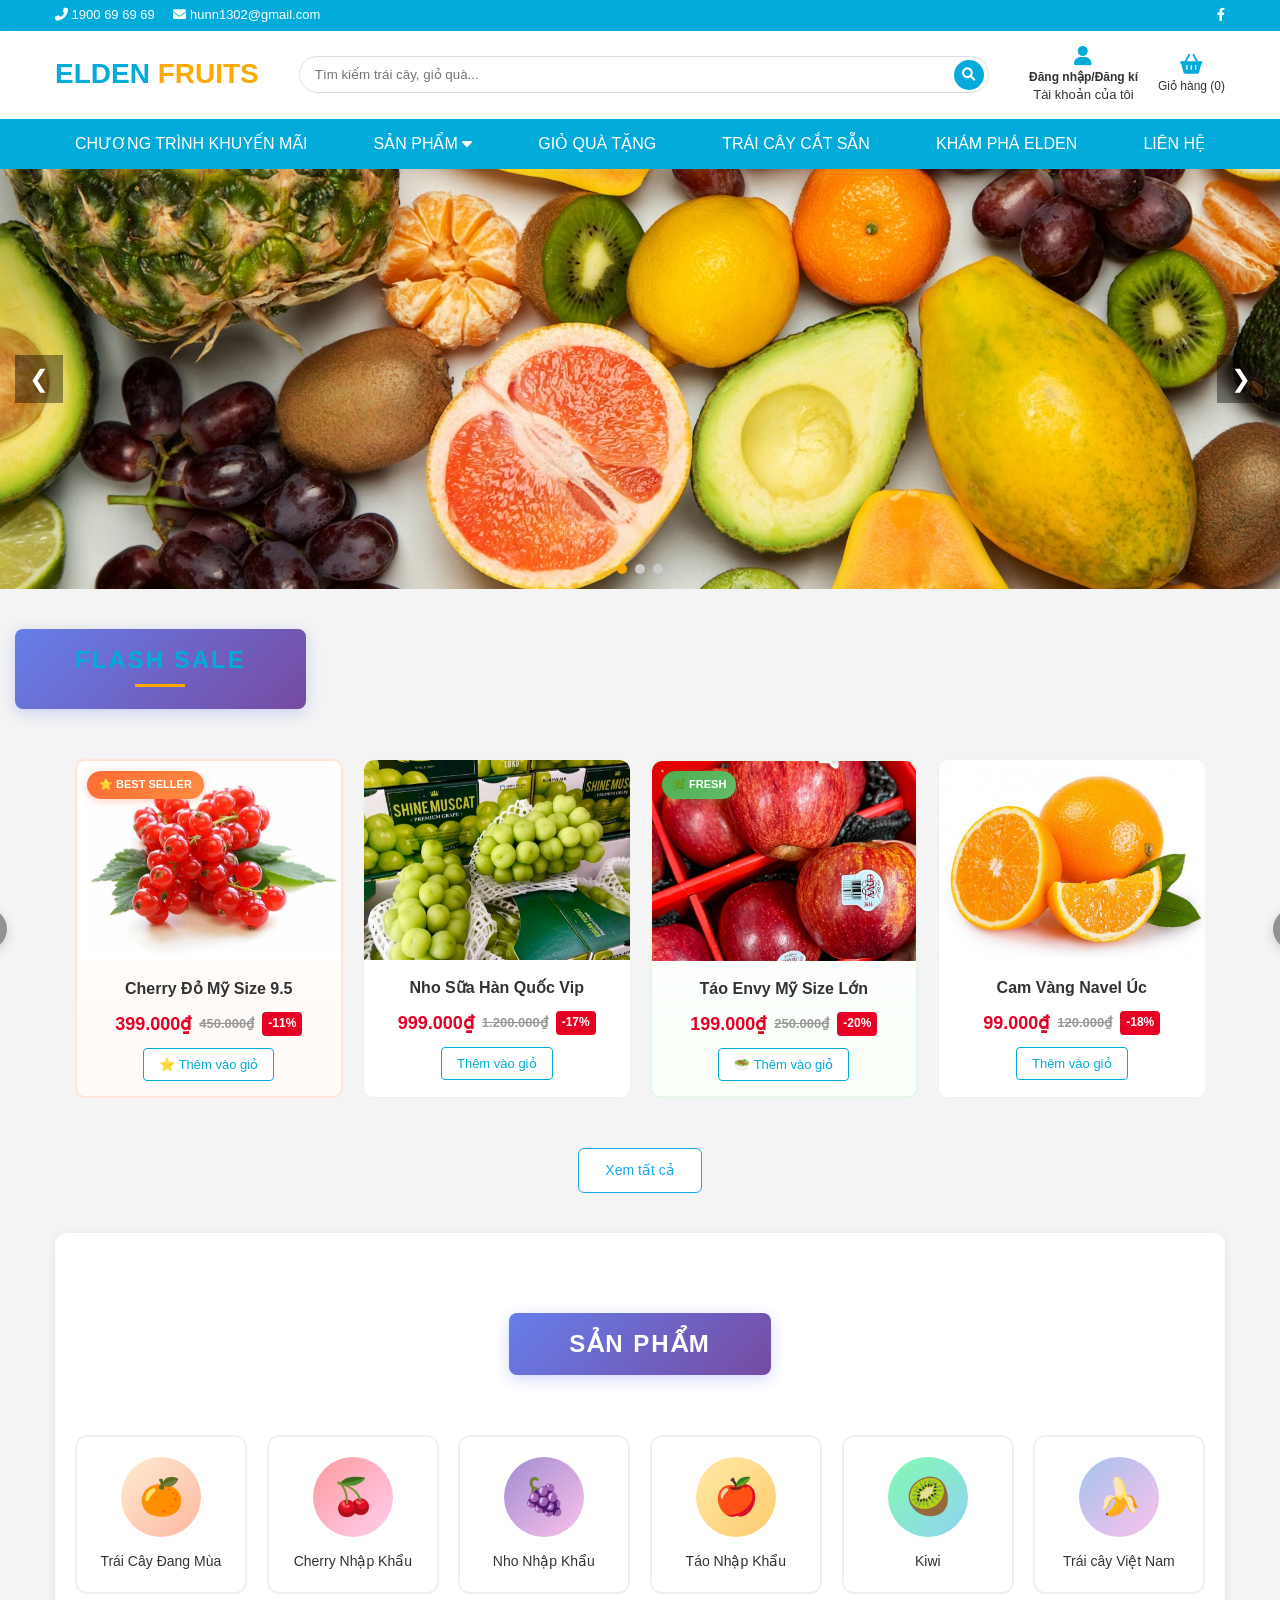
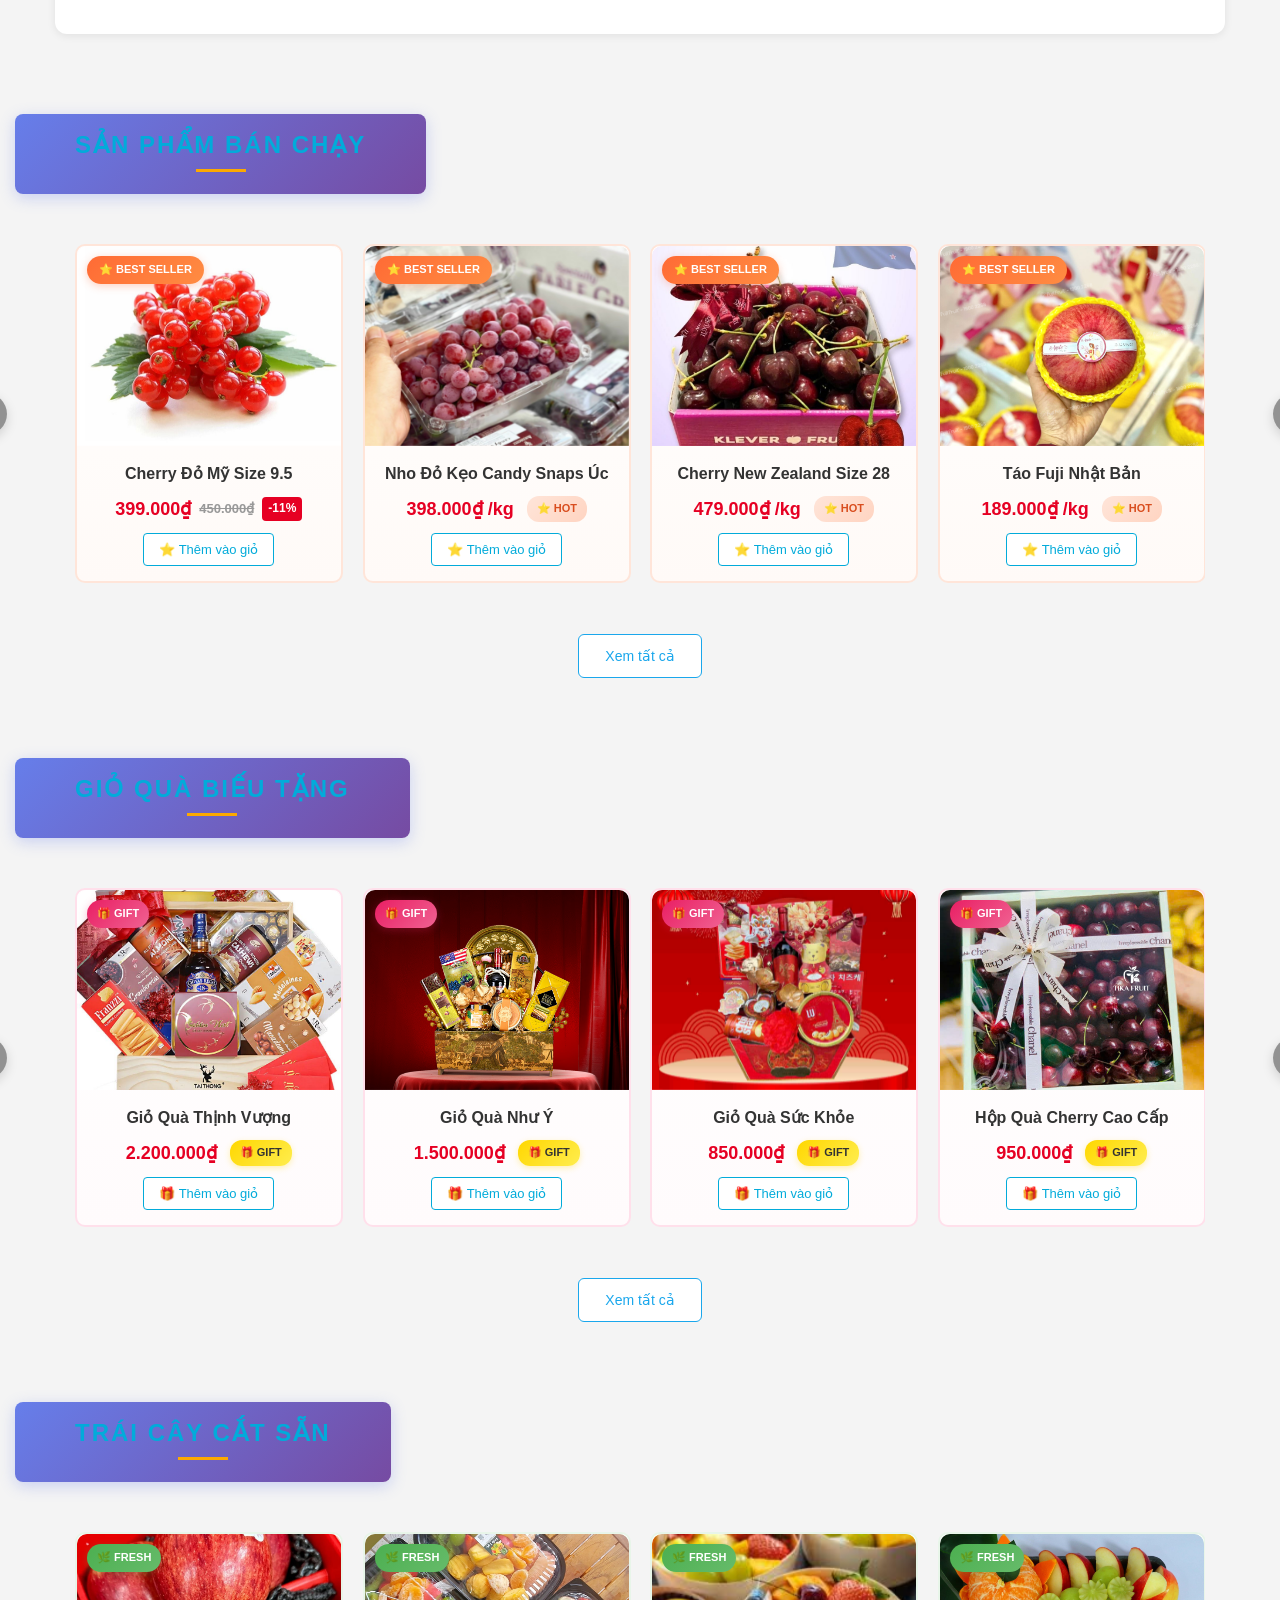
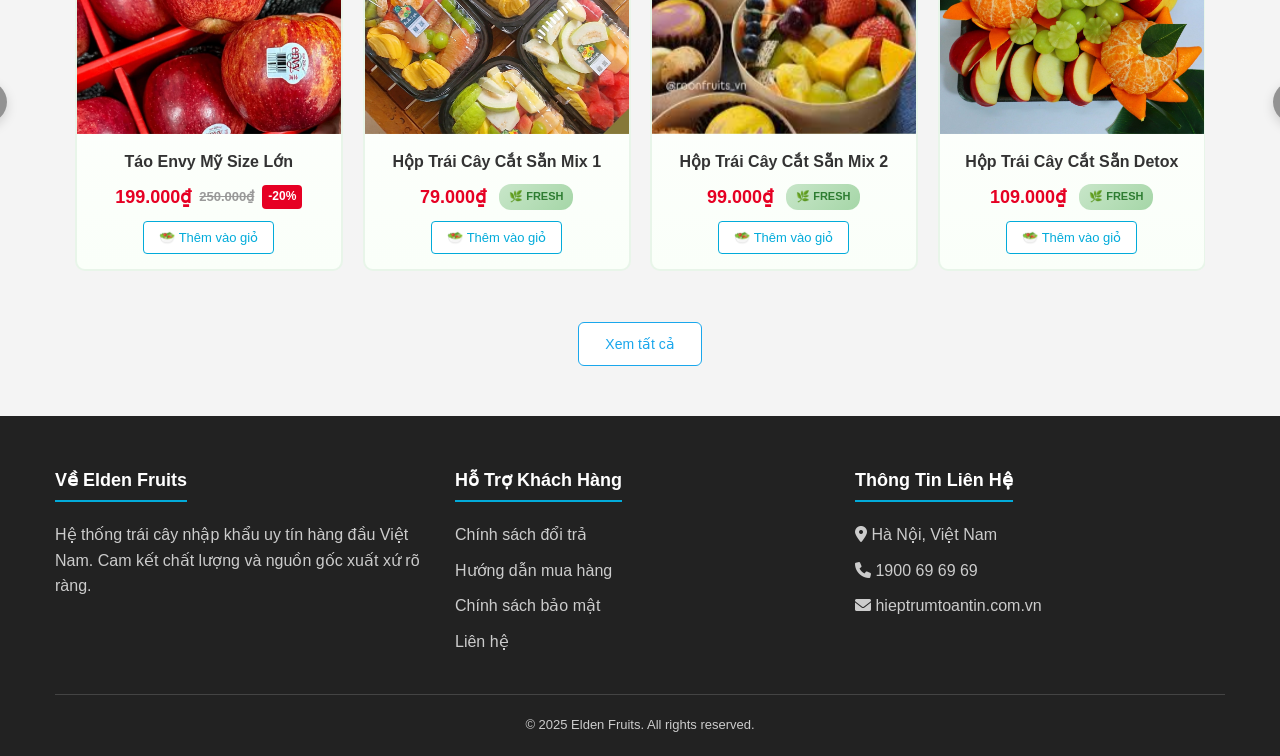
<file: fruit_store-main/index.html>
<!DOCTYPE html>
<html lang="vi">

<head>
    <meta charset="UTF-8">
    <meta name="viewport" content="width=device-width, initial-scale=1.0">
    <title>Clean Fruits - Trái Cây Nhập Khẩu Cao Cấp</title>
    <link rel="stylesheet" href="https://cdnjs.cloudflare.com/ajax/libs/font-awesome/6.0.0/css/all.min.css">
    <link rel="stylesheet" href="css/style.css">
    
    <script defer src="js/cart-manager.js"></script>
    <script defer src="js/main.js"></script>
</head>

<body>

    <div class="top-bar">
        <div class="container">
            <div class="contact-info">
                <span><i class="fas fa-phone-alt"></i> 1900 69 69 69</span>
                <span><i class="fas fa-envelope"></i> hunn1302@gmail.com</span>
            </div>
            <div class="social-links">
                <a href="https://www.facebook.com/nhuhungu/?locale=vi_VN" target="_blank"><i class="fab fa-facebook-f"></i></a>
            </div>
        </div>
    </div>

    <div class="header-main">
        <div class="container">
            <a href="index.html" class="logo">Elden <span>Fruits</span></a>

            <div class="search-box">
                <input type="text" placeholder="Tìm kiếm trái cây, giỏ quà...">
                <button><i class="fas fa-search"></i></button>
            </div>

            <div class="header-actions">
                <div class="item">
                    <i class="fas fa-user"></i>
                    <div id="user-account" style="line-height: 1.4;">
                        <a href="auth.html" style="color: inherit; text-decoration: none; font-weight: bold;">Đăng nhập/Đăng kí</a>
                        <div style="font-size: 13px;">Tài khoản của tôi</div>
                    </div>
                </div>

                <div class="item">
                    <a href="cart.html"><i class="fas fa-shopping-basket"></i></a>
                    <a href="cart.html"><div id="cart-count">Giỏ hàng (0)</div></a>
                </div>
            </div>
        </div>
    </div>

    <nav class="main-nav">
        <div class="container">
            <ul>
                <li><a href="flash-sale.html">Chương trình khuyến mãi</a></li>
                <li class="has-dropdown">
                    <a href="all-products.html">Sản phẩm <i class="fas fa-caret-down"></i></a>
                    <ul class="dropdown">
                        <li><a href="best-seller.html">Best seller</a></li>
                        <li><a href="all-products.html?category=dang-mua">Trái cây đang mùa</a></li>
                        <li><a href="all-products.html?category=cherry">Cherry nhập khẩu</a></li>
                        <li><a href="all-products.html?category=nho">Nho nhập khẩu</a></li>
                        <li><a href="all-products.html?category=tao">Táo nhập khẩu</a></li>
                        <li><a href="all-products.html?category=kiwi">Kiwi</a></li>
                        <li><a href="all-products.html?category=viet-nam">Trái cây Việt Nam</a></li>
                    </ul>
                </li>
                <li><a href="gift.html">Giỏ quà tặng</a></li>
                <li><a href="cut-fruit.html">Trái cây cắt sẵn</a></li>
                <li><a href="#">Khám phá Elden</a></li>
                <li><a href="#">Liên hệ</a></li>
            </ul>
        </div>
    </nav>

    <div class="hero-slider">
        <div class="slides">
            <div class="slide active">
                <img src="img/slide1.avif" alt="">
            </div>
            <div class="slide">
                <img src="img/slide2.webp" alt="">
            </div>
            <div class="slide">
                <img src="img/slide3.webp" alt="">
            </div>
        </div>

        <button class="prev">&#10094;</button>
        <button class="next">&#10095;</button>

        <div class="dots">
            <span class="dot active"></span>
            <span class="dot"></span>
            <span class="dot"></span>
        </div>
    </div>
    
    <script>
        const slides = document.querySelectorAll(".slide");
        const dots = document.querySelectorAll(".dot");
        const nextBtn = document.querySelector(".next");
        const prevBtn = document.querySelector(".prev");

        var index = 0;

        function showSlide(i) {
            slides.forEach(slide => slide.classList.remove("active"));
            dots.forEach(dot => dot.classList.remove("active"));

            slides[i].classList.add("active");
            dots[i].classList.add("active");
        }

        nextBtn.onclick = () => {
            index = (index + 1) % slides.length;
            showSlide(index);
        };

        prevBtn.onclick = () => {
            index = (index - 1 + slides.length) % slides.length;
            showSlide(index);
        };

        dots.forEach((dot, i) => {
            dot.onclick = () => {
                index = i;
                showSlide(index);
            };
        });

        // Tự động chạy
        setInterval(() => {
            index = (index + 1) % slides.length;
            showSlide(index);
        }, 5000);
    </script>


    <div class="section-wrapper">
        <div class="section-title">
            <a href="flash-sale.html"><h2>Flash Sale</h2></a>
        </div>
        <div class="slider-wrapper">
            <button class="slider-btn prev" onclick="scrollSlider('flash-sale-list', -1)"><i
                    class="fas fa-chevron-left"></i></button>
            <div class="product-grid slider-container" id="flash-sale-list"></div>
            <button class="slider-btn next" onclick="scrollSlider('flash-sale-list', 1)"><i
                    class="fas fa-chevron-right"></i></button>
        </div>
        <div class="view-all-wrapper">
            <a href="flash-sale.html" class="btn-view-all">Xem tất cả</a>
        </div>
    </div>

    <div class="container">
        <div class="category-section">
            <div class="section-header">
                <div class="section-title"><a href="all-products.html">SẢN PHẨM</a></div>
            </div>

            <div class="category-grid">
                <div class="category-card" data-category="dang-mua">
                    <div class="icon-container">🍊</div>
                    <div class="category-name">Trái Cây Đang Mùa</div>
                </div>

                <div class="category-card" data-category="cherry">
                    <div class="icon-container">🍒</div>
                    <div class="category-name">Cherry Nhập Khẩu</div>
                </div>

                <div class="category-card" data-category="nho">
                    <div class="icon-container">🍇</div>
                    <div class="category-name">Nho Nhập Khẩu</div>
                </div>

                <div class="category-card" data-category="tao">
                    <div class="icon-container">🍎</div>
                    <div class="category-name">Táo Nhập Khẩu</div>
                </div>

                <div class="category-card" data-category="kiwi">
                    <div class="icon-container">🥝</div>
                    <div class="category-name">Kiwi</div>
                </div>

                <div class="category-card" data-category="viet-nam">
                    <div class="icon-container">🍌</div>
                    <div class="category-name">Trái cây Việt Nam</div>
                </div>
            </div>
        </div>
    </div>

    <script>
        // JavaScript để xử lý click vào category
        const categoryCards = document.querySelectorAll('.category-card');

        categoryCards.forEach(card => {
            card.addEventListener('click', function () {
                // Bỏ active khỏi tất cả các card
                categoryCards.forEach(c => c.classList.remove('active'));

                // Thêm active vào card được click
                this.classList.add('active');

                // Lấy category đã chọn
                const category = this.dataset.category;
                console.log('Đã chọn category:', category);
                // Chuyển hướng
                window.location.href = `all-products.html?category=${category}`;
            });
        });

        // Thêm hiệu ứng ripple khi click
        categoryCards.forEach(card => {
            card.addEventListener('click', function (e) {
                const ripple = document.createElement('span');
                const rect = this.getBoundingClientRect();
                const size = Math.max(rect.width, rect.height);
                const x = e.clientX - rect.left - size / 2;
                const y = e.clientY - rect.top - size / 2;

                ripple.style.cssText = `
                    position: absolute;
                    width: ${size}px;
                    height: ${size}px;
                    border-radius: 50%;
                    background: rgba(255, 255, 255, 0.5);
                    left: ${x}px;
                    top: ${y}px;
                    pointer-events: none;
                    animation: ripple 0.6s ease-out;
                `;

                this.appendChild(ripple);
                setTimeout(() => ripple.remove(), 600);
            });
        });

        // CSS cho ripple effect
        const style = document.createElement('style');
        style.textContent = `
            @keyframes ripple {
                from {
                    transform: scale(0);
                    opacity: 1;
                }
                to {
                    transform: scale(2);
                    opacity: 0;
                }
            }
        `;
        document.head.appendChild(style);
    </script>

    <div class="section-wrapper">
        <div class="section-title">
            <a href="best-seller.html"><h2>Sản Phẩm Bán Chạy</h2></a>
        </div>
        <div class="slider-wrapper">
            <button class="slider-btn prev" onclick="scrollSlider('best-seller-list', -1)"><i
                    class="fas fa-chevron-left"></i></button>
            <div class="product-grid slider-container" id="best-seller-list"></div>
            <button class="slider-btn next" onclick="scrollSlider('best-seller-list', 1)"><i
                    class="fas fa-chevron-right"></i></button>
        </div>
        <div class="view-all-wrapper">
            <a href="best-seller.html" class="btn-view-all">Xem tất cả</a>
        </div>
    </div>

    <div class="section-wrapper">
        <div class="section-title">
            <a href="gift.html"><h2>Giỏ Quà Biếu Tặng</h2></a>
        </div>
        <div class="slider-wrapper">
            <button class="slider-btn prev" onclick="scrollSlider('gift-list', -1)"><i
                    class="fas fa-chevron-left"></i></button>
            <div class="product-grid slider-container" id="gift-list"></div>
            <button class="slider-btn next" onclick="scrollSlider('gift-list', 1)"><i
                    class="fas fa-chevron-right"></i></button>
        </div>
        <div class="view-all-wrapper">
            <a href="gift.html" class="btn-view-all">Xem tất cả</a>
        </div>
    </div>

    <div class="section-wrapper">
        <div class="section-title">
            <a href="cut-fruit.html"><h2>Trái cây cắt sẵn</h2></a>
        </div>
        <div class="slider-wrapper">
            <button class="slider-btn prev" onclick="scrollSlider('cut-fruit-list', -1)"><i
                    class="fas fa-chevron-left"></i></button>
            <div class="product-grid slider-container" id="cut-fruit-list"></div>
            <button class="slider-btn next" onclick="scrollSlider('cut-fruit-list', 1)"><i
                    class="fas fa-chevron-right"></i></button>
        </div>
        <div class="view-all-wrapper">
            <a href="cut-fruit.html" class="btn-view-all">Xem tất cả</a>
        </div>
    </div>

    <footer>
        <div class="container">
            <div class="footer-grid">
                <div class="footer-col">
                    <h3>Về Elden Fruits</h3>
                    <p>Hệ thống trái cây nhập khẩu uy tín hàng đầu Việt Nam. Cam kết chất lượng và nguồn gốc xuất xứ rõ
                        ràng.</p>
                </div>
                <div class="footer-col">
                    <h3>Hỗ Trợ Khách Hàng</h3>
                    <ul>
                        <li><a href="#">Chính sách đổi trả</a></li>
                        <li><a href="#">Hướng dẫn mua hàng</a></li>
                        <li><a href="#">Chính sách bảo mật</a></li>
                        <li><a href="#">Liên hệ</a></li>
                    </ul>
                </div>
                <div class="footer-col">
                    <h3>Thông Tin Liên Hệ</h3>
                    <ul>
                        <li><i class="fas fa-map-marker-alt"></i> Hà Nội, Việt Nam</li>
                        <li><i class="fas fa-phone"></i> 1900 69 69 69</li>
                        <li><i class="fas fa-envelope"></i> hieptrumtoantin.com.vn</li>
                    </ul>
                </div>
            </div>
            <div class="copyright">
                &copy; 2025 Elden Fruits. All rights reserved.
            </div>
        </div>
    </footer>

    <script src="js/user-manager.js"></script>

    <script>
        document.addEventListener("DOMContentLoaded", () => {
            // Kiểm tra UserManager
            if(typeof UserManager !== 'undefined') {
                const currentUser = UserManager.getCurrentUser();
                const userArea = document.getElementById('user-account');

                if (currentUser && userArea) {
                    // Nếu ĐÃ ĐĂNG NHẬP -> Đổi chữ Đăng nhập thành Tên User + Link Đơn hàng
                    userArea.innerHTML = `
                        <div style="font-weight: bold; color: #4CAF50;">
                            Chào, ${currentUser.fullName || currentUser.username}
                        </div>
                        <div style="font-size: 13px;">
                            <a href="my-orders.html" style="color: #333; text-decoration: none;">📦 Đơn mua</a>
                            <span style="margin:0 5px">|</span>
                            <a href="#" onclick="UserManager.logout()" style="color: red; text-decoration: none;">Thoát</a>
                        </div>
                    `;
                }
            }
        });
    </script>

</body>

</html>
</file>
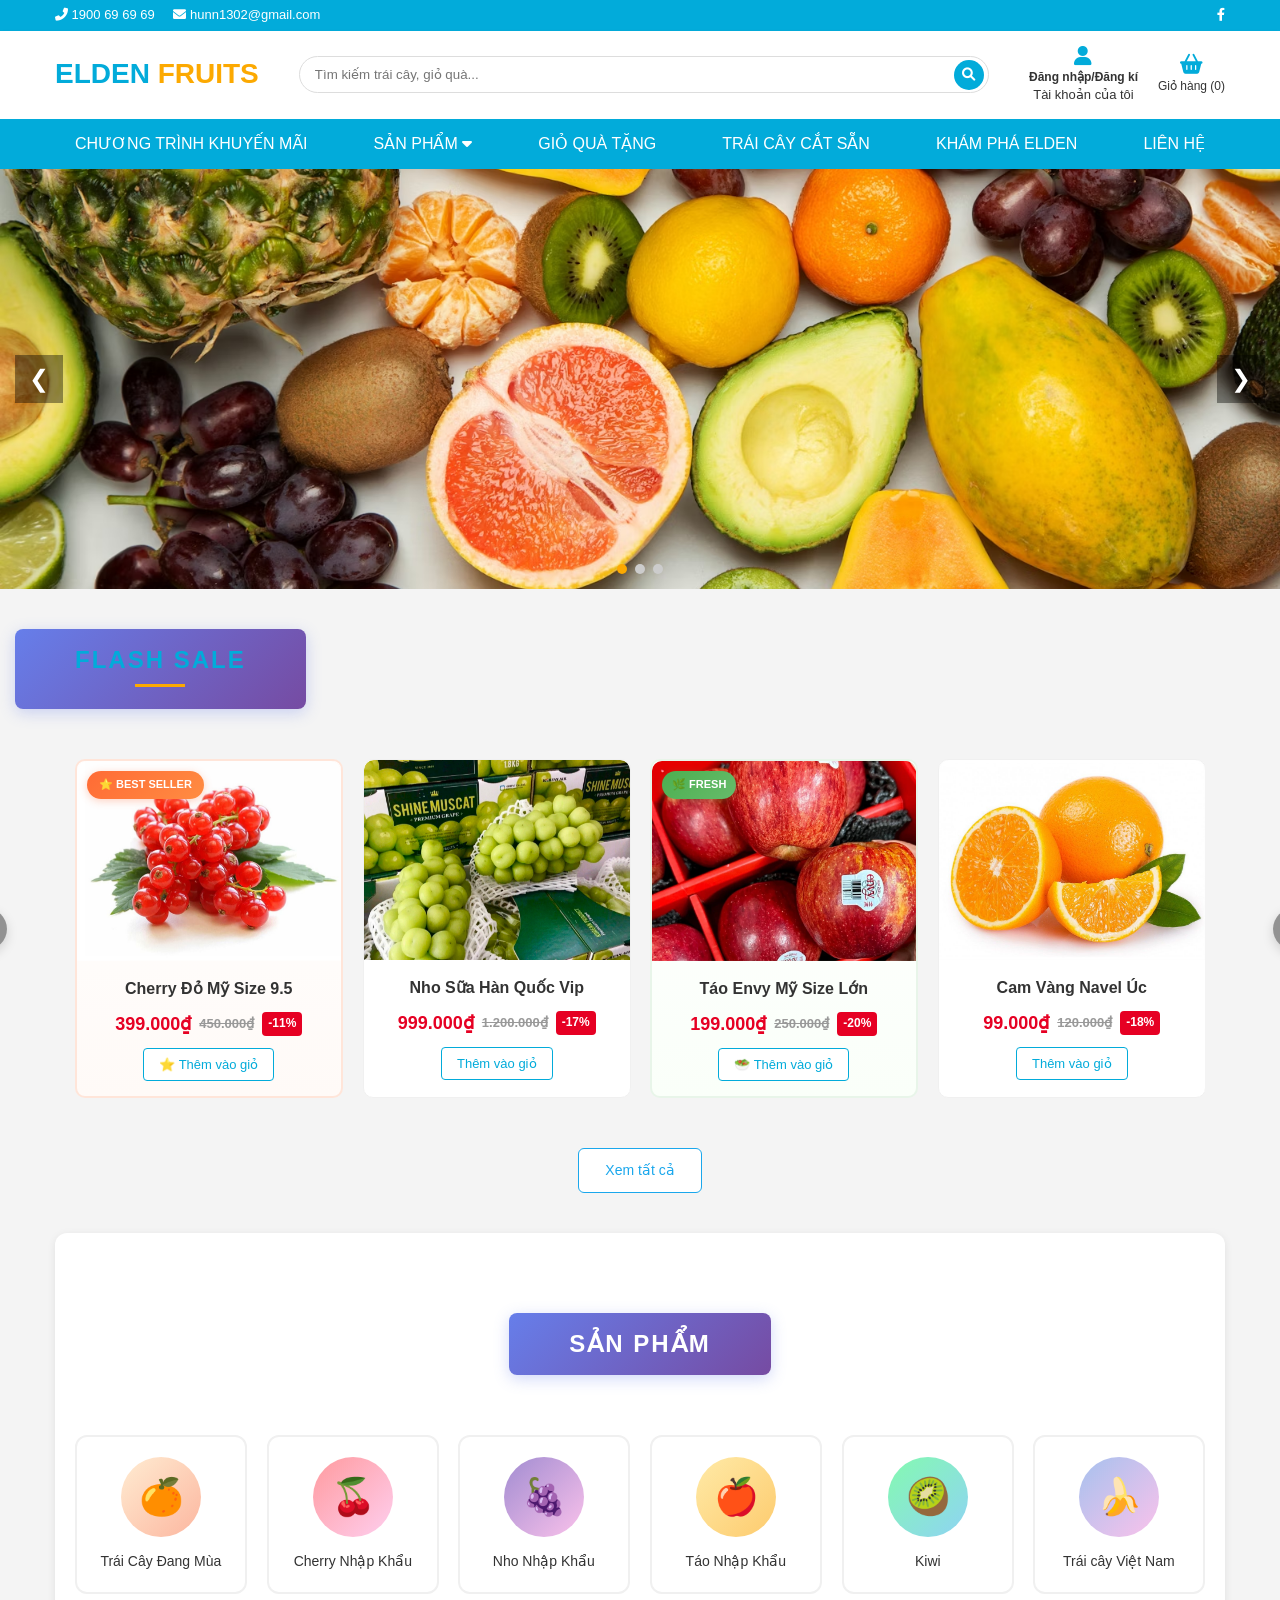
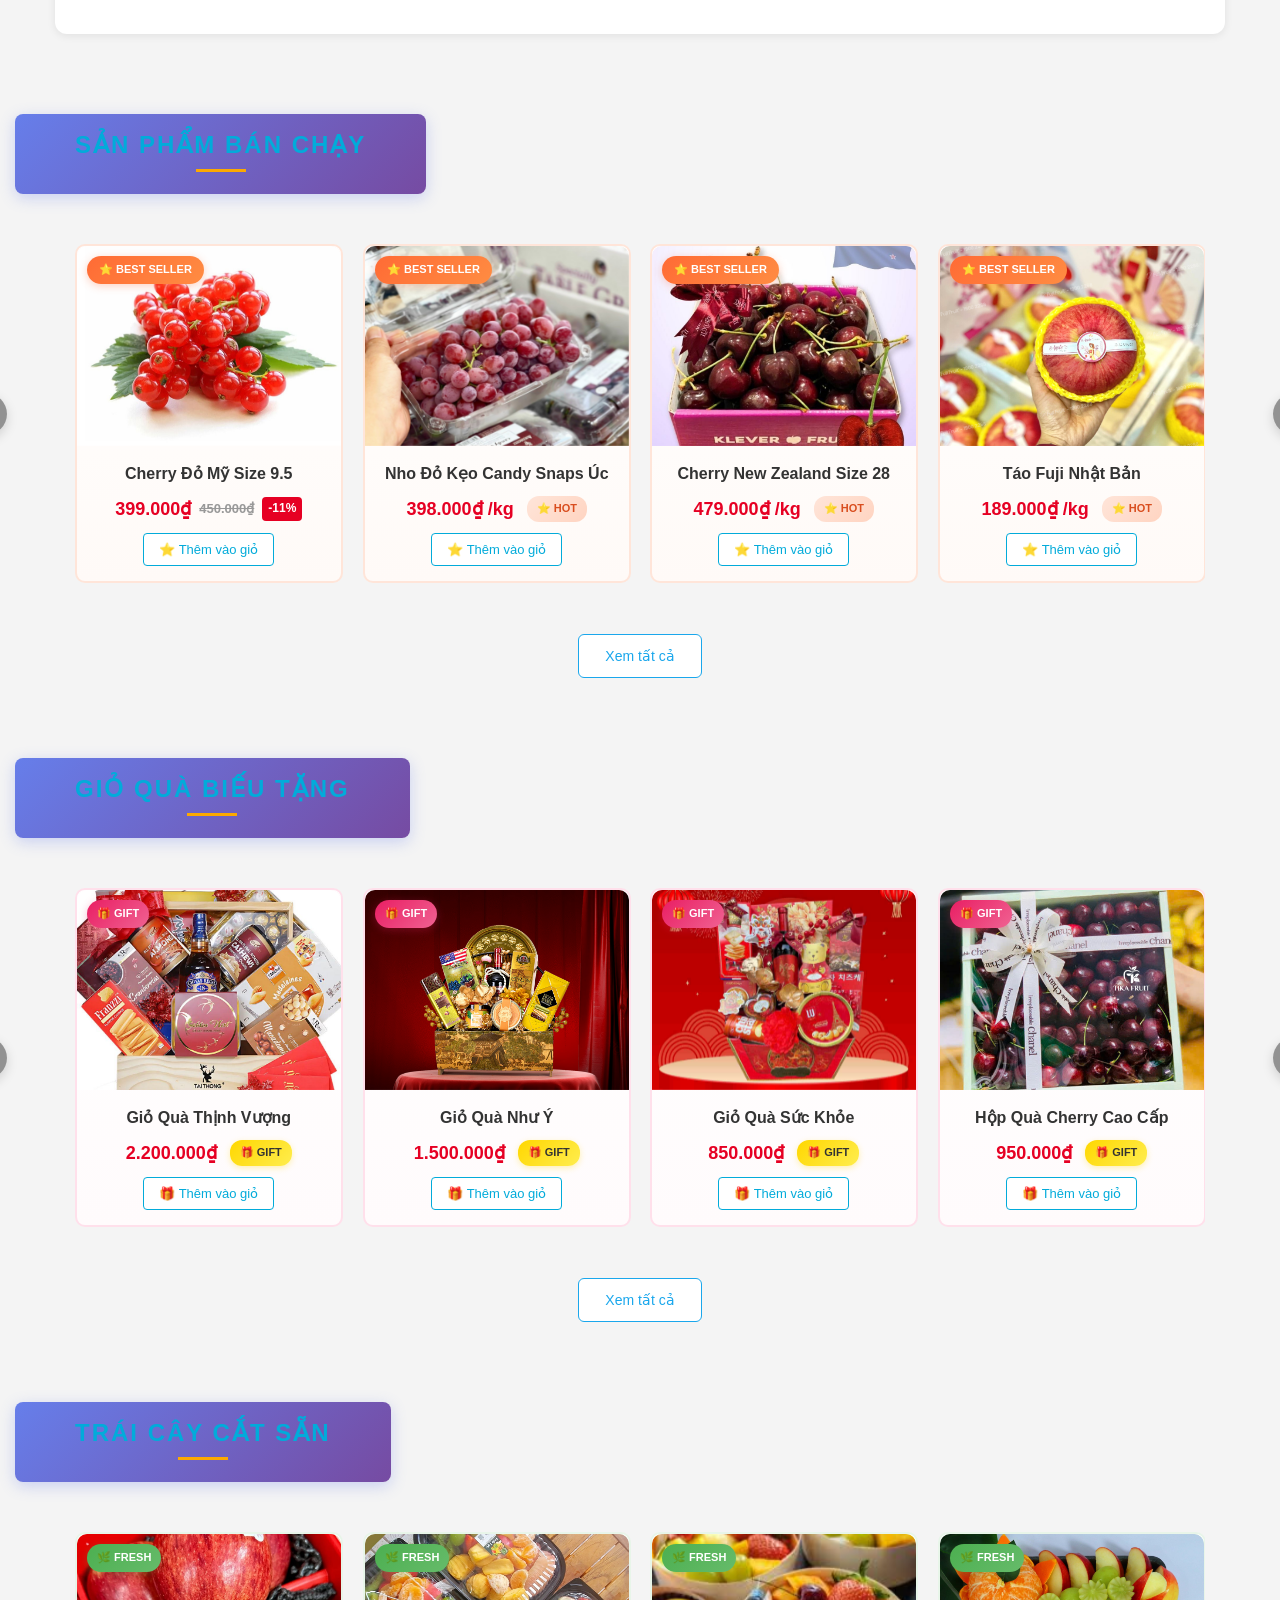
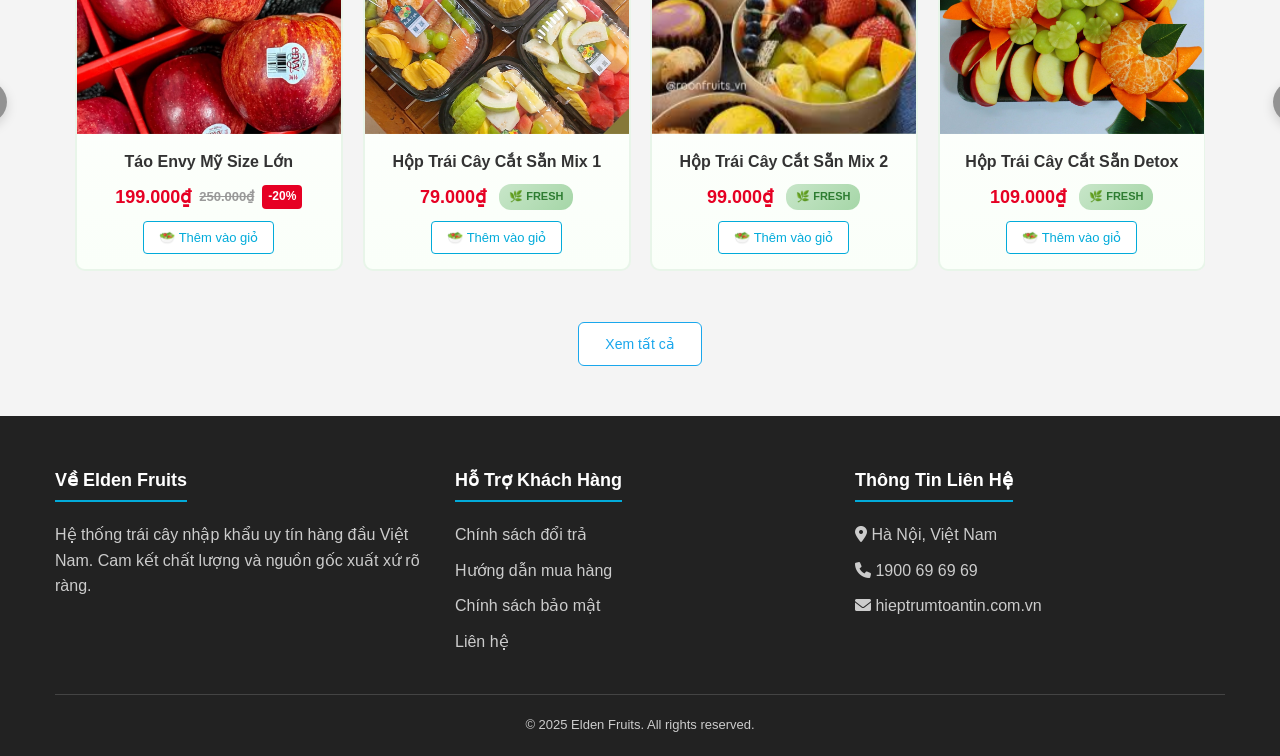
<file: fruit_store-main/admin.html>
<!DOCTYPE html>
<html lang="vi">

<head>
    <meta charset="UTF-8">
    <meta name="viewport" content="width=device-width, initial-scale=1.0">
    <title>Trang Quản Trị - Elden Fruits</title>
    <link rel="stylesheet" href="https://cdnjs.cloudflare.com/ajax/libs/font-awesome/6.0.0/css/all.min.css">
    <style>
        :root {
            --sidebar-width: 250px;
            --sidebar-bg: #343a40;
            --green: #4CAF50;
            --orange: #ff9800;
            /* Màu cam cho nút Reset */
            --blue: #2196F3;
            /* Màu xanh cho nút Upload */
        }

        body {
            display: flex;
            font-family: 'Segoe UI', sans-serif;
            margin: 0;
            background: #f4f6f9;
            transition: all 0.3s;
        }

        /* --- SIDEBAR & TOGGLE --- */
        .sidebar {
            width: var(--sidebar-width);
            background: var(--sidebar-bg);
            color: white;
            min-height: 100vh;
            transition: all 0.3s;
            overflow: hidden;
            white-space: nowrap;
            position: fixed;
            left: 0;
            top: 0;
            z-index: 100;
        }

        .sidebar.collapsed {
            width: 70px;
        }

        .sidebar.collapsed .logo-text,
        .sidebar.collapsed .menu-text {
            opacity: 0;
            visibility: hidden;
        }

        .sidebar-header {
            padding: 20px;
            display: flex;
            align-items: center;
            justify-content: space-between;
            height: 50px;
        }

        .logo-text {
            font-weight: bold;
            font-size: 20px;
            color: var(--green);
            transition: 0.3s;
        }

        .menu-item {
            display: flex;
            align-items: center;
            padding: 15px 20px;
            color: #c2c7d0;
            text-decoration: none;
            border-bottom: 1px solid #4b545c;
            transition: 0.3s;
        }

        .menu-item i {
            width: 30px;
            font-size: 18px;
            text-align: center;
        }

        .menu-item:hover,
        .menu-item.active {
            background: #494e53;
            color: white;
            border-left: 4px solid var(--green);
        }

        /* --- MAIN CONTENT --- */
        .main-content {
            margin-left: var(--sidebar-width);
            flex: 1;
            padding: 30px;
            transition: all 0.3s;
            width: 100%;
        }

        .main-content.expanded {
            margin-left: 70px;
        }

        .top-header {
            display: flex;
            justify-content: space-between;
            align-items: center;
            margin-bottom: 20px;
            background: white;
            padding: 15px;
            border-radius: 8px;
            box-shadow: 0 2px 5px rgba(0, 0, 0, 0.05);
        }

        .toggle-btn {
            background: none;
            border: none;
            font-size: 20px;
            cursor: pointer;
            color: #333;
        }

        /* --- TABLE --- */
        table {
            width: 100%;
            border-collapse: collapse;
            background: white;
            border-radius: 8px;
            overflow: hidden;
            box-shadow: 0 2px 5px rgba(0, 0, 0, 0.1);
        }

        th,
        td {
            padding: 12px 15px;
            text-align: left;
            border-bottom: 1px solid #ddd;
        }

        th {
            background: var(--green);
            color: white;
        }

        .img-preview {
            width: 40px;
            height: 40px;
            object-fit: cover;
            border-radius: 4px;
            border: 1px solid #ddd;
        }

        .badge {
            padding: 3px 8px;
            border-radius: 10px;
            font-size: 12px;
            color: white;
        }

        .bg-red {
            background: #dc3545;
        }

        .bg-orange {
            background: #ffc107;
            color: black;
        }

        /* --- BUTTONS --- */
        .btn-save {
            background: var(--green);
            color: white;
            border: none;
            padding: 10px 25px;
            border-radius: 4px;
            cursor: pointer;
            font-size: 16px;
        }

        .btn-save:hover {
            background: #45a049;
        }

        /* Nút Reset dữ liệu */
        .btn-reset {
            background: var(--orange);
            color: white;
            border: none;
            padding: 10px 15px;
            border-radius: 4px;
            cursor: pointer;
            font-size: 16px;
            margin-right: 10px;
        }

        .btn-reset:hover {
            background: #e68a00;
        }

        /* Nút Upload (giả lập bằng label) */
        .btn-upload {
            background: var(--blue);
            color: white;
            border: none;
            padding: 8px 15px;
            border-radius: 4px;
            cursor: pointer;
            font-size: 14px;
            display: flex;
            align-items: center;
            white-space: nowrap;
        }

        .btn-upload:hover {
            background: #1976D2;
        }

        /* --- MODAL (POPUP FORM) - ĐÃ FIX SCROLL --- */
        .modal {
            display: none;
            position: fixed;
            z-index: 1000;
            left: 0;
            top: 0;
            width: 100%;
            height: 100%;
            background: rgba(0, 0, 0, 0.5);
            /* Cho phép cuộn dọc */
            overflow-y: auto;
        }

        .modal-content {
            background: white;
            margin: 5% auto;
            padding: 25px;
            border-radius: 8px;
            width: 60%;
            max-width: 800px;
            position: relative;
            animation: slideDown 0.3s;
            /* Tạo khoảng trống dưới cùng để không bị sát đáy */
            margin-bottom: 50px;
        }

        @keyframes slideDown {
            from {
                top: -50px;
                opacity: 0
            }

            to {
                top: 0;
                opacity: 1
            }
        }

        .close-modal {
            position: absolute;
            right: 20px;
            top: 15px;
            font-size: 24px;
            cursor: pointer;
            color: #aaa;
        }

        .close-modal:hover {
            color: red;
        }

        .form-grid {
            display: grid;
            grid-template-columns: 1fr 1fr;
            gap: 20px;
            margin-top: 20px;
        }

        .form-group {
            margin-bottom: 15px;
        }

        .form-group label {
            display: block;
            margin-bottom: 5px;
            font-weight: bold;
            color: #555;
        }

        .form-group input,
        .form-group select {
            width: 100%;
            padding: 8px;
            border: 1px solid #ddd;
            border-radius: 4px;
            box-sizing: border-box;
        }

        .form-full {
            grid-column: 1 / -1;
        }

        .checkbox-group {
            display: flex;
            gap: 15px;
            margin-top: 5px;
        }

        .checkbox-item {
            display: flex;
            align-items: center;
            gap: 5px;
            cursor: pointer;
        }
    </style>
</head>

<body>

    <div class="sidebar" id="sidebar">
        <div class="sidebar-header">
            <span class="logo-text">Elden Fruits</span>
        </div>
        <a href="admin.html" class="menu-item active">
            <i class="fas fa-box"></i> <span class="menu-text">Sản phẩm</span>
        </a>
        <a href="admin-orders.html" class="menu-item">
            <i class="fas fa-shopping-cart"></i> <span class="menu-text">Đơn hàng</span>
        </a>
        <a href="admin-users.html" class="menu-item">
            <i class="fas fa-users"></i> <span class="menu-text">Khách hàng</span>
        </a>
        <a href="index.html" class="menu-item">
            <i class="fas fa-sign-out-alt"></i> <span class="menu-text">Về trang chủ</span>
        </a>
    </div>

    <div class="main-content" id="main-content">
        <div class="top-header">
            <button class="toggle-btn" onclick="toggleSidebar()"><i class="fas fa-bars"></i></button>
            <div class="user-info">Chào, <b>Lịch Đại Ca</b> (Admin)</div>
        </div>

        <div style="display: flex; justify-content: space-between; align-items: center; margin-bottom: 20px;">
            <h2>Quản Lý Sản Phẩm</h2>
            <div>
                <button class="btn-reset" onclick="resetData()" title="Xóa hết thay đổi, quay về mặc định">
                    <i class="fas fa-sync-alt"></i> Khôi Phục Gốc
                </button>
                <button class="btn-save" onclick="openModal('add')">+ Thêm Mới</button>
            </div>
        </div>

        <table>
            <thead>
                <tr>
                    <th style="width: 50px;">ID</th>
                    <th style="width: 60px;">Ảnh</th>
                    <th>Tên sản phẩm</th>
                    <th>Giá bán</th>
                    <th>Danh mục</th>
                    <th>Tags</th>
                    <th style="width: 100px;">Hành động</th>
                </tr>
            </thead>
            <tbody id="product-table-body">
            </tbody>
        </table>
    </div>

    <div id="productModal" class="modal">
        <div class="modal-content">
            <span class="close-modal" onclick="closeModal()">&times;</span>
            <h2 id="modalTitle">Thêm Sản Phẩm Mới</h2>

            <form id="productForm" onsubmit="saveProduct(event)">
                <input type="hidden" id="prodId">
                <div class="form-grid">
                    <div class="form-group">
                        <label>Tên sản phẩm</label>
                        <input type="text" id="prodName" required placeholder="Ví dụ: Nho mẫu đơn">
                    </div>
                    <div class="form-group">
                        <label>Danh mục</label>
                        <select id="prodCategory">
                            <option value="cherry">Cherry nhập khẩu</option>
                            <option value="nho">Nho nhập khẩu</option>
                            <option value="tao">Táo nhập khẩu</option>
                            <option value="dang-mua">Trái cây đang mùa</option>
                            <option value="gift-card">Giỏ quà tặng</option>
                            <option value="cat-san">Trái cây cắt sẵn</option>
                            <option value="viet-nam">Trái cây Việt Nam</option>
                        </select>
                    </div>
                    <div class="form-group">
                        <label>Giá mới (Giá bán)</label>
                        <input type="text" id="prodNewPrice" required placeholder="VD: 199.000₫">
                    </div>
                    <div class="form-group">
                        <label>Giá cũ (Nếu giảm giá)</label>
                        <input type="text" id="prodOldPrice" placeholder="VD: 250.000₫">
                    </div>

                    <div class="form-group form-full">
                        <label>Hình ảnh sản phẩm (Link hoặc Tải từ máy)</label>
                        <div style="display: flex; gap: 10px;">
                            <input type="text" id="prodImage" required placeholder="Paste link ảnh hoặc chọn file..."
                                style="flex: 1;">

                            <label for="fileUpload" class="btn-upload">
                                <i class="fas fa-upload" style="margin-right: 5px;"></i> Chọn Ảnh
                            </label>
                            <input type="file" id="fileUpload" accept="image/*" style="display: none;"
                                onchange="handleImageUpload(this)">
                        </div>

                        <img id="previewImage" src=""
                            style="max-height: 150px; margin-top: 10px; display: none; border: 1px solid #ccc; padding: 3px; border-radius: 4px;">
                    </div>

                    <div class="form-group">
                        <label>Xuất xứ</label>
                        <input type="text" id="prodOrigin" placeholder="VD: Mỹ, Hàn Quốc">
                    </div>
                    <div class="form-group">
                        <label>Gắn nhãn (Tags)</label>
                        <div class="checkbox-group">
                            <label class="checkbox-item"><input type="checkbox" value="best-seller" id="tagBest"> Best
                                Seller</label>
                            <label class="checkbox-item"><input type="checkbox" value="flash-sale" id="tagFlash"> Flash
                                Sale</label>
                            <label class="checkbox-item"><input type="checkbox" value="cut-fruit" id="tagCut"> Cut
                                Fruit</label>
                        </div>
                    </div>
                </div>
                <button type="submit" class="btn-save" style="width: 100%; margin-top: 20px;">Lưu Sản Phẩm</button>
            </form>
        </div>
    </div>

    <script src="js/user-manager.js"></script>
    <script src="js/admin.js"></script>
    <script>
        // Kiểm tra quyền Admin khi vào trang
        if (typeof UserManager !== 'undefined') {
            UserManager.checkAdminAccess();
        }
    </script>
</body>

</html>
</file>
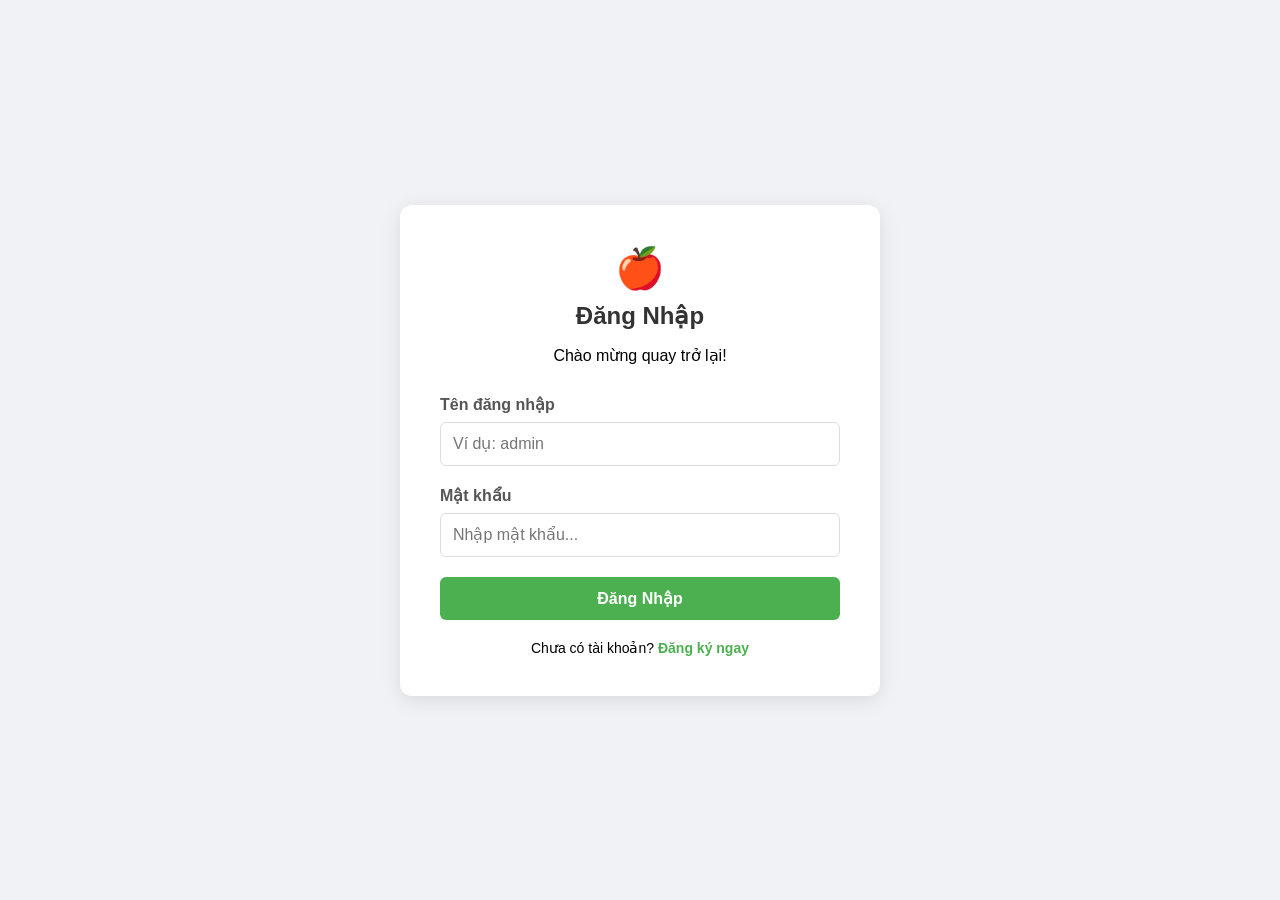
<file: fruit_store-main/auth.html>
<!DOCTYPE html>
<html lang="vi">

<head>
    <meta charset="UTF-8">
    <meta name="viewport" content="width=device-width, initial-scale=1.0">
    <title>Đăng nhập - Elden Fruits</title>
    <style>
        body {
            background: #f0f2f5;
            display: flex;
            justify-content: center;
            align-items: center;
            min-height: 100vh;
            font-family: 'Segoe UI', sans-serif;
            margin: 0;
        }

        .auth-wrapper {
            background: white;
            padding: 40px;
            border-radius: 12px;
            box-shadow: 0 4px 20px rgba(0, 0, 0, 0.1);
            width: 100%;
            max-width: 400px;
        }

        .auth-header {
            text-align: center;
            margin-bottom: 30px;
        }

        .logo {
            font-size: 40px;
            margin-bottom: 10px;
            display: block;
        }

        h2 {
            margin: 0;
            color: #333;
        }

        .form-group {
            margin-bottom: 20px;
        }

        .form-group label {
            display: block;
            margin-bottom: 8px;
            font-weight: 600;
            color: #555;
        }

        .form-group input {
            width: 100%;
            padding: 12px;
            border: 1px solid #ddd;
            border-radius: 6px;
            box-sizing: border-box;
            /* Quan trọng để không bị vỡ layout */
            font-size: 16px;
        }

        .form-group input:focus {
            border-color: #4CAF50;
            outline: none;
        }

        .btn-submit {
            width: 100%;
            padding: 12px;
            background: #4CAF50;
            color: white;
            border: none;
            border-radius: 6px;
            font-size: 16px;
            font-weight: bold;
            cursor: pointer;
            transition: 0.3s;
        }

        .btn-submit:hover {
            background: #43a047;
        }

        .toggle-auth {
            text-align: center;
            margin-top: 20px;
            font-size: 14px;
        }

        .toggle-auth a {
            color: #4CAF50;
            cursor: pointer;
            text-decoration: none;
            font-weight: bold;
        }

        .hidden {
            display: none;
        }

        .error-msg {
            color: red;
            font-size: 14px;
            margin-bottom: 15px;
            display: none;
            text-align: center;
        }
    </style>
</head>

<body>

    <div class="auth-wrapper">
        <div id="login-container">
            <div class="auth-header">
                <span class="logo">🍎</span>
                <h2>Đăng Nhập</h2>
                <p>Chào mừng quay trở lại!</p>
            </div>
            <form id="loginForm">
                <div class="form-group">
                    <label>Tên đăng nhập</label>
                    <input type="text" id="loginUser" placeholder="Ví dụ: admin" required>
                </div>
                <div class="form-group">
                    <label>Mật khẩu</label>
                    <input type="password" id="loginPass" placeholder="Nhập mật khẩu..." required>
                </div>
                <div id="loginError" class="error-msg"></div>
                <button type="submit" class="btn-submit">Đăng Nhập</button>
            </form>
            <div class="toggle-auth">
                Chưa có tài khoản? <a onclick="showRegister()">Đăng ký ngay</a>
            </div>
        </div>

        <div id="register-container" class="hidden">
            <div class="auth-header">
                <span class="logo">📝</span>
                <h2>Đăng Ký</h2>
                <p>Tạo tài khoản mới</p>
            </div>
            <form id="registerForm">
                <div class="form-group">
                    <label>Họ và tên</label>
                    <input type="text" id="regName" placeholder="Nguyễn Văn A" required>
                </div>
                <div class="form-group">
                    <label>Tên đăng nhập</label>
                    <input type="text" id="regUser" placeholder="Viết liền không dấu" required>
                </div>
                <div class="form-group">
                    <label>Số điện thoại</label>
                    <input type="tel" id="regPhone" placeholder="09xxx..." required>
                </div>
                <div class="form-group">
                    <label>Mật khẩu</label>
                    <input type="password" id="regPass" required>
                </div>
                <div class="form-group">
                    <label>Nhập lại mật khẩu</label>
                    <input type="password" id="regPassConfirm" required>
                </div>
                <div id="regError" class="error-msg"></div>
                <button type="submit" class="btn-submit" style="background: #2196F3;">Đăng Ký</button>
            </form>
            <div class="toggle-auth">
                Đã có tài khoản? <a onclick="showLogin()">Quay lại đăng nhập</a>
            </div>
        </div>
    </div>

    <script src="js/user-manager.js"></script>
    <script src="js/auth.js"></script>

</body>

</html>
</file>
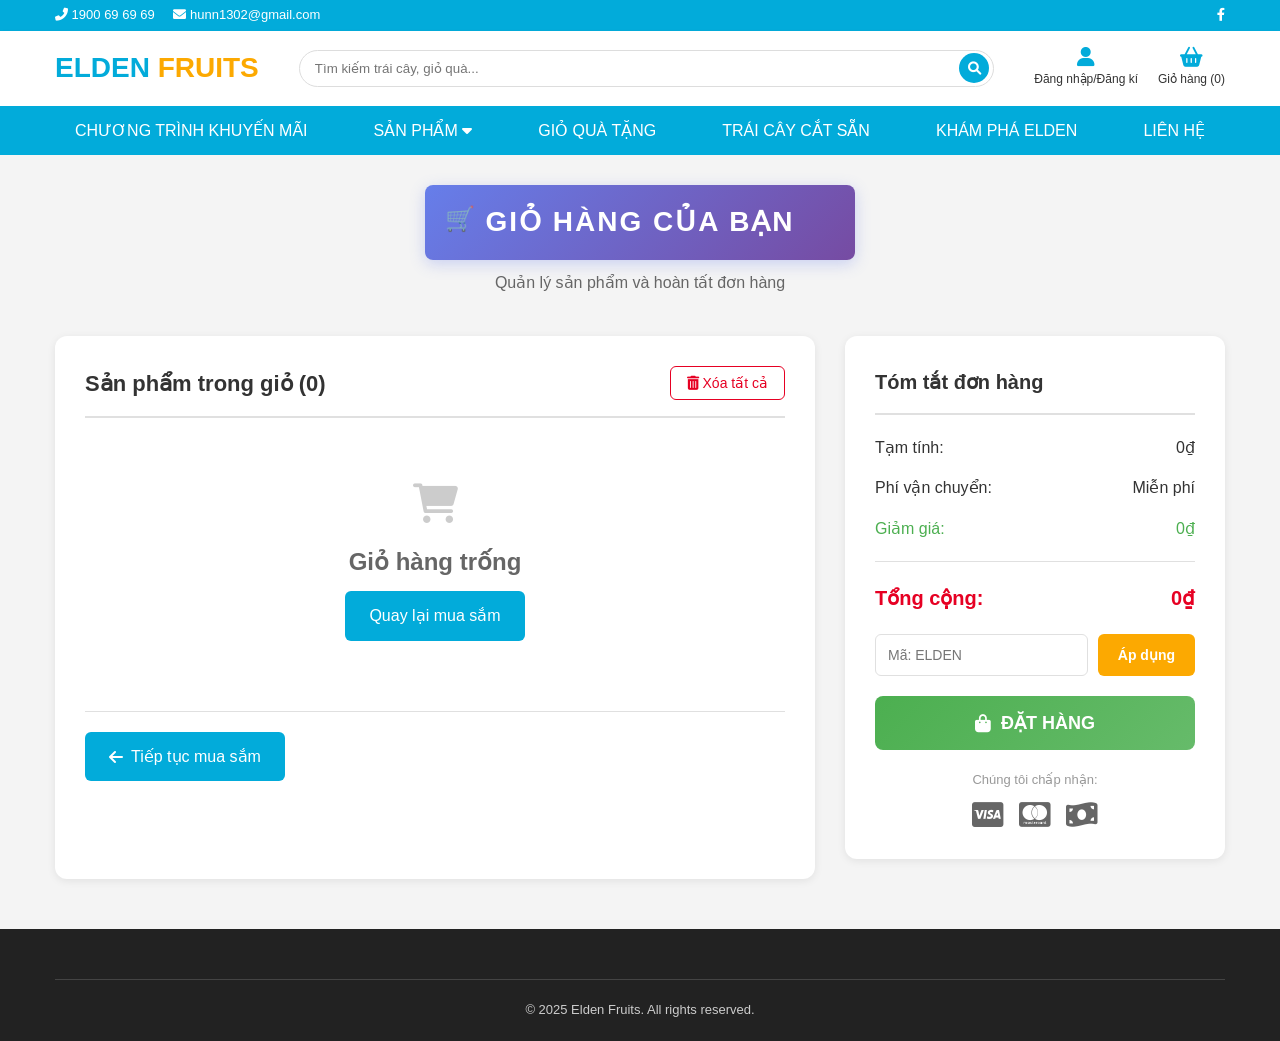
<file: fruit_store-main/cart.html>
<!DOCTYPE html>
<html lang="vi">

<head>
    <meta charset="UTF-8">
    <meta name="viewport" content="width=device-width, initial-scale=1.0">
    <title>Giỏ Hàng - Elden Fruits</title>
    <link rel="stylesheet" href="https://cdnjs.cloudflare.com/ajax/libs/font-awesome/6.0.0/css/all.min.css">
    <link rel="stylesheet" href="css/cart.css">
</head>

<body>
    <div class="top-bar">
        <div class="container">
            <div class="contact-info">
                <span><i class="fas fa-phone-alt"></i> 1900 69 69 69</span>
                <span><i class="fas fa-envelope"></i> hunn1302@gmail.com</span>
            </div>
            <div class="social-links">
                <a href="https://www.facebook.com/nhuhungu/?locale=vi_VN" target="_blank"><i
                        class="fab fa-facebook-f"></i></a>
            </div>
        </div>
    </div>

    <div class="header-main">
        <div class="container">
            <a href="index.html" class="logo">Elden <span>Fruits</span></a>

            <div class="search-box">
                <input type="text" placeholder="Tìm kiếm trái cây, giỏ quà...">
                <button><i class="fas fa-search"></i></button>
            </div>

            <div class="header-actions">
                <div class="item">
                    <i class="fas fa-user"></i>
                    <div><a href="auth.html" style="color: inherit; text-decoration: none;">Đăng nhập/Đăng kí</a></div>
                </div>
                <div class="item">
                    <a href="cart.html"><i class="fas fa-shopping-basket"></i></a>
                    <a href="cart.html">
                        <div id="cart-count">Giỏ hàng (0)</div>
                    </a>
                </div>
            </div>
        </div>
    </div>

    <nav class="main-nav">
        <div class="container">
            <ul>
                <li><a href="flash-sale.html">Chương trình khuyến mãi</a></li>
                <li class="has-dropdown">
                    <a href="all-products.html">Sản phẩm <i class="fas fa-caret-down"></i></a>
                    <ul class="dropdown">
                        <li><a href="best-seller.html">Best seller</a></li>
                        <li><a href="all-products.html?category=dang-mua">Trái cây đang mùa</a></li>
                        <li><a href="all-products.html?category=cherry">Cherry nhập khẩu</a></li>
                        <li><a href="all-products.html?category=nho">Nho nhập khẩu</a></li>
                        <li><a href="all-products.html?category=tao">Táo nhập khẩu</a></li>
                        <li><a href="all-products.html?category=kiwi">Kiwi</a></li>
                        <li><a href="all-products.html?category=viet-nam">Trái cây Việt Nam</a></li>
                    </ul>
                </li>
                <li><a href="gift.html">Giỏ quà tặng</a></li>
                <li><a href="cut-fruit.html">Trái cây cắt sẵn</a></li>
                <li><a href="#">Khám phá Elden</a></li>
                <li><a href="#">Liên hệ</a></li>
            </ul>
        </div>
    </nav>

    <div class="page-header">
        <h1 class="page-title">Giỏ Hàng Của Bạn</h1>
        <p class="page-subtitle">Quản lý sản phẩm và hoàn tất đơn hàng</p>
    </div>

    <div class="container">
        <div class="cart-wrapper">
            <div class="cart-items-section">
                <div class="cart-header">
                    <h2>Sản phẩm trong giỏ (<span id="total-items">0</span>)</h2>
                    <button class="btn-clear-cart" onclick="confirmClearCart()">
                        <i class="fas fa-trash-alt"></i> Xóa tất cả
                    </button>
                </div>

                <div id="cart-items-container">
                </div>

                <div class="continue-shopping">
                    <a href="index.html" class="btn-continue">
                        <i class="fas fa-arrow-left"></i> Tiếp tục mua sắm
                    </a>
                </div>
            </div>

            <div class="cart-summary-section">
                <div class="summary-card">
                    <h3>Tóm tắt đơn hàng</h3>

                    <div class="summary-row">
                        <span>Tạm tính:</span>
                        <span id="subtotal">0₫</span>
                    </div>

                    <div class="summary-row">
                        <span>Phí vận chuyển:</span>
                        <span id="shipping-fee">Miễn phí</span>
                    </div>

                    <div class="summary-row discount-row">
                        <span>Giảm giá:</span>
                        <span id="discount">0₫</span>
                    </div>

                    <div class="summary-divider"></div>

                    <div class="summary-row total-row">
                        <span>Tổng cộng:</span>
                        <span id="total">0₫</span>
                    </div>

                    <div class="promo-code">
                        <input type="text" id="promo-input" placeholder="Mã: ELDEN">
                        <button class="btn-apply-promo" onclick="applyPromoCode()">Áp dụng</button>
                    </div>

                    <button class="btn-checkout" onclick="checkout()">
                        <i class="fas fa-shopping-bag"></i> ĐẶT HÀNG
                    </button>

                    <div class="payment-methods">
                        <p>Chúng tôi chấp nhận:</p>
                        <div class="payment-icons">
                            <i class="fab fa-cc-visa"></i>
                            <i class="fab fa-cc-mastercard"></i>
                            <i class="fas fa-money-bill-wave"></i>
                        </div>
                    </div>
                </div>
            </div>
        </div>
    </div>

    <footer>
        <div class="container">
            <div class="copyright">
                &copy; 2025 Elden Fruits. All rights reserved.
            </div>
        </div>
    </footer>

    <script src="js/user-manager.js"></script>
    <script src="js/cart-manager.js"></script>
    <script src="js/order-manager.js"></script>
    <script src="js/cart.js"></script>
</body>

</html>
</file>
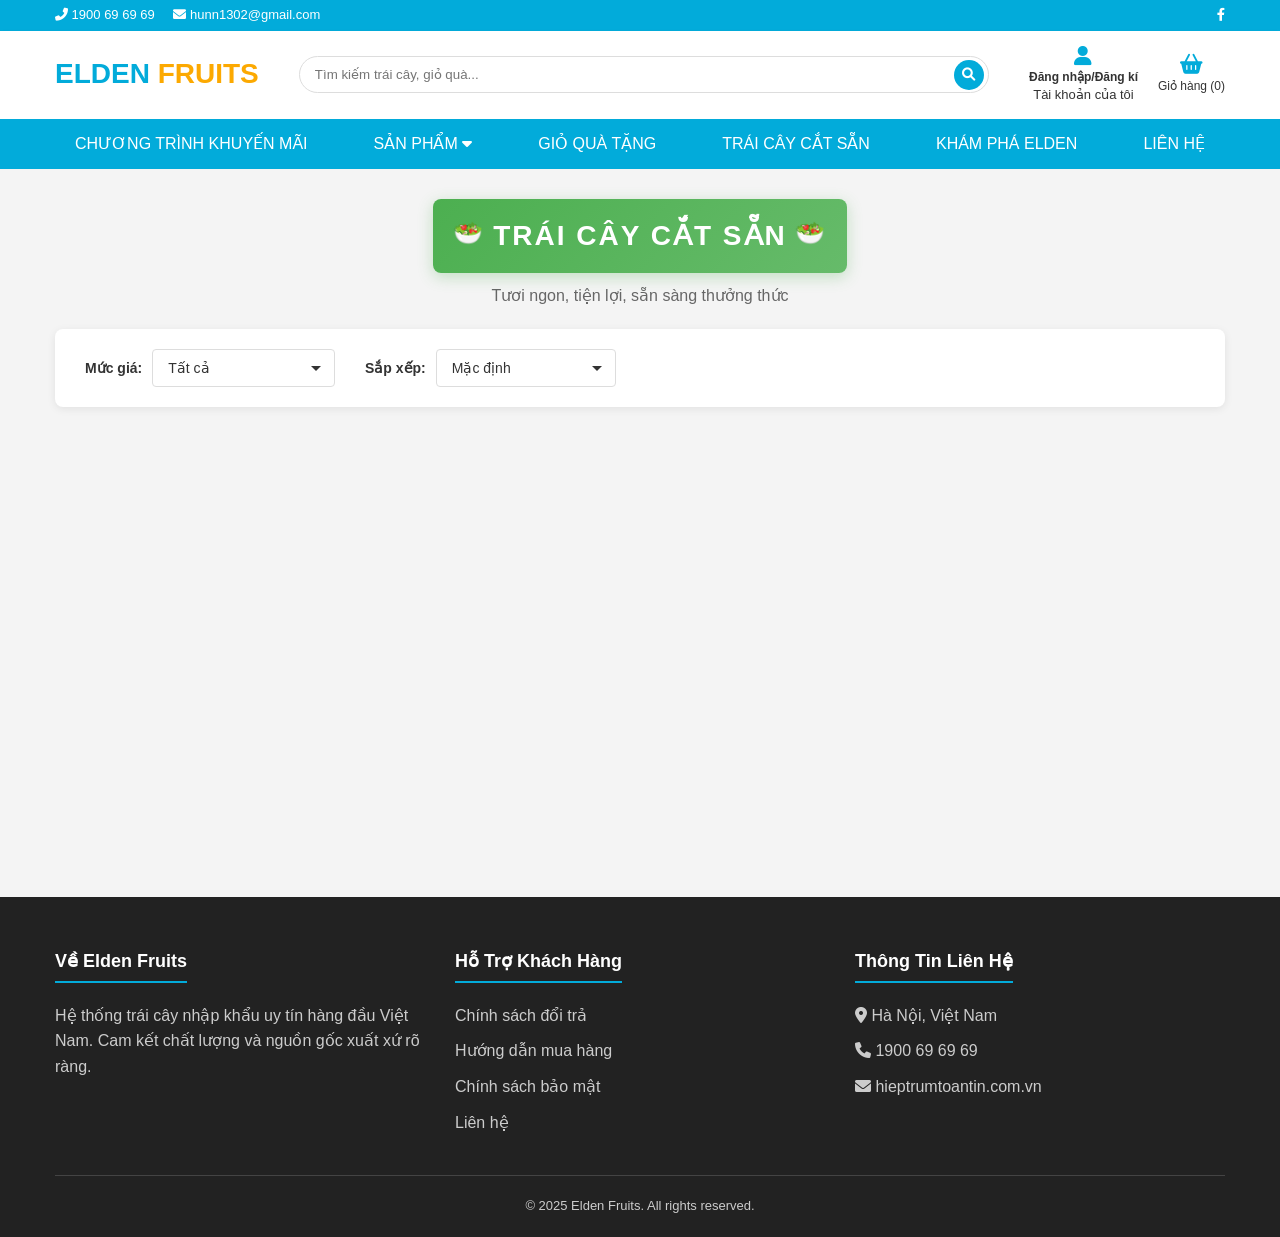
<file: fruit_store-main/cut-fruit.html>
<!DOCTYPE html>
<html lang="vi">

<head>
    <meta charset="UTF-8">
    <meta name="viewport" content="width=device-width, initial-scale=1.0">
    <title>Trái Cây Cắt Sẵn - Clean Fruits</title>
    <link rel="stylesheet" href="https://cdnjs.cloudflare.com/ajax/libs/font-awesome/6.0.0/css/all.min.css">
    <link rel="stylesheet" href="css/cut-fruit.css">
    <script defer src="js/cut-fruit.js"></script>
    <script defer src="js/cart-manager.js"></script>
</head>

<body>
    <!-- Top Bar -->
    <div class="top-bar">
        <div class="container">
            <div class="contact-info">
                <span><i class="fas fa-phone-alt"></i> 1900 69 69 69</span>
                <span><i class="fas fa-envelope"></i> hunn1302@gmail.com</span>
            </div>
            <div class="social-links">
                <a href="https://www.facebook.com/nhuhungu/?locale=vi_VN" target="_blank"><i
                        class="fab fa-facebook-f"></i></a>
            </div>
        </div>
    </div>

    <!-- Header Main -->
    <div class="header-main">
        <div class="container">
            <a href="index.html" class="logo">Elden <span>Fruits</span></a>

            <div class="search-box">
                <input type="text" placeholder="Tìm kiếm trái cây, giỏ quà...">
                <button><i class="fas fa-search"></i></button>
            </div>

            <div class="header-actions">
                <div class="item">
                    <i class="fas fa-user"></i>
                    <div id="user-account" style="line-height: 1.4;">
                        <a href="auth.html" style="color: inherit; text-decoration: none; font-weight: bold;">Đăng
                            nhập/Đăng kí</a>
                        <div style="font-size: 13px;">Tài khoản của tôi</div>
                    </div>
                </div>
                <div class="item">
                    <a href="cart.html"><i class="fas fa-shopping-basket"></i></a>
                    <a href="cart.html">
                        <div id="cart-count">Giỏ hàng (0)</div>
                    </a>
                </div>
            </div>
        </div>
    </div>

    <!-- Main Navigation -->
    <nav class="main-nav">
        <div class="container">
            <ul>
                <li><a href="flash-sale.html">Chương trình khuyến mãi</a></li>
                <li class="has-dropdown">
                    <a href="all-products.html">Sản phẩm <i class="fas fa-caret-down"></i></a>
                    <ul class="dropdown">
                        <li><a href="best-seller.html">Best seller</a></li>
                        <li><a href="all-products.html?category=dang-mua">Trái cây đang mùa</a></li>
                        <li><a href="all-products.html?category=cherry">Cherry nhập khẩu</a></li>
                        <li><a href="all-products.html?category=nho">Nho nhập khẩu</a></li>
                        <li><a href="all-products.html?category=tao">Táo nhập khẩu</a></li>
                        <li><a href="all-products.html?category=kiwi">Kiwi</a></li>
                        <li><a href="all-products.html?category=viet-nam">Trái cây Việt Nam</a></li>
                    </ul>
                </li>
                <li><a href="gift.html">Giỏ quà tặng</a></li>
                <li><a href="cut-fruit.html">Trái cây cắt sẵn</a></li>
                <li><a href="#">Khám phá Elden</a></li>
                <li><a href="#">Liên hệ</a></li>
            </ul>
        </div>
    </nav>

    <!-- Breadcrumb -->


    <!-- Page Header -->
    <div class="page-header">
        <h1 class="page-title">Trái Cây Cắt Sẵn</h1>
        <p class="page-subtitle">Tươi ngon, tiện lợi, sẵn sàng thưởng thức</p>
    </div>

    <!-- Filter Section -->
    <div class="container">
        <div class="filter-section">
            <div class="filter-item">
                <label for="price-filter">Mức giá:</label>
                <select id="price-filter">
                    <option value="all">Tất cả</option>
                    <option value="under-100k">Dưới 100k</option>
                    <option value="100k-200k">100k - 200k</option>
                    <option value="above-200k">Trên 200k</option>
                </select>
            </div>
            <div class="filter-item">
                <label for="sort-filter">Sắp xếp:</label>
                <select id="sort-filter">
                    <option value="default">Mặc định</option>
                    <option value="price-asc">Giá: Thấp đến cao</option>
                    <option value="price-desc">Giá: Cao đến thấp</option>
                    <option value="name-asc">Tên: A-Z</option>
                    <option value="name-desc">Tên: Z-A</option>
                </select>
            </div>
            <div class="product-count" id="product-count">
                <!-- Sẽ được cập nhật bởi JavaScript -->
            </div>
        </div>
    </div>

    <!-- Products Section -->
    <div class="container">
        <div class="products-section">
            <div class="product-grid" id="product-grid">
                <!-- Products will be loaded here by JavaScript -->
            </div>

            <!-- Pagination -->
            <div class="pagination" id="pagination">
                <!-- Pagination will be generated here by JavaScript -->
            </div>
        </div>
    </div>

    <!-- Notification -->
    <div id="cart-notification"></div>

    <!-- Footer -->
    <footer>
        <div class="container">
            <div class="footer-grid">
                <div class="footer-col">
                    <h3>Về Elden Fruits</h3>
                    <p>Hệ thống trái cây nhập khẩu uy tín hàng đầu Việt Nam. Cam kết chất lượng và nguồn gốc xuất xứ
                        rõ ràng.</p>
                </div>
                <div class="footer-col">
                    <h3>Hỗ Trợ Khách Hàng</h3>
                    <ul>
                        <li><a href="#">Chính sách đổi trả</a></li>
                        <li><a href="#">Hướng dẫn mua hàng</a></li>
                        <li><a href="#">Chính sách bảo mật</a></li>
                        <li><a href="#">Liên hệ</a></li>
                    </ul>
                </div>
                <div class="footer-col">
                    <h3>Thông Tin Liên Hệ</h3>
                    <ul>
                        <li><i class="fas fa-map-marker-alt"></i> Hà Nội, Việt Nam</li>
                        <li><i class="fas fa-phone"></i> 1900 69 69 69</li>
                        <li><i class="fas fa-envelope"></i> hieptrumtoantin.com.vn</li>
                    </ul>
                </div>
            </div>
            <div class="copyright">
                &copy; 2025 Elden Fruits. All rights reserved.
            </div>
        </div>
    </footer>
    <script src="js/user-manager.js"></script>
    <script src="js/cart-manager.js"></script>
    <script src="js/main.js"></script>

</body>

</html>
</file>
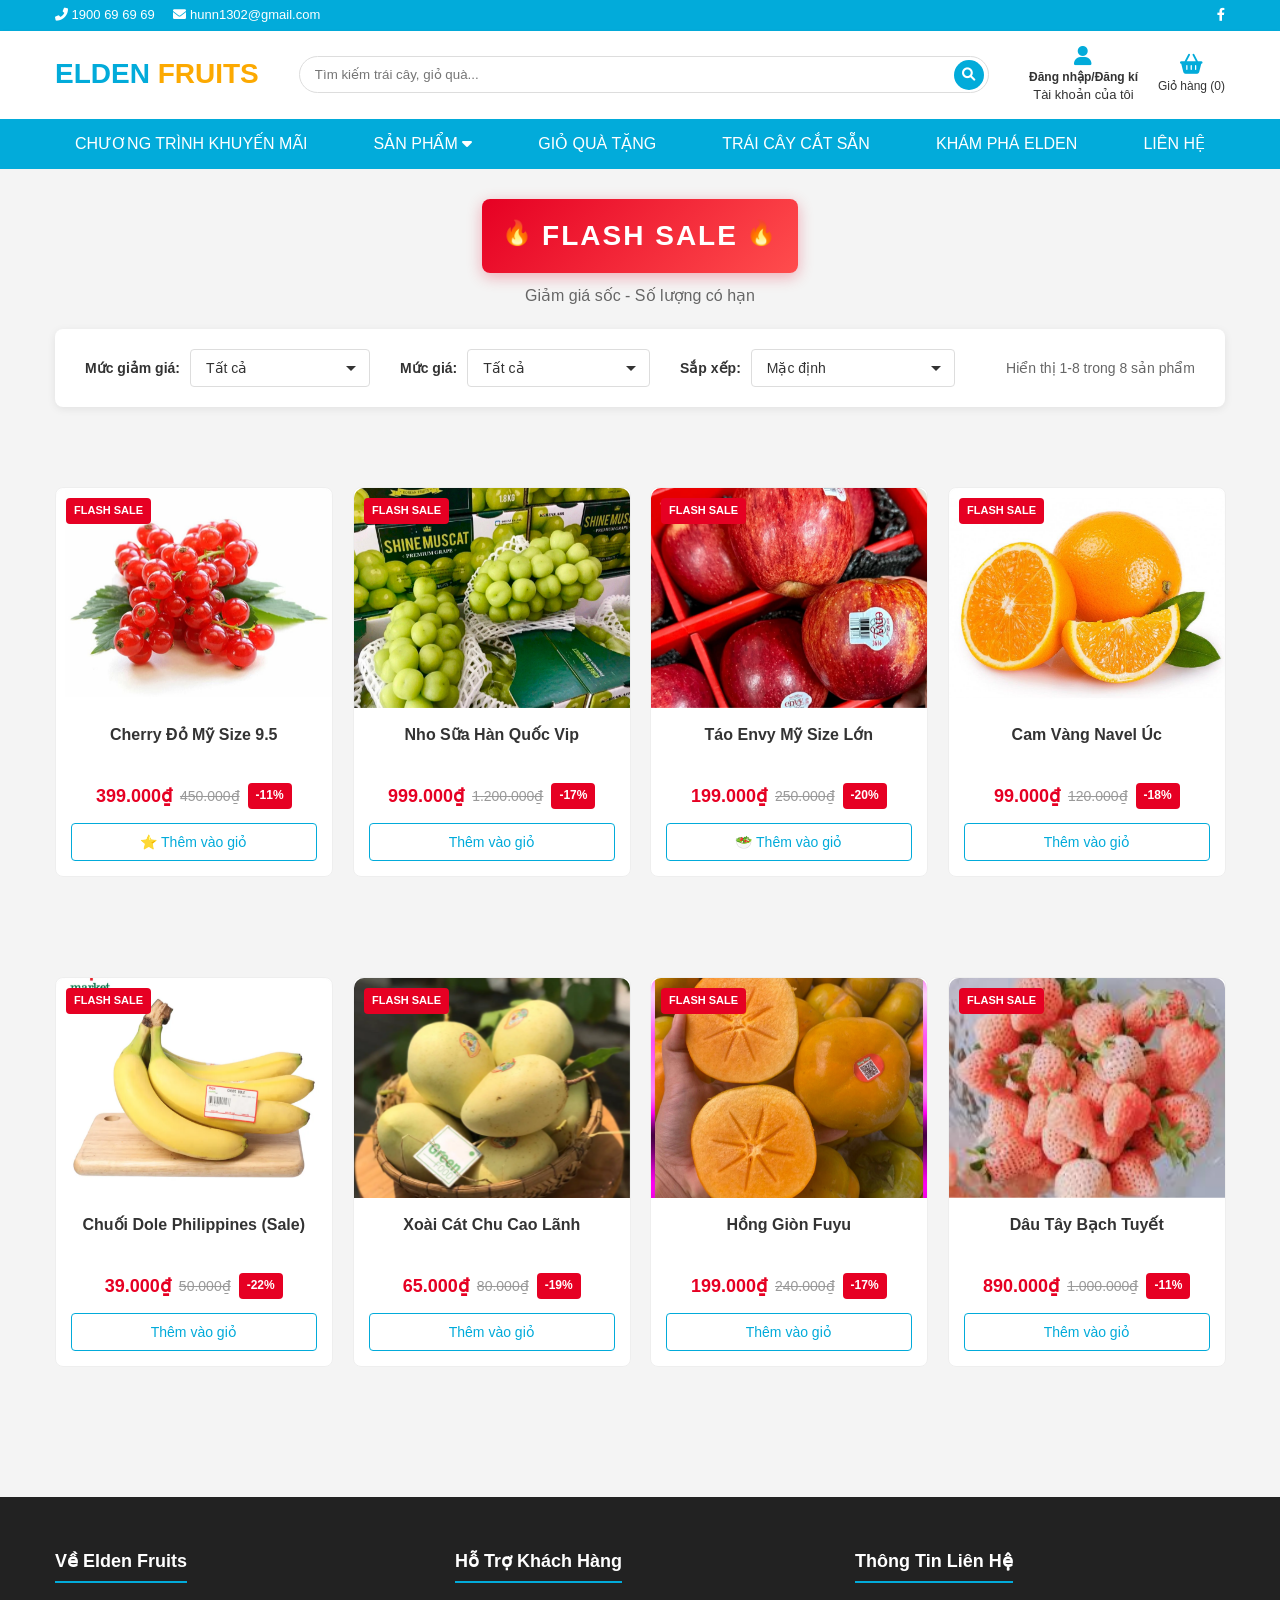
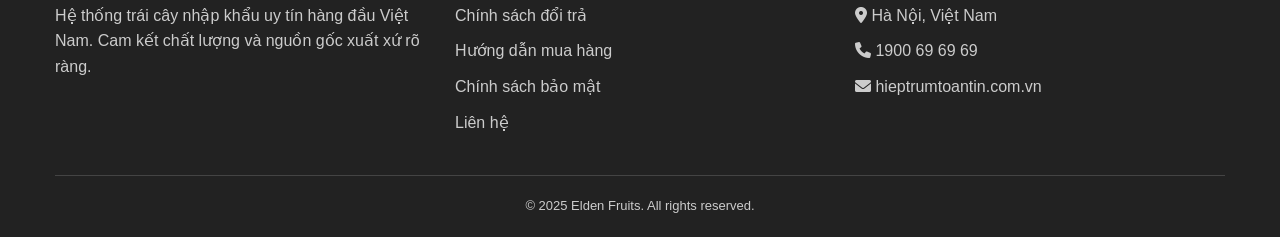
<file: fruit_store-main/flash-sale.html>
<!DOCTYPE html>
<html lang="vi">

<head>
    <meta charset="UTF-8">
    <meta name="viewport" content="width=device-width, initial-scale=1.0">
    <title>Chương Trình Khuyến Mãi - Clean Fruits</title>
    <link rel="stylesheet" href="https://cdnjs.cloudflare.com/ajax/libs/font-awesome/6.0.0/css/all.min.css">
    <link rel="stylesheet" href="css/style.css">
    <link rel="stylesheet" href="css/flash-sale.css">
    <script src="js/flash-sale.js"></script>
    <script src="js/cart-manager.js"></script>
</head>

<body>
    <!-- Top Bar -->
    <div class="top-bar">
        <div class="container">
            <div class="contact-info">
                <span><i class="fas fa-phone-alt"></i> 1900 69 69 69</span>
                <span><i class="fas fa-envelope"></i> hunn1302@gmail.com</span>
            </div>
            <div class="social-links">
                <a href="https://www.facebook.com/nhuhungu/?locale=vi_VN" target="_blank"><i
                        class="fab fa-facebook-f"></i></a>
            </div>
        </div>
    </div>

    <!-- Header Main -->
    <div class="header-main">
        <div class="container">
            <a href="index.html" class="logo">Elden <span>Fruits</span></a>

            <div class="search-box">
                <input type="text" placeholder="Tìm kiếm trái cây, giỏ quà...">
                <button><i class="fas fa-search"></i></button>
            </div>

            <div class="header-actions">
                <div class="item">
                    <i class="fas fa-user"></i>
                    <div id="user-account" style="line-height: 1.4;">
                        <a href="auth.html" style="color: inherit; text-decoration: none; font-weight: bold;">Đăng
                            nhập/Đăng kí</a>
                        <div style="font-size: 13px;">Tài khoản của tôi</div>
                    </div>
                </div>
                <div class="item">
                    <a href="cart.html"><i class="fas fa-shopping-basket"></i></a>
                    <a href="cart.html">
                        <div id="cart-count">Giỏ hàng (0)</div>
                    </a>
                </div>
            </div>
        </div>
    </div>

    <!-- Main Navigation -->
    <nav class="main-nav">
        <div class="container">
            <ul>
                <li><a href="flash-sale.html">Chương trình khuyến mãi</a></li>
                <li class="has-dropdown">
                    <a href="all-products.html">Sản phẩm <i class="fas fa-caret-down"></i></a>
                    <ul class="dropdown">
                        <li><a href="best-seller.html">Best seller</a></li>
                        <li><a href="all-products.html?category=dang-mua">Trái cây đang mùa</a></li>
                        <li><a href="all-products.html?category=cherry">Cherry nhập khẩu</a></li>
                        <li><a href="all-products.html?category=nho">Nho nhập khẩu</a></li>
                        <li><a href="all-products.html?category=tao">Táo nhập khẩu</a></li>
                        <li><a href="all-products.html?category=kiwi">Kiwi</a></li>
                        <li><a href="all-products.html?category=viet-nam">Trái cây Việt Nam</a></li>
                    </ul>
                </li>
                <li><a href="gift.html">Giỏ quà tặng</a></li>
                <li><a href="cut-fruit.html">Trái cây cắt sẵn</a></li>
                <li><a href="#">Khám phá Elden</a></li>
                <li><a href="#">Liên hệ</a></li>
            </ul>
        </div>
    </nav>

    <!-- Breadcrumb -->


    <!-- Page Header -->
    <div class="page-header">
        <h1 class="page-title">Flash Sale</h1>
        <p class="page-subtitle">Giảm giá sốc - Số lượng có hạn</p>
    </div>

    <!-- Filter Section -->
    <div class="container">
        <div class="filter-section">
            <div class="filter-item">
                <label for="discount-filter">Mức giảm giá:</label>
                <select id="discount-filter">
                    <option value="all">Tất cả</option>
                    <option value="under-20">Dưới 20%</option>
                    <option value="20-40">20% - 40%</option>
                    <option value="above-40">Trên 40%</option>
                </select>
            </div>
            <div class="filter-item">
                <label for="price-filter">Mức giá:</label>
                <select id="price-filter">
                    <option value="all">Tất cả</option>
                    <option value="under-100k">Dưới 100k</option>
                    <option value="100k-200k">100k - 200k</option>
                    <option value="above-200k">Trên 200k</option>
                </select>
            </div>
            <div class="filter-item">
                <label for="sort-filter">Sắp xếp:</label>
                <select id="sort-filter">
                    <option value="default">Mặc định</option>
                    <option value="discount-desc">Giảm giá: Cao đến thấp</option>
                    <option value="price-asc">Giá: Thấp đến cao</option>
                    <option value="price-desc">Giá: Cao đến thấp</option>
                    <option value="name-asc">Tên: A-Z</option>
                    <option value="name-desc">Tên: Z-A</option>
                </select>
            </div>
            <div class="product-count" id="product-count">
                <!-- Sẽ được cập nhật bởi JavaScript -->
            </div>
        </div>
    </div>

    <!-- Products Section -->
    <div class="container">
        <div class="products-section">
            <div class="product-grid" id="product-grid">
                <!-- Products will be loaded here by JavaScript -->
            </div>

            <!-- Pagination -->
            <div class="pagination" id="pagination">
                <!-- Pagination will be generated here by JavaScript -->
            </div>
        </div>
    </div>

    <!-- Notification -->
    <div id="cart-notification"></div>

    <!-- Footer -->
    <footer>
        <div class="container">
            <div class="footer-grid">
                <div class="footer-col">
                    <h3>Về Elden Fruits</h3>
                    <p>Hệ thống trái cây nhập khẩu uy tín hàng đầu Việt Nam. Cam kết chất lượng và nguồn gốc xuất xứ
                        rõ ràng.</p>
                </div>
                <div class="footer-col">
                    <h3>Hỗ Trợ Khách Hàng</h3>
                    <ul>
                        <li><a href="#">Chính sách đổi trả</a></li>
                        <li><a href="#">Hướng dẫn mua hàng</a></li>
                        <li><a href="#">Chính sách bảo mật</a></li>
                        <li><a href="#">Liên hệ</a></li>
                    </ul>
                </div>
                <div class="footer-col">
                    <h3>Thông Tin Liên Hệ</h3>
                    <ul>
                        <li><i class="fas fa-map-marker-alt"></i> Hà Nội, Việt Nam</li>
                        <li><i class="fas fa-phone"></i> 1900 69 69 69</li>
                        <li><i class="fas fa-envelope"></i> hieptrumtoantin.com.vn</li>
                    </ul>
                </div>
            </div>
            <div class="copyright">
                &copy; 2025 Elden Fruits. All rights reserved.
            </div>
        </div>
    </footer>
    <script src="js/user-manager.js"></script>
    <script src="js/cart-manager.js"></script>
    <script src="js/main.js"></script>

</body>

</html>
</file>
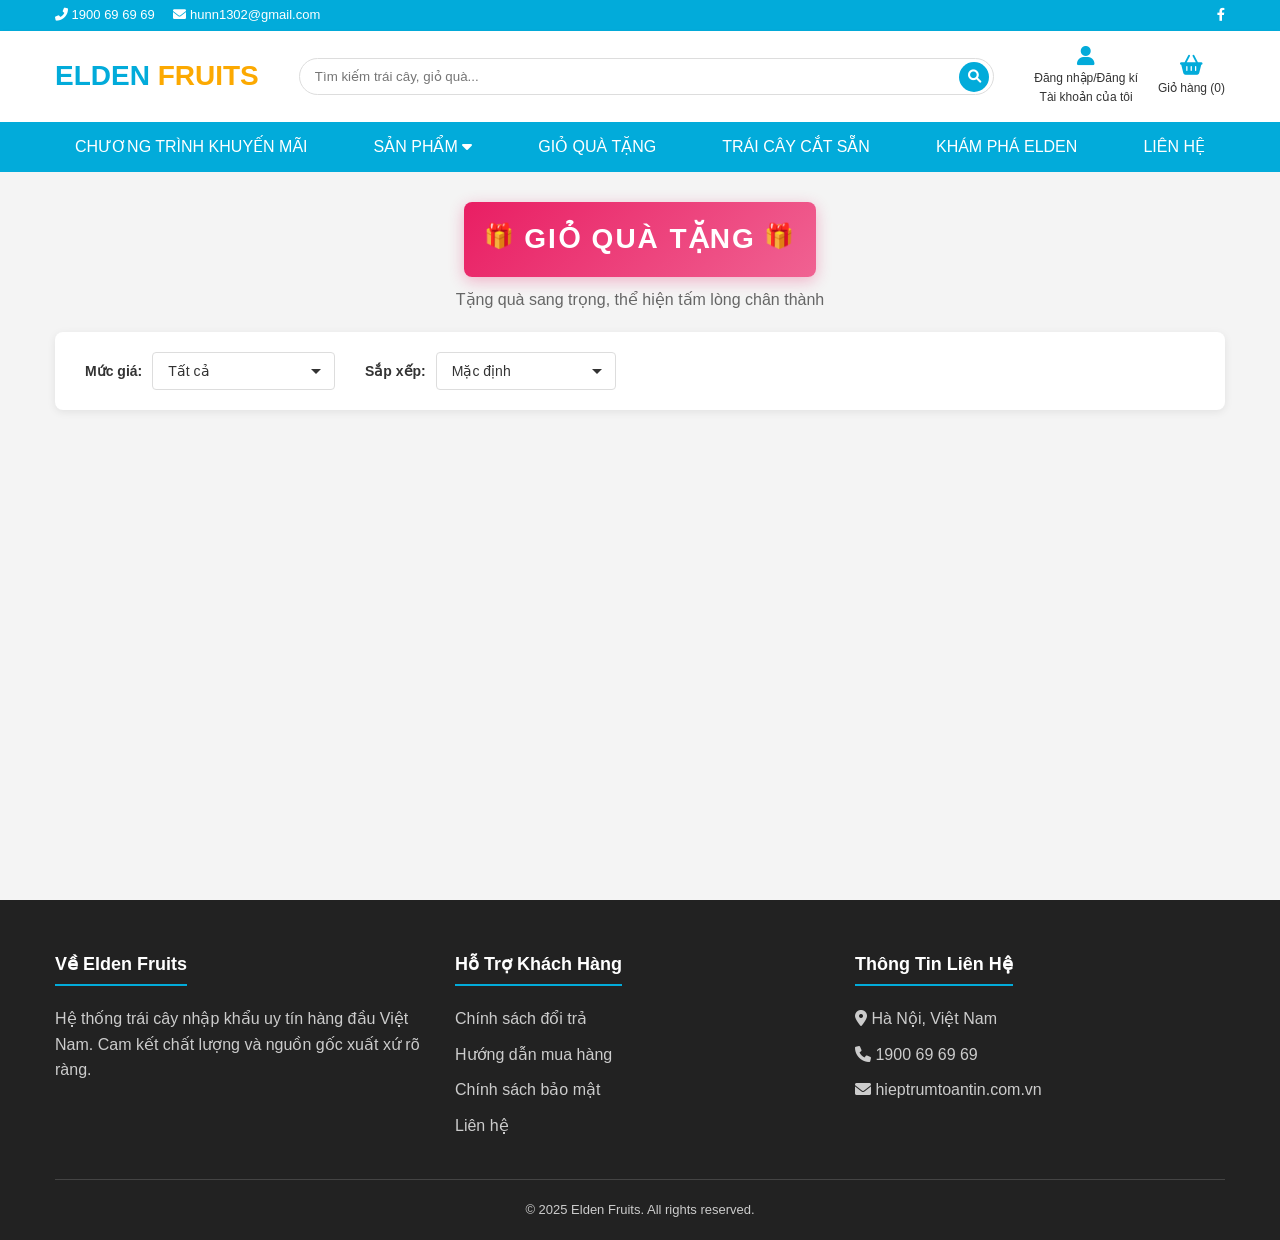
<file: fruit_store-main/gift.html>
<!DOCTYPE html>
<html lang="vi">

<head>
    <meta charset="UTF-8">
    <meta name="viewport" content="width=device-width, initial-scale=1.0">
    <title>Giỏ Quà Tặng - Clean Fruits</title>
    <link rel="stylesheet" href="https://cdnjs.cloudflare.com/ajax/libs/font-awesome/6.0.0/css/all.min.css">
    <link rel="stylesheet" href="css/gift.css">
    <script defer src="js/gift.js"></script>
    <script src="js/cart-manager.js"></script>
</head>

<body>
    <!-- Top Bar -->
    <div class="top-bar">
        <div class="container">
            <div class="contact-info">
                <span><i class="fas fa-phone-alt"></i> 1900 69 69 69</span>
                <span><i class="fas fa-envelope"></i> hunn1302@gmail.com</span>
            </div>
            <div class="social-links">
                <a href="https://www.facebook.com/nhuhungu/?locale=vi_VN" target="_blank"><i
                        class="fab fa-facebook-f"></i></a>
            </div>
        </div>
    </div>

    <!-- Header Main -->
    <div class="header-main">
        <div class="container">
            <a href="index.html" class="logo">Elden <span>Fruits</span></a>

            <div class="search-box">
                <input type="text" placeholder="Tìm kiếm trái cây, giỏ quà...">
                <button><i class="fas fa-search"></i></button>
            </div>

            <div class="header-actions">
                <div class="item">
                    <i class="fas fa-user"></i>
                    <div>Đăng nhập/Đăng kí</div>
                    <div>Tài khoản của tôi</div>
                </div>
                <div class="item">
                    <a href="cart.html"><i class="fas fa-shopping-basket"></i></a>
                    <a href="cart.html">
                        <div id="cart-count">Giỏ hàng (0)</div>
                    </a>
                </div>
            </div>
        </div>
    </div>

    <!-- Main Navigation -->
    <nav class="main-nav">
        <div class="container">
            <ul>
                <li><a href="flash-sale.html">Chương trình khuyến mãi</a></li>
                <li class="has-dropdown">
                    <a href="all-products.html">Sản phẩm <i class="fas fa-caret-down"></i></a>
                    <ul class="dropdown">
                        <li><a href="best-seller.html">Best seller</a></li>
                        <li><a href="all-products.html?category=dang-mua">Trái cây đang mùa</a></li>
                        <li><a href="all-products.html?category=cherry">Cherry nhập khẩu</a></li>
                        <li><a href="all-products.html?category=nho">Nho nhập khẩu</a></li>
                        <li><a href="all-products.html?category=tao">Táo nhập khẩu</a></li>
                        <li><a href="all-products.html?category=kiwi">Kiwi</a></li>
                        <li><a href="all-products.html?category=viet-nam">Trái cây Việt Nam</a></li>
                    </ul>
                </li>
                <li><a href="gift.html">Giỏ quà tặng</a></li>
                <li><a href="cut-fruit.html">Trái cây cắt sẵn</a></li>
                <li><a href="#">Khám phá Elden</a></li>
                <li><a href="#">Liên hệ</a></li>
            </ul>
        </div>
    </nav>

    <!-- Breadcrumb -->


    <!-- Page Header -->
    <div class="page-header">
        <h1 class="page-title">Giỏ Quà Tặng</h1>
        <p class="page-subtitle">Tặng quà sang trọng, thể hiện tấm lòng chân thành</p>
    </div>

    <!-- Filter Section -->
    <div class="container">
        <div class="filter-section">
            <div class="filter-item">
                <label for="price-filter">Mức giá:</label>
                <select id="price-filter">
                    <option value="all">Tất cả</option>
                    <option value="under-1m">Dưới 1 triệu</option>
                    <option value="1m-2m">1 - 2 triệu</option>
                    <option value="above-2m">Trên 2 triệu</option>
                </select>
            </div>
            <div class="filter-item">
                <label for="sort-filter">Sắp xếp:</label>
                <select id="sort-filter">
                    <option value="default">Mặc định</option>
                    <option value="price-asc">Giá: Thấp đến cao</option>
                    <option value="price-desc">Giá: Cao đến thấp</option>
                    <option value="name-asc">Tên: A-Z</option>
                    <option value="name-desc">Tên: Z-A</option>
                </select>
            </div>
            <div class="product-count" id="product-count">
                <!-- Sẽ được cập nhật bởi JavaScript -->
            </div>
        </div>
    </div>

    <!-- Products Section -->
    <div class="container">
        <div class="products-section">
            <div class="product-grid" id="product-grid">
                <!-- Products will be loaded here by JavaScript -->
            </div>

            <!-- Pagination -->
            <div class="pagination" id="pagination">
                <!-- Pagination will be generated here by JavaScript -->
            </div>
        </div>
    </div>

    <!-- Notification -->
    <div id="cart-notification"></div>

    <!-- Footer -->
    <footer>
        <div class="container">
            <div class="footer-grid">
                <div class="footer-col">
                    <h3>Về Elden Fruits</h3>
                    <p>Hệ thống trái cây nhập khẩu uy tín hàng đầu Việt Nam. Cam kết chất lượng và nguồn gốc xuất xứ
                        rõ ràng.</p>
                </div>
                <div class="footer-col">
                    <h3>Hỗ Trợ Khách Hàng</h3>
                    <ul>
                        <li><a href="#">Chính sách đổi trả</a></li>
                        <li><a href="#">Hướng dẫn mua hàng</a></li>
                        <li><a href="#">Chính sách bảo mật</a></li>
                        <li><a href="#">Liên hệ</a></li>
                    </ul>
                </div>
                <div class="footer-col">
                    <h3>Thông Tin Liên Hệ</h3>
                    <ul>
                        <li><i class="fas fa-map-marker-alt"></i> Hà Nội, Việt Nam</li>
                        <li><i class="fas fa-phone"></i> 1900 69 69 69</li>
                        <li><i class="fas fa-envelope"></i> hieptrumtoantin.com.vn</li>
                    </ul>
                </div>
            </div>
            <div class="copyright">
                &copy; 2025 Elden Fruits. All rights reserved.
            </div>
        </div>
    </footer>
    <script src="js/user-manager.js"></script>
    <script src="js/cart-manager.js"></script>
    <script src="js/main.js"></script>

</body>

</html>
</file>
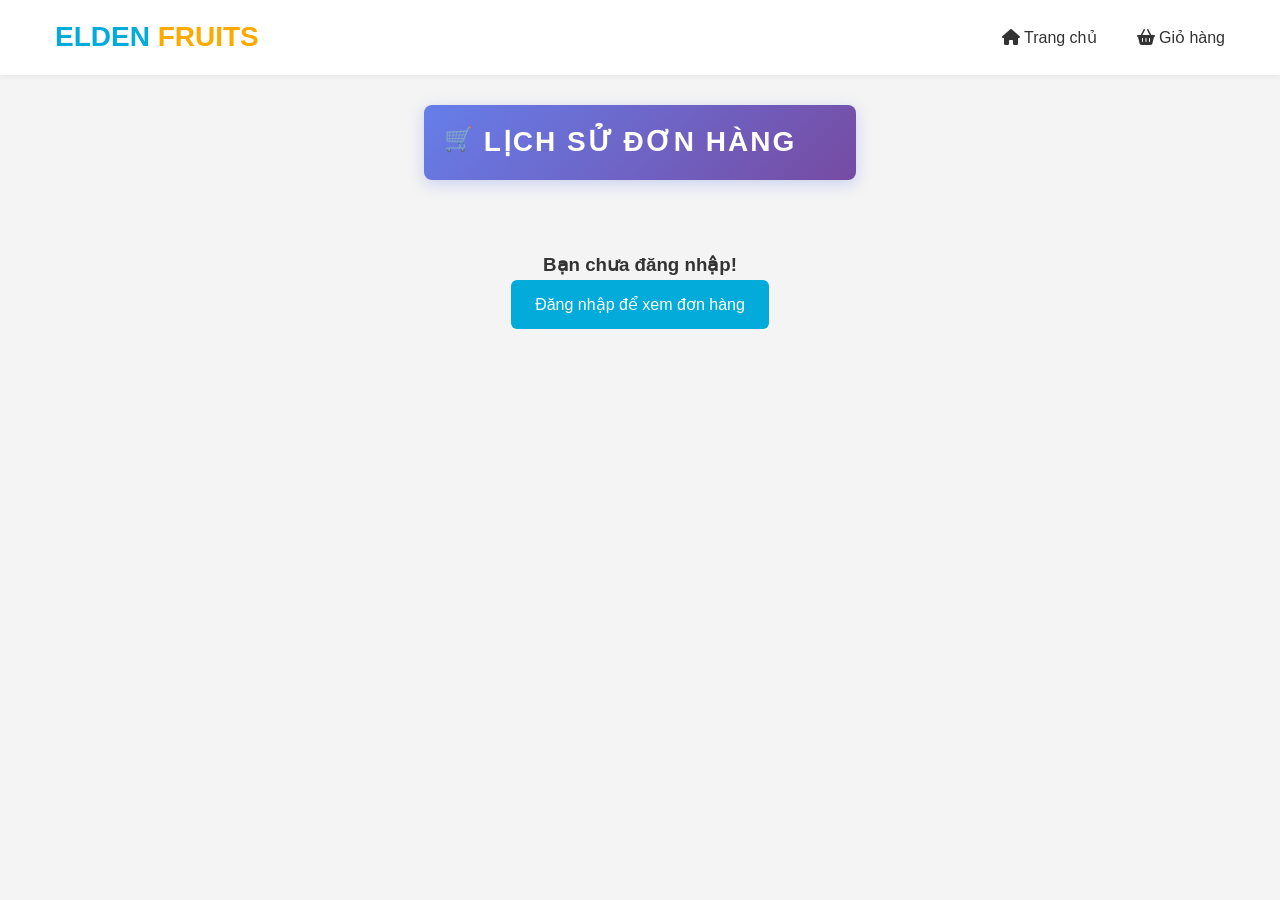
<file: fruit_store-main/my-orders.html>
<!DOCTYPE html>
<html lang="vi">

<head>
    <meta charset="UTF-8">
    <meta name="viewport" content="width=device-width, initial-scale=1.0">
    <title>Đơn Hàng Của Tôi - Elden Fruits</title>
    <link rel="stylesheet" href="https://cdnjs.cloudflare.com/ajax/libs/font-awesome/6.0.0/css/all.min.css">
    <link rel="stylesheet" href="css/cart.css">
    <style>
        /* CSS riêng cho trang đơn hàng */
        .order-card {
            background: white;
            border-radius: 8px;
            box-shadow: 0 2px 5px rgba(0, 0, 0, 0.1);
            margin-bottom: 20px;
            padding: 20px;
            border-left: 5px solid #ddd;
        }

        .order-header {
            display: flex;
            justify-content: space-between;
            border-bottom: 1px solid #eee;
            padding-bottom: 10px;
            margin-bottom: 10px;
        }

        .order-status {
            font-weight: bold;
        }

        .badge {
            padding: 5px 10px;
            border-radius: 12px;
            color: white;
            font-size: 12px;
        }

        .bg-warning {
            background: orange;
        }

        .bg-info {
            background: #2196F3;
        }

        .bg-primary {
            background: #3f51b5;
        }

        .bg-success {
            background: #4CAF50;
        }

        .bg-danger {
            background: #f44336;
        }

        .order-item {
            display: flex;
            gap: 15px;
            margin-bottom: 10px;
            align-items: center;
        }

        .order-item img {
            width: 60px;
            height: 60px;
            object-fit: cover;
            border-radius: 4px;
            border: 1px solid #eee;
        }

        .btn-action {
            padding: 8px 15px;
            border: none;
            border-radius: 4px;
            cursor: pointer;
            font-weight: bold;
            color: white;
        }

        .btn-cancel {
            background: #f44336;
        }

        .btn-confirm {
            background: #4CAF50;
        }
    </style>
</head>

<body>

    <div class="header-main">
        <div class="container">
            <a href="index.html" class="logo">Elden <span>Fruits</span></a>
            <div class="header-actions">
                <a href="index.html" style="text-decoration: none; color: #333; margin-right: 20px;">
                    <i class="fas fa-home"></i> Trang chủ
                </a>
                <a href="cart.html" style="text-decoration: none; color: #333;">
                    <i class="fas fa-shopping-basket"></i> Giỏ hàng
                </a>
            </div>
        </div>
    </div>

    <div class="page-header">
        <h1 class="page-title">Lịch Sử Đơn Hàng</h1>
    </div>

    <div class="container">
        <div id="my-orders-list">
        </div>
    </div>

    <script src="js/user-manager.js"></script>
    <script src="js/cart-manager.js"></script>
    <script src="js/order-manager.js"></script>

    <script>
        document.addEventListener("DOMContentLoaded", () => {
            renderMyOrders();
        });

        function renderMyOrders() {
            // 1. Kiểm tra đăng nhập
            const user = UserManager.getCurrentUser();
            if (!user) {
                document.getElementById('my-orders-list').innerHTML = `
                    <div style="text-align:center; padding: 50px;">
                        <h3>Bạn chưa đăng nhập!</h3>
                        <a href="auth.html" class="btn-continue">Đăng nhập để xem đơn hàng</a>
                    </div>`;
                return;
            }

            // 2. Lấy đơn hàng của user này
            const orders = OrderManager.getMyOrders();
            const container = document.getElementById('my-orders-list');

            if (orders.length === 0) {
                container.innerHTML = `
                    <div style="text-align:center; padding: 50px;">
                        <i class="fas fa-box-open" style="font-size: 50px; color: #ccc;"></i>
                        <p>Bạn chưa có đơn hàng nào.</p>
                        <a href="index.html" class="btn-continue">Mua sắm ngay</a>
                    </div>`;
                return;
            }

            // 3. Render danh sách
            container.innerHTML = orders.map(order => {
                // Render danh sách sản phẩm con
                const itemsHtml = order.items.map(item => `
                    <div class="order-item">
                        <img src="${item.image}" alt="${item.name}">
                        <div>
                            <div>${item.name}</div>
                            <small>x${item.quantity}</small>
                        </div>
                    </div>
                `).join('');

                // Xác định nút bấm dựa trên trạng thái
                let actionBtn = '';

                // Nếu đang chờ -> Cho phép Hủy
                if (order.status === 'pending') {
                    actionBtn = `<button class="btn-action btn-cancel" onclick="cancelOrder('${order.id}')">Hủy Đơn</button>`;
                }
                // Nếu đang giao -> Cho phép Xác nhận đã nhận
                else if (order.status === 'shipping') {
                    actionBtn = `<button class="btn-action btn-confirm" onclick="confirmReceived('${order.id}')">Đã Nhận Được Hàng</button>`;
                }
                // Nếu hoàn thành rồi
                else if (order.status === 'completed') {
                    actionBtn = `<span style="color: green;"><i class="fas fa-check-circle"></i> Thành công</span>`;
                }

                // Màu viền trái thay đổi theo trạng thái
                const borderColors = {
                    'pending': 'orange', 'shipping': '#3f51b5', 'completed': 'green', 'cancelled': 'red'
                };

                return `
                    <div class="order-card" style="border-left-color: ${borderColors[order.status] || '#ddd'}">
                        <div class="order-header">
                            <div>
                                <b>#${order.id}</b> | <span style="color: #777;">${order.date}</span>
                            </div>
                            <div class="order-status">
                                ${OrderManager.getBadge(order.status)}
                            </div>
                        </div>
                        
                        <div style="margin-bottom: 15px;">
                            ${itemsHtml}
                        </div>
                        
                        <div style="display: flex; justify-content: space-between; align-items: center; border-top: 1px solid #eee; padding-top: 10px;">
                            <div style="font-size: 16px;">
                                Tổng tiền: <b style="color: #d32f2f;">${order.total.toLocaleString()}₫</b>
                            </div>
                            <div>${actionBtn}</div>
                        </div>
                    </div>
                `;
            }).join('');
        }

        // Hàm Hủy đơn (Chỉ khi Pending)
        function cancelOrder(id) {
            if (confirm("Bạn có chắc muốn hủy đơn hàng này không?")) {
                OrderManager.updateStatus(id, 'cancelled');
                renderMyOrders(); // Vẽ lại giao diện
            }
        }

        // Hàm Xác nhận đã nhận hàng (Chỉ khi Shipping)
        function confirmReceived(id) {
            if (confirm("Xác nhận bạn đã nhận được hàng và hài lòng?")) {
                OrderManager.updateStatus(id, 'completed');
                renderMyOrders(); // Vẽ lại giao diện
            }
        }
    </script>
</body>

</html>
</file>
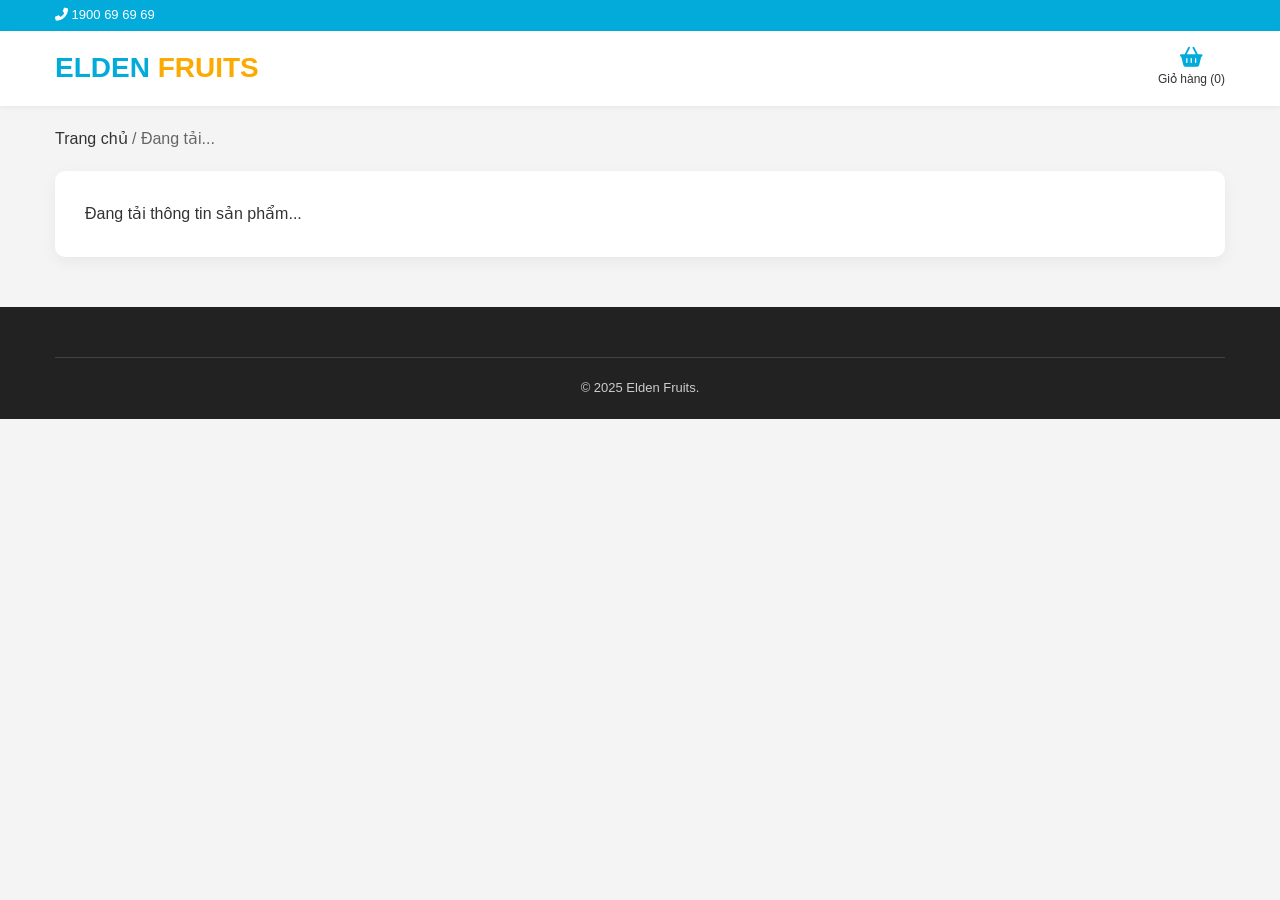
<file: fruit_store-main/product-detail.html>
<!DOCTYPE html>
<html lang="vi">

<head>
    <meta charset="UTF-8">
    <meta name="viewport" content="width=device-width, initial-scale=1.0">
    <title>Chi Tiết Sản Phẩm - Clean Fruits</title>
    <link rel="stylesheet" href="https://cdnjs.cloudflare.com/ajax/libs/font-awesome/6.0.0/css/all.min.css">
    <link rel="stylesheet" href="css/style.css">

    <style>
        .breadcrumb {
            padding: 20px 0;
            color: #666;
        }

        .breadcrumb a {
            color: #333;
            text-decoration: none;
        }

        .product-detail-wrapper {
            display: grid;
            grid-template-columns: 1fr 1fr;
            gap: 40px;
            margin-bottom: 50px;
            background: #fff;
            padding: 30px;
            border-radius: 10px;
            box-shadow: 0 5px 15px rgba(0, 0, 0, 0.05);
        }

        .detail-img img {
            width: 100%;
            height: auto;
            border-radius: 10px;
            object-fit: cover;
        }

        .detail-info h1 {
            font-size: 28px;
            color: #333;
            margin-bottom: 15px;
        }

        .detail-price {
            margin-bottom: 20px;
            font-size: 24px;
            font-weight: bold;
            color: #d32f2f;
        }

        .detail-price .old {
            font-size: 18px;
            color: #999;
            text-decoration: line-through;
            margin-left: 10px;
        }

        .product-meta {
            margin-bottom: 20px;
            color: #555;
            line-height: 1.8;
        }

        .product-meta strong {
            color: #333;
        }

        .detail-actions {
            display: flex;
            gap: 15px;
            align-items: center;
            margin-top: 30px;
        }

        .quantity-control {
            display: flex;
            align-items: center;
            border: 1px solid #ddd;
            border-radius: 5px;
        }

        .quantity-control button {
            background: none;
            border: none;
            padding: 10px 15px;
            cursor: pointer;
            font-size: 16px;
        }

        .quantity-control input {
            width: 50px;
            text-align: center;
            border: none;
            font-size: 16px;
            outline: none;
        }

        .btn-add-main {
            background: #4CAF50;
            color: white;
            border: none;
            padding: 12px 30px;
            border-radius: 5px;
            font-size: 16px;
            font-weight: bold;
            cursor: pointer;
            transition: 0.3s;
        }

        .btn-add-main:hover {
            background: #45a049;
        }

        @media (max-width: 768px) {
            .product-detail-wrapper {
                grid-template-columns: 1fr;
            }
        }
    </style>

    <script defer src="js/cart-manager.js"></script>
    <script defer src="js/product-detail.js"></script>
</head>

<body>

    <div class="top-bar">
        <div class="container">
            <div class="contact-info">
                <span><i class="fas fa-phone-alt"></i> 1900 69 69 69</span>
            </div>
        </div>
    </div>

    <div class="header-main">
        <div class="container">
            <a href="index.html" class="logo">Elden <span>Fruits</span></a>
            <div class="header-actions">
                <div class="item">
                    <a href="cart.html"><i class="fas fa-shopping-basket"></i></a>
                    <a href="cart.html">
                        <div id="cart-count">Giỏ hàng (0)</div>
                    </a>
                </div>
            </div>
        </div>
    </div>

    <div class="container">
        <div class="breadcrumb">
            <a href="index.html">Trang chủ</a> / <span id="breadcrumb-name">Đang tải...</span>
        </div>

        <div id="product-detail-container" class="product-detail-wrapper">
            <p>Đang tải thông tin sản phẩm...</p>
        </div>
    </div>

    <footer>
        <div class="container">
            <div class="copyright">&copy; 2025 Elden Fruits.</div>
        </div>
    </footer>
    <script src="js/user-manager.js"></script>
    <script src="js/cart-manager.js"></script>
    <script src="js/main.js"></script>
</body>

</html>
</file>
<file: fruit_store-main/css/style.css>
:root {
  --primary-color: #02abda;
  --secondary-color: #fca901;
  --text-color: #333;
  --price-color: #d0021b;
  --bg-light: #f4f4f4;
  --white: #ffffff;
}

* {
  margin: 0;
  padding: 0;
  box-sizing: border-box;
  font-family: "Segoe UI", Tahoma, Geneva, Verdana, sans-serif;
}

html {
  overflow-x: hidden;
  width: 100%;
}

body {
  background-color: var(--bg-light);
  color: var(--text-color);
  line-height: 1.6;
  margin: 0;
  padding: 0;
  overflow-x: hidden;
  width: 100%;
}

a {
  text-decoration: none;
  color: inherit;
}

ul {
  list-style: none;
}

.container {
  max-width: 1200px;
  margin: 0 auto;
  padding: 0 15px;
}

.section-wrapper {
  max-width: 1320px;
  margin: 0 auto;
  padding: 0 15px;
}

/* =================== PERFORMANCE CRITICAL =================== */

/* Tối ưu transitions - CHỈ animate transform và opacity */
.product-card {
  background: var(--white);
  border: 1px solid #eee;
  border-radius: 8px;
  overflow: hidden;
  position: relative;
  /* CHỈ animate transform và opacity - nhanh nhất */
  transition: transform 0.3s ease, box-shadow 0.3s ease;
  /* GPU acceleration */
  will-change: transform;
}

.product-card:hover {
  transform: translateY(-4px);
  box-shadow: 0 5px 15px rgba(0, 0, 0, 0.1);
  border-color: var(--primary-color);
}

/* Image optimization */
.product-img {
  width: 100%;
  height: 200px;
  overflow: hidden;
  border-top-left-radius: 10px;
  border-top-right-radius: 10px;
  background: #f0f0f0; /* Placeholder color */
}

.product-img img {
  width: 100%;
  height: 100%;
  object-fit: cover;
  /* CHỈ animate scale */
  transition: transform 0.3s ease;
  will-change: transform;
  /* Tối ưu rendering */
  image-rendering: -webkit-optimize-contrast;
}

.product-card:hover .product-img img {
  transform: scale(1.05);
}

/* Category card optimization */
.category-card {
  background: white;
  border-radius: 12px;
  padding: 20px 15px;
  text-align: center;
  cursor: pointer;
  border: 2px solid #f0f0f0;
  position: relative;
  overflow: hidden;
  /* CHỈ những gì cần thiết */
  transition: transform 0.25s ease, box-shadow 0.25s ease;
  will-change: transform;
}

.category-card::before {
  content: "";
  position: absolute;
  top: 0;
  left: -100%;
  width: 100%;
  height: 100%;
  background: linear-gradient(
    90deg,
    transparent,
    rgba(102, 126, 234, 0.1),
    transparent
  );
  transition: left 0.5s ease;
  pointer-events: none;
}

.category-card:hover::before {
  left: 100%;
}

.category-card:hover {
  transform: translateY(-8px);
  box-shadow: 0 8px 25px rgba(102, 126, 234, 0.25);
  border-color: #667eea;
}

.category-card.active {
  background: linear-gradient(135deg, #667eea 0%, #764ba2 100%);
  border-color: #667eea;
  color: white;
  transform: translateY(-4px);
}

.icon-container {
  width: 80px;
  height: 80px;
  margin: 0 auto 15px;
  border-radius: 50%;
  display: flex;
  align-items: center;
  justify-content: center;
  font-size: 36px;
  background: linear-gradient(135deg, #f093fb 0%, #f5576c 100%);
  transition: transform 0.25s ease;
  will-change: transform;
}

.category-card:hover .icon-container {
  transform: scale(1.1) rotate(5deg);
}

.category-card.active .icon-container {
  background: white;
  box-shadow: 0 4px 15px rgba(0, 0, 0, 0.2);
}

/* Button optimization */
.btn-add-cart {
  display: inline-block;
  padding: 8px 15px;
  background: var(--white);
  color: var(--primary-color);
  border: 1px solid var(--primary-color);
  border-radius: 4px;
  font-size: 13px;
  cursor: pointer;
  /* CHỈ animate background và color */
  transition: background-color 0.25s ease, color 0.25s ease;
}

.btn-add-cart:hover {
  background: var(--primary-color);
  color: var(--white);
}

/* Slider buttons optimization */
.slider-btn {
  position: absolute;
  top: 50%;
  transform: translateY(-50%);
  width: 42px;
  height: 42px;
  background: #fff;
  border: 1px solid #ddd;
  border-radius: 50%;
  display: flex;
  align-items: center;
  justify-content: center;
  box-shadow: 0 4px 12px rgba(0, 0, 0, 0.15);
  cursor: pointer;
  z-index: 10;
  transition: transform 0.2s ease, background-color 0.2s ease;
  will-change: transform;
}

.slider-btn:hover {
  background: var(--primary-color);
  transform: translateY(-50%) scale(1.08);
}

.slider-btn i {
  font-size: 16px;
  color: #333;
  transition: color 0.2s ease;
}

.slider-btn:hover i {
  color: #ffffff;
}

/* Ripple effect - tối ưu */
@keyframes ripple {
  from {
    transform: scale(0);
    opacity: 1;
  }
  to {
    transform: scale(2);
    opacity: 0;
  }
}

.ripple-effect {
  position: absolute;
  border-radius: 50%;
  background: rgba(255, 255, 255, 0.5);
  pointer-events: none;
  animation: ripple 0.6s ease-out;
}

/* =================== REST OF THE CSS =================== */

.top-bar {
  background-color: var(--primary-color);
  color: var(--white);
  font-size: 13px;
  padding: 5px 0;
  width: 100%;
}

.top-bar .container {
  display: flex;
  justify-content: space-between;
  align-items: center;
}

.contact-info span {
  margin-right: 15px;
}

.header-main {
  background: var(--white);
  padding: 15px 0;
  box-shadow: 0 2px 5px rgba(0, 0, 0, 0.05);
  width: 100%;
}

.header-main .container {
  display: flex;
  align-items: center;
  justify-content: space-between;
}

.logo {
  font-size: 28px;
  font-weight: bold;
  color: var(--primary-color);
  text-transform: uppercase;
}

.logo span {
  color: var(--secondary-color);
}

.search-box {
  flex: 1;
  margin: 0 40px;
  position: relative;
}

.search-box input {
  width: 100%;
  padding: 10px 15px;
  border: 1px solid #ddd;
  border-radius: 20px;
  outline: none;
}

.search-box button {
  position: absolute;
  right: 5px;
  top: 50%;
  transform: translateY(-50%);
  background: var(--primary-color);
  color: var(--white);
  border: none;
  width: 30px;
  height: 30px;
  border-radius: 50%;
  cursor: pointer;
}

.header-actions {
  display: flex;
  gap: 20px;
  align-items: center;
}

.header-actions .item {
  text-align: center;
  font-size: 12px;
  cursor: pointer;
}

.header-actions .item i {
  font-size: 20px;
  color: var(--primary-color);
  margin-bottom: 2px;
}

.main-nav {
  background: var(--primary-color);
  width: 100%;
}

.main-nav > .container > ul {
  display: flex;
  justify-content: space-between;
}

.main-nav ul li {
  position: relative;
}

.main-nav ul li a {
  display: block;
  padding: 12px 20px;
  color: #fff;
  font-weight: 500;
  text-transform: uppercase;
}

.dropdown {
  display: none;
  position: absolute;
  top: 100%;
  left: 0;
  background: #fff;
  min-width: 200px;
  box-shadow: 0 5px 15px rgba(0, 0, 0, 0.15);
  z-index: 999;
  flex-direction: column;
}

.main-nav ul li.has-dropdown:hover > .dropdown {
  display: block;
}

.dropdown li a {
  color: #333 !important;
  padding: 10px 15px;
  text-transform: none;
}

.dropdown li a:hover {
  background: #f5f5f5;
  color: var(--primary-color) !important;
}

.hero-slider {
  position: relative;
  height: 420px;
  overflow: hidden;
  width: 100%;
  margin: 0;
  /* GPU acceleration cho slider */
  transform: translateZ(0);
}

.slides {
  height: 100%;
}

.slide {
  position: absolute;
  inset: 0;
  opacity: 0;
  transition: opacity 0.6s ease-in-out;
}

.slide.active {
  opacity: 1;
}

.slide img {
  width: 100%;
  height: 100%;
  object-fit: cover;
}

.prev,
.next {
  position: absolute;
  top: 50%;
  transform: translateY(-50%);
  background: rgba(0, 0, 0, 0.4);
  color: white;
  border: none;
  font-size: 24px;
  padding: 10px 14px;
  cursor: pointer;
  z-index: 10;
  transition: background-color 0.2s ease;
}

.prev {
  left: 15px;
}

.next {
  right: 15px;
}

.prev:hover,
.next:hover {
  background: rgba(0, 0, 0, 0.6);
}

.dots {
  position: absolute;
  bottom: 15px;
  left: 50%;
  transform: translateX(-50%);
  display: flex;
  gap: 8px;
}

.dot {
  width: 10px;
  height: 10px;
  background: #ccc;
  border-radius: 50%;
  cursor: pointer;
  transition: background-color 0.3s ease;
}

.dot.active {
  background: var(--secondary-color);
}

.category-section {
  background: #fff;
  border-radius: 12px;
  padding: 40px 20px;
  margin-bottom: 40px;
  box-shadow: 0 2px 8px rgba(0, 0, 0, 0.08);
}

.section-header {
  text-align: center;
  margin-bottom: 40px;
}

.section-title {
  display: inline-block;
  background: linear-gradient(135deg, #667eea 0%, #764ba2 100%);
  color: white;
  padding: 12px 60px;
  border-radius: 8px;
  font-size: 24px;
  font-weight: 600;
  letter-spacing: 2px;
  text-transform: uppercase;
  box-shadow: 0 4px 15px rgba(102, 126, 234, 0.3);
}

.category-grid {
  display: grid;
  grid-template-columns: repeat(auto-fit, minmax(140px, 1fr));
  gap: 20px;
  max-width: 1200px;
  margin: 0 auto;
}

.category-name {
  font-size: 14px;
  font-weight: 500;
  color: #333;
  line-height: 1.4;
  transition: color 0.2s ease;
}

.category-card.active .category-name {
  color: white;
  font-weight: 600;
}

.category-card:nth-child(1) .icon-container {
  background: linear-gradient(135deg, #ffecd2 0%, #fcb69f 100%);
}

.category-card:nth-child(2) .icon-container {
  background: linear-gradient(135deg, #ff9a9e 0%, #fecfef 100%);
}

.category-card:nth-child(3) .icon-container {
  background: linear-gradient(135deg, #a18cd1 0%, #fbc2eb 100%);
}

.category-card:nth-child(4) .icon-container {
  background: linear-gradient(135deg, #ffeaa7 0%, #fdcb6e 100%);
}

.category-card:nth-child(5) .icon-container {
  background: linear-gradient(135deg, #84fab0 0%, #8fd3f4 100%);
}

.category-card:nth-child(6) .icon-container {
  background: linear-gradient(135deg, #a6c1ee 0%, #fbc2eb 100%);
}

.category-card:nth-child(7) .icon-container {
  background: linear-gradient(135deg, #667eea 0%, #764ba2 100%);
}

.category-card:nth-child(8) .icon-container {
  background: linear-gradient(135deg, #72d6f0 0%, #5ba3d0 100%);
}

.category-card:nth-child(9) .icon-container {
  background: linear-gradient(135deg, #f093fb 0%, #f5576c 100%);
}

.slider-wrapper {
  position: relative;
  padding: 0 60px;
  margin: 20px auto;
  max-width: 1320px;
}

.slider-container {
  display: flex !important;
  overflow-x: auto;
  scroll-behavior: smooth;
  gap: 20px;
  padding: 10px 0;
  scrollbar-width: none;
  justify-content: flex-start;
}

.slider-container::-webkit-scrollbar {
  display: none;
}

.slider-container .product-card {
  min-width: calc((100% - 60px) / 4);
  max-width: calc((100% - 60px) / 4);
  flex: 0 0 calc((100% - 60px) / 4);
  background: #fff;
  border: 1px solid #f0f0f0;
  border-radius: 10px;
  display: flex;
  flex-direction: column;
}

.slider-btn.prev {
  left: -50px;
}

.slider-btn.next {
  right: -50px;
}

.section-title {
  text-align: center;
  margin: 40px 0 20px;
}

.section-title h2 {
  color: var(--primary-color);
  text-transform: uppercase;
  font-size: 24px;
  display: inline-block;
  position: relative;
  padding-bottom: 10px;
}

.section-title h2::after {
  content: "";
  display: block;
  width: 50px;
  height: 3px;
  background: var(--secondary-color);
  margin: 5px auto 0;
}

.product-grid {
  display: grid;
  grid-template-columns: repeat(4, 1fr);
  gap: 20px;
  margin-bottom: 40px;
  max-width: 1200px;
  margin-left: auto;
  margin-right: auto;
}

#filtered-products-list {
  display: flex !important;
  grid-template-columns: none;
}

.product-info {
  padding: 15px;
  text-align: center;
}

.product-name {
  font-size: 16px;
  font-weight: 600;
  margin-bottom: 8px;
  color: var(--text-color);
  display: -webkit-box;
  -webkit-line-clamp: 2;
  -webkit-box-orient: vertical;
  overflow: hidden;
}

.product-price {
  color: var(--price-color);
  font-weight: bold;
  font-size: 18px;
  margin-bottom: 10px;
  display: flex;
  justify-content: center;
  align-items: center;
  gap: 8px;
}

.new-price {
  color: #e60023;
  font-size: 18px;
  font-weight: bold;
}

.old-price {
  color: #999;
  font-size: 13px;
  text-decoration: line-through;
}

.flash-sale {
  margin: 40px 0;
}

.flash-sale .section-title h2 {
  color: #e60023;
}

.flash-sale .product-card::before {
  content: "FLASH SALE";
  position: absolute;
  top: 10px;
  left: 10px;
  background: #e60023;
  color: #fff;
  font-size: 11px;
  padding: 4px 8px;
  border-radius: 4px;
  font-weight: bold;
  z-index: 1;
}

.discount-badge {
  background: #e60023;
  color: white;
  padding: 2px 6px;
  border-radius: 4px;
  font-size: 12px;
  font-weight: bold;
}

.view-all-wrapper {
  text-align: center;
  margin: 20px 0 40px;
}

.btn-view-all {
  display: inline-block;
  padding: 10px 26px;
  border: 1px solid #1aa7ec;
  background: #fff;
  color: #1aa7ec;
  border-radius: 6px;
  font-size: 14px;
  text-decoration: none;
  transition: background-color 0.25s ease, color 0.25s ease;
}

.btn-view-all:hover {
  background: #1aa7ec;
  color: #fff;
}

footer {
  background: #222;
  color: #ccc;
  padding: 50px 0 20px;
  margin-top: 50px;
  width: 100%;
}

.footer-grid {
  display: grid;
  grid-template-columns: repeat(auto-fit, minmax(250px, 1fr));
  gap: 30px;
  margin-bottom: 30px;
}

.footer-col h3 {
  color: var(--white);
  margin-bottom: 20px;
  font-size: 18px;
  border-bottom: 2px solid var(--primary-color);
  display: inline-block;
  padding-bottom: 5px;
}

.footer-col ul li {
  margin-bottom: 10px;
}

.footer-col ul li a:hover {
  color: var(--secondary-color);
}

.copyright {
  text-align: center;
  padding-top: 20px;
  border-top: 1px solid #444;
  font-size: 13px;
}

@media (max-width: 1024px) {
  .slider-container .product-card {
    min-width: calc(45% - 10px);
  }

  .slider-btn {
    display: none;
  }

  .flash-sale .product-grid {
    grid-template-columns: repeat(2, 1fr);
  }

  .product-grid {
    grid-template-columns: repeat(2, 1fr);
  }

  .category-grid {
    grid-template-columns: repeat(3, 1fr);
    gap: 15px;
  }

  .icon-container {
    width: 60px;
    height: 60px;
    font-size: 28px;
  }

  .category-name {
    font-size: 12px;
  }

  .section-header .section-title {
    font-size: 18px;
    padding: 10px 40px;
  }
}

@media (max-width: 768px) {
  .header-main .container {
    flex-direction: column;
    gap: 15px;
  }

  .search-box {
    width: 100%;
    margin: 0;
  }

  .main-nav ul {
    flex-direction: column;
    display: none;
  }
}

@media (max-width: 600px) {
  .slider-container .product-card {
    min-width: 75%;
  }

  .flash-sale .product-grid {
    grid-template-columns: 1fr;
  }

  .product-grid {
    grid-template-columns: 1fr;
  }

  .category-grid {
    grid-template-columns: repeat(2, 1fr);
  }
}

/* Gift Badge Styling for Homepage */
.gift-badge {
  display: inline-block;
  background: linear-gradient(135deg, #ffd700 0%, #ffed4e 100%);
  color: #333;
  padding: 4px 10px;
  border-radius: 12px;
  font-size: 11px;
  font-weight: bold;
  box-shadow: 0 2px 6px rgba(255, 215, 0, 0.3);
  margin-left: 5px;
  vertical-align: middle;
}

/* Gift Card Special Styling */
.product-card.gift-card {
  border: 2px solid #ffe0eb;
  background: linear-gradient(180deg, #ffffff 0%, #fffbfc 100%);
}

.product-card.gift-card::before {
  content: "🎁 GIFT";
  position: absolute;
  top: 10px;
  left: 10px;
  background: linear-gradient(135deg, #e91e63 0%, #f06292 100%);
  color: #fff;
  font-size: 11px;
  padding: 5px 10px;
  border-radius: 20px;
  font-weight: bold;
  z-index: 1;
  box-shadow: 0 2px 8px rgba(233, 30, 99, 0.3);
}

.product-card.gift-card:hover {
  border-color: #e91e63;
  box-shadow: 0 8px 25px rgba(233, 30, 99, 0.2);
}

.product-card.gift-card .product-img {
  background: linear-gradient(135deg, #fff5f8 0%, #ffe0eb 100%);
}

/* Gift Badge Styling for Homepage */
.gift-badge {
  display: inline-block;
  background: linear-gradient(135deg, #ffd700 0%, #ffed4e 100%);
  color: #333;
  padding: 4px 10px;
  border-radius: 12px;
  font-size: 11px;
  font-weight: bold;
  box-shadow: 0 2px 6px rgba(255, 215, 0, 0.3);
  margin-left: 5px;
  vertical-align: middle;
}

/* Gift Card Special Styling */
.product-card.gift-card {
  border: 2px solid #ffe0eb;
  background: linear-gradient(180deg, #ffffff 0%, #fffbfc 100%);
}

.product-card.gift-card::before {
  content: "🎁 GIFT";
  position: absolute;
  top: 10px;
  left: 10px;
  background: linear-gradient(135deg, #e91e63 0%, #f06292 100%);
  color: #fff;
  font-size: 11px;
  padding: 5px 10px;
  border-radius: 20px;
  font-weight: bold;
  z-index: 1;
  box-shadow: 0 2px 8px rgba(233, 30, 99, 0.3);
}

.product-card.gift-card:hover {
  border-color: #e91e63;
  box-shadow: 0 8px 25px rgba(233, 30, 99, 0.2);
}

.product-card.gift-card .product-img {
  background: linear-gradient(135deg, #fff5f8 0%, #ffe0eb 100%);
}

/* Fresh Badge Styling for Homepage - Cut Fruit */
.fresh-badge {
  display: inline-block;
  background: linear-gradient(135deg, #c8e6c9 0%, #a5d6a7 100%);
  color: #2e7d32;
  padding: 4px 10px;
  border-radius: 12px;
  font-size: 11px;
  font-weight: bold;
  margin-left: 5px;
  vertical-align: middle;
}

/* Cut Fruit Card Special Styling */
.product-card.cut-fruit-card {
  border: 2px solid #e8f5e9;
  background: linear-gradient(180deg, #ffffff 0%, #fafff9 100%);
}

.product-card.cut-fruit-card::before {
  content: "🌿 FRESH";
  position: absolute;
  top: 10px;
  left: 10px;
  background: linear-gradient(135deg, #4caf50 0%, #66bb6a 100%);
  color: #fff;
  font-size: 11px;
  padding: 5px 10px;
  border-radius: 20px;
  font-weight: bold;
  z-index: 1;
  box-shadow: 0 2px 8px rgba(76, 175, 80, 0.3);
}

.product-card.cut-fruit-card:hover {
  border-color: #4caf50;
  box-shadow: 0 8px 25px rgba(76, 175, 80, 0.2);
}

.product-card.cut-fruit-card .product-img {
  background: linear-gradient(135deg, #f1f8e9 0%, #dcedc8 100%);
}

/* Best Seller Badge Styling for Homepage */
.bestseller-badge {
  display: inline-block;
  background: linear-gradient(135deg, #ffe5d9 0%, #ffd4c1 100%);
  color: #d94e1f;
  padding: 4px 10px;
  border-radius: 12px;
  font-size: 11px;
  font-weight: bold;
  margin-left: 5px;
  vertical-align: middle;
}

/* Best Seller Card Special Styling */
.product-card.best-seller-card {
  border: 2px solid #ffe5d9;
  background: linear-gradient(180deg, #ffffff 0%, #fffaf7 100%);
}

.product-card.best-seller-card::before {
  content: "⭐ BEST SELLER";
  position: absolute;
  top: 10px;
  left: 10px;
  background: linear-gradient(135deg, #ff6b35 0%, #ff8c42 100%);
  color: #fff;
  font-size: 11px;
  padding: 5px 12px;
  border-radius: 20px;
  font-weight: bold;
  z-index: 1;
  box-shadow: 0 2px 8px rgba(255, 107, 53, 0.3);
}

.product-card.best-seller-card:hover {
  border-color: #ff6b35;
  box-shadow: 0 8px 25px rgba(255, 107, 53, 0.2);
}

.product-card.best-seller-card .product-img {
  background: linear-gradient(135deg, #fff5f0 0%, #ffe5d9 100%);
}
/* ==================================================
   FIX TÌM KIẾM CHO MỌI TRANG (Dán vào cuối css/style.css)
   ================================================== */

/* 1. Ép khung tìm kiếm làm mốc tọa độ */
.search-box {
  position: relative !important;
  /* Giữ nguyên các thuộc tính khác */
}

/* 2. Ép bảng kết quả nằm gọn trong khung */
.search-results {
  position: absolute;
  top: 100%;
  left: 0;
  width: 100% !important; /* Bắt buộc bằng chiều rộng ô input */
  background: white;
  box-shadow: 0 4px 15px rgba(0, 0, 0, 0.15);
  border-radius: 0 0 8px 8px;
  z-index: 9999; /* Luôn nổi lên trên cùng */
  max-height: 350px; /* Giới hạn chiều cao */
  overflow-y: auto;
  border: 1px solid #eee;
  box-sizing: border-box; /* Tính cả viền vào chiều rộng */

  /* Mặc định ẩn */
  display: none;
  opacity: 0;
  visibility: hidden;
  transition: all 0.2s ease;
}

/* Khi active thì hiện lên */
.search-results.active {
  display: block;
  opacity: 1;
  visibility: visible;
}

/* 3. Từng dòng sản phẩm */
.search-item {
  display: flex;
  align-items: center;
  padding: 10px;
  border-bottom: 1px solid #f0f0f0;
  text-decoration: none;
  background: white; /* Đảm bảo nền trắng */
}

.search-item:hover {
  background: #f9f9f9;
}

/* 4. Ép ảnh nhỏ lại (Đây là cái sếp cần nhất) */
.search-item img {
  width: 45px !important;
  height: 45px !important;
  object-fit: cover;
  border-radius: 4px;
  margin-right: 12px;
  flex-shrink: 0; /* Không cho ảnh bị méo */
}

.search-item-info {
  flex: 1;
  display: flex;
  flex-direction: column;
  align-items: flex-start; /* Canh lề trái */
}

.search-item-name {
  font-size: 14px;
  color: #333;
  font-weight: 500;
  line-height: 1.2;
  margin-bottom: 4px;
  text-align: left;
}

.search-item-price {
  font-size: 13px;
  color: #d32f2f;
  font-weight: bold;
}
</file>
<file: fruit_store-main/css/cart.css>
/* Cart Page - Complete Standalone CSS */

:root {
    --primary-color: #02abda;
    --secondary-color: #fca901;
    --success-color: #4caf50;
    --danger-color: #e60023;
    --text-color: #333;
    --bg-light: #f4f4f4;
    --white: #ffffff;
    --border-color: #e0e0e0;
}

* {
    margin: 0;
    padding: 0;
    box-sizing: border-box;
    font-family: 'Segoe UI', Tahoma, Geneva, Verdana, sans-serif;
}

html {
    overflow-x: hidden;
    width: 100%;
}

body {
    background-color: var(--bg-light);
    color: var(--text-color);
    line-height: 1.6;
    margin: 0;
    padding: 0;
    overflow-x: hidden;
    width: 100%;
}

a {
    text-decoration: none;
    color: inherit;
}

ul {
    list-style: none;
}

.container {
    max-width: 1200px;
    margin: 0 auto;
    padding: 0 15px;
}

/* Top Bar */
.top-bar {
    background-color: var(--primary-color);
    color: var(--white);
    font-size: 13px;
    padding: 5px 0;
    width: 100%;
}

.top-bar .container {
    display: flex;
    justify-content: space-between;
    align-items: center;
}

.contact-info span {
    margin-right: 15px;
}

.social-links a {
    color: var(--white);
    margin-left: 10px;
    transition: opacity 0.3s ease;
}

.social-links a:hover {
    opacity: 0.8;
}

/* Header Main */
.header-main {
    background: var(--white);
    padding: 15px 0;
    box-shadow: 0 2px 5px rgba(0, 0, 0, 0.05);
    width: 100%;
}

.header-main .container {
    display: flex;
    align-items: center;
    justify-content: space-between;
}

.logo {
    font-size: 28px;
    font-weight: bold;
    color: var(--primary-color);
    text-transform: uppercase;
}

.logo span {
    color: var(--secondary-color);
}

.search-box {
    flex: 1;
    margin: 0 40px;
    position: relative;
}

.search-box input {
    width: 100%;
    padding: 10px 15px;
    border: 1px solid #ddd;
    border-radius: 20px;
    outline: none;
}

.search-box button {
    position: absolute;
    right: 5px;
    top: 50%;
    transform: translateY(-50%);
    background: var(--primary-color);
    color: var(--white);
    border: none;
    width: 30px;
    height: 30px;
    border-radius: 50%;
    cursor: pointer;
}

.header-actions {
    display: flex;
    gap: 20px;
    align-items: center;
}

.header-actions .item {
    text-align: center;
    font-size: 12px;
    cursor: pointer;
}

.header-actions .item i {
    font-size: 20px;
    color: var(--primary-color);
    margin-bottom: 2px;
}

/* Main Navigation */
.main-nav {
    background: var(--primary-color);
    width: 100%;
}

.main-nav .container > ul {
    display: flex;
    justify-content: space-between;
}

.main-nav ul li {
    position: relative;
}

.main-nav ul li a {
    display: block;
    padding: 12px 20px;
    color: #fff;
    font-weight: 500;
    text-transform: uppercase;
}

.dropdown {
    display: none;
    position: absolute;
    top: 100%;
    left: 0;
    background: #fff;
    min-width: 200px;
    box-shadow: 0 5px 15px rgba(0, 0, 0, 0.15);
    z-index: 999;
    flex-direction: column;
}

.main-nav ul li.has-dropdown:hover > .dropdown {
    display: block;
}

.dropdown li a {
    color: #333 !important;
    padding: 10px 15px;
    text-transform: none;
}

.dropdown li a:hover {
    background: #f5f5f5;
    color: var(--primary-color) !important;
}

/* Page Header */
.page-header {
    text-align: center;
    margin: 30px 0 20px;
}

.page-title {
    display: inline-block;
    background: linear-gradient(135deg, #667eea 0%, #764ba2 100%);
    color: white;
    padding: 15px 60px;
    border-radius: 8px;
    font-size: 28px;
    font-weight: 600;
    letter-spacing: 2px;
    text-transform: uppercase;
    box-shadow: 0 4px 15px rgba(102, 126, 234, 0.3);
    position: relative;
}

.page-title::before {
    content: '🛒';
    position: absolute;
    left: 20px;
    font-size: 24px;
}

.page-subtitle {
    color: #666;
    font-size: 16px;
    margin-top: 10px;
}

/* Cart Wrapper */
.cart-wrapper {
    display: grid;
    grid-template-columns: 2fr 1fr;
    gap: 30px;
    margin: 40px 0;
}

/* Cart Items Section */
.cart-items-section {
    background: white;
    border-radius: 12px;
    padding: 30px;
    box-shadow: 0 2px 8px rgba(0, 0, 0, 0.08);
}

.cart-header {
    display: flex;
    justify-content: space-between;
    align-items: center;
    margin-bottom: 25px;
    padding-bottom: 15px;
    border-bottom: 2px solid var(--border-color);
}

.cart-header h2 {
    font-size: 22px;
    color: var(--text-color);
}

.btn-clear-cart {
    background: transparent;
    color: var(--danger-color);
    border: 1px solid var(--danger-color);
    padding: 8px 16px;
    border-radius: 6px;
    cursor: pointer;
    font-size: 14px;
    transition: all 0.3s ease;
}

.btn-clear-cart:hover {
    background: var(--danger-color);
    color: white;
}

/* Cart Item */
.cart-item {
    display: flex;
    gap: 20px;
    padding: 20px;
    border: 1px solid var(--border-color);
    border-radius: 8px;
    margin-bottom: 15px;
    transition: box-shadow 0.3s ease;
}

.cart-item:hover {
    box-shadow: 0 4px 12px rgba(0, 0, 0, 0.1);
}

.item-image {
    width: 120px;
    height: 120px;
    flex-shrink: 0;
    border-radius: 8px;
    overflow: hidden;
    background: #f5f5f5;
}

.item-image img {
    width: 100%;
    height: 100%;
    object-fit: cover;
}

.item-details {
    flex: 1;
    display: flex;
    flex-direction: column;
    justify-content: space-between;
}

.item-name {
    font-size: 18px;
    font-weight: 600;
    color: var(--text-color);
    margin-bottom: 8px;
}

.item-price {
    font-size: 20px;
    font-weight: bold;
    color: var(--danger-color);
    margin-bottom: 15px;
}

.item-actions {
    display: flex;
    justify-content: space-between;
    align-items: center;
}

.quantity-control {
    display: flex;
    align-items: center;
    gap: 10px;
    background: #f5f5f5;
    padding: 5px;
    border-radius: 6px;
}

.quantity-control button {
    width: 32px;
    height: 32px;
    border: none;
    background: white;
    color: var(--primary-color);
    font-size: 18px;
    border-radius: 4px;
    cursor: pointer;
    transition: all 0.2s ease;
}

.quantity-control button:hover {
    background: var(--primary-color);
    color: white;
}

.quantity-control button:disabled {
    opacity: 0.5;
    cursor: not-allowed;
}

.quantity-input {
    width: 50px;
    text-align: center;
    border: none;
    background: transparent;
    font-size: 16px;
    font-weight: 600;
}

.btn-remove {
    background: transparent;
    color: var(--danger-color);
    border: none;
    padding: 8px 12px;
    cursor: pointer;
    font-size: 14px;
    transition: all 0.3s ease;
    border-radius: 4px;
}

.btn-remove:hover {
    background: rgba(230, 0, 35, 0.1);
}

/* Empty Cart */
.empty-cart {
    text-align: center;
    padding: 60px 20px;
}

.empty-cart i {
    font-size: 80px;
    color: #ddd;
    margin-bottom: 20px;
}

.empty-cart h3 {
    font-size: 24px;
    color: #666;
    margin-bottom: 10px;
}

.empty-cart p {
    color: #999;
    margin-bottom: 30px;
}

.btn-continue {
    display: inline-flex;
    align-items: center;
    gap: 8px;
    padding: 12px 24px;
    background: var(--primary-color);
    color: white;
    border: none;
    border-radius: 6px;
    font-size: 16px;
    cursor: pointer;
    transition: all 0.3s ease;
    text-decoration: none;
}

.btn-continue:hover {
    background: #0284b8;
    transform: translateY(-2px);
    box-shadow: 0 4px 12px rgba(2, 171, 218, 0.3);
}

.continue-shopping {
    margin-top: 30px;
    padding-top: 20px;
    border-top: 1px solid var(--border-color);
}

/* Cart Summary Section */
.cart-summary-section {
    position: sticky;
    top: 20px;
    align-self: flex-start;
}

.summary-card {
    background: white;
    border-radius: 12px;
    padding: 30px;
    box-shadow: 0 2px 8px rgba(0, 0, 0, 0.08);
    margin-bottom: 20px;
}

.summary-card h3 {
    font-size: 20px;
    margin-bottom: 20px;
    padding-bottom: 15px;
    border-bottom: 2px solid var(--border-color);
}

.summary-row {
    display: flex;
    justify-content: space-between;
    margin-bottom: 15px;
    font-size: 16px;
}

.summary-row.discount-row {
    color: var(--success-color);
}

.summary-divider {
    height: 1px;
    background: var(--border-color);
    margin: 20px 0;
}

.total-row {
    font-size: 20px;
    font-weight: bold;
    color: var(--danger-color);
}

.promo-code {
    margin: 20px 0;
    display: flex;
    gap: 10px;
}

.promo-code input {
    flex: 1;
    padding: 12px;
    border: 1px solid var(--border-color);
    border-radius: 6px;
    font-size: 14px;
}

.btn-apply-promo {
    padding: 12px 20px;
    background: var(--secondary-color);
    color: white;
    border: none;
    border-radius: 6px;
    cursor: pointer;
    font-size: 14px;
    font-weight: 600;
    transition: all 0.3s ease;
    white-space: nowrap;
}

.btn-apply-promo:hover {
    background: #e39801;
}

.btn-checkout {
    width: 100%;
    padding: 16px;
    background: linear-gradient(135deg, var(--success-color) 0%, #66bb6a 100%);
    color: white;
    border: none;
    border-radius: 8px;
    font-size: 18px;
    font-weight: 600;
    cursor: pointer;
    transition: all 0.3s ease;
    display: flex;
    align-items: center;
    justify-content: center;
    gap: 10px;
}

.btn-checkout:hover {
    transform: translateY(-2px);
    box-shadow: 0 6px 20px rgba(76, 175, 80, 0.4);
}

.payment-methods {
    margin-top: 20px;
    text-align: center;
}

.payment-methods p {
    font-size: 13px;
    color: #999;
    margin-bottom: 10px;
}

.payment-icons {
    display: flex;
    justify-content: center;
    gap: 15px;
    font-size: 28px;
    color: #666;
}

/* Security Badges */
.security-badges {
    background: white;
    border-radius: 12px;
    padding: 20px;
    box-shadow: 0 2px 8px rgba(0, 0, 0, 0.08);
}

.badge-item {
    display: flex;
    align-items: center;
    gap: 12px;
    padding: 12px 0;
    border-bottom: 1px solid var(--border-color);
}

.badge-item:last-child {
    border-bottom: none;
}

.badge-item i {
    font-size: 24px;
    color: var(--primary-color);
}

.badge-item span {
    font-size: 14px;
    color: #666;
}

/* Notification */
#cart-notification {
    position: fixed;
    top: 80px;
    right: 20px;
    background: #4CAF50;
    color: white;
    padding: 16px 24px;
    border-radius: 8px;
    box-shadow: 0 4px 12px rgba(0, 0, 0, 0.15);
    z-index: 9999;
    transform: translateX(400px);
    transition: transform 0.3s ease;
    max-width: 300px;
}

/* Footer */
footer {
    background: #222;
    color: #ccc;
    padding: 50px 0 20px;
    margin-top: 50px;
    width: 100%;
}

.footer-grid {
    display: grid;
    grid-template-columns: repeat(auto-fit, minmax(250px, 1fr));
    gap: 30px;
    margin-bottom: 30px;
}

.footer-col h3 {
    color: var(--white);
    margin-bottom: 20px;
    font-size: 18px;
    border-bottom: 2px solid var(--primary-color);
    display: inline-block;
    padding-bottom: 5px;
}

.footer-col ul li {
    margin-bottom: 10px;
}

.footer-col ul li a:hover {
    color: var(--secondary-color);
}

.copyright {
    text-align: center;
    padding-top: 20px;
    border-top: 1px solid #444;
    font-size: 13px;
}

/* Responsive */
@media (max-width: 1024px) {
    .cart-wrapper {
        grid-template-columns: 1fr;
    }

    .cart-summary-section {
        position: relative;
        top: 0;
    }
}

@media (max-width: 768px) {
    .page-title {
        font-size: 20px;
        padding: 12px 40px;
    }

    .cart-items-section,
    .summary-card {
        padding: 20px;
    }

    .cart-item {
        flex-direction: column;
    }

    .item-image {
        width: 100%;
        height: 200px;
    }

    .item-actions {
        flex-direction: column;
        gap: 15px;
        align-items: flex-start;
    }

    .header-main .container {
        flex-direction: column;
        gap: 15px;
    }

    .search-box {
        width: 100%;
        margin: 0;
    }

    .main-nav ul {
        flex-direction: column;
    }

    .promo-code {
        flex-direction: column;
    }

    .btn-apply-promo {
        width: 100%;
    }
}

@media (max-width: 600px) {
    .cart-header {
        flex-direction: column;
        gap: 15px;
        align-items: flex-start;
    }

    .btn-clear-cart {
        width: 100%;
    }
}
</file>
<file: fruit_store-main/css/cut-fruit.css>
/* Cut Fruit Page - Complete Standalone CSS */

:root {
  --primary-color: #02abda;
  --secondary-color: #fca901;
  --fresh-color: #4caf50;
  --text-color: #333;
  --price-color: #d0021b;
  --bg-light: #f4f4f4;
  --white: #ffffff;
}

* {
  margin: 0;
  padding: 0;
  box-sizing: border-box;
  font-family: "Segoe UI", Tahoma, Geneva, Verdana, sans-serif;
}

html {
  overflow-x: hidden;
  width: 100%;
}

body {
  background-color: var(--bg-light);
  color: var(--text-color);
  line-height: 1.6;
  margin: 0;
  padding: 0;
  overflow-x: hidden;
  width: 100%;
}

a {
  text-decoration: none;
  color: inherit;
}

ul {
  list-style: none;
}

.container {
  max-width: 1200px;
  margin: 0 auto;
  padding: 0 15px;
}

/* Top Bar */
.top-bar {
  background-color: var(--primary-color);
  color: var(--white);
  font-size: 13px;
  padding: 5px 0;
  width: 100%;
}

.top-bar .container {
  display: flex;
  justify-content: space-between;
  align-items: center;
}

.contact-info span {
  margin-right: 15px;
}

/* Header Main */
.header-main {
  background: var(--white);
  padding: 15px 0;
  box-shadow: 0 2px 5px rgba(0, 0, 0, 0.05);
  width: 100%;
}

.header-main .container {
  display: flex;
  align-items: center;
  justify-content: space-between;
}

.logo {
  font-size: 28px;
  font-weight: bold;
  color: var(--primary-color);
  text-transform: uppercase;
}

.logo span {
  color: var(--secondary-color);
}

.search-box {
  flex: 1;
  margin: 0 40px;
  position: relative;
}

.search-box input {
  width: 100%;
  padding: 10px 15px;
  border: 1px solid #ddd;
  border-radius: 20px;
  outline: none;
}

.search-box button {
  position: absolute;
  right: 5px;
  top: 50%;
  transform: translateY(-50%);
  background: var(--primary-color);
  color: var(--white);
  border: none;
  width: 30px;
  height: 30px;
  border-radius: 50%;
  cursor: pointer;
}

.header-actions {
  display: flex;
  gap: 20px;
  align-items: center;
}

.header-actions .item {
  text-align: center;
  font-size: 12px;
  cursor: pointer;
}

.header-actions .item i {
  font-size: 20px;
  color: var(--primary-color);
  margin-bottom: 2px;
}

/* Main Navigation */
.main-nav {
  background: var(--primary-color);
  width: 100%;
}

.main-nav .container > ul {
  display: flex;
  justify-content: space-between;
}

.main-nav ul li {
  position: relative;
}

.main-nav ul li a {
  display: block;
  padding: 12px 20px;
  color: #fff;
  font-weight: 500;
  text-transform: uppercase;
}

.dropdown {
  display: none;
  position: absolute;
  top: 100%;
  left: 0;
  background: #fff;
  min-width: 200px;
  box-shadow: 0 5px 15px rgba(0, 0, 0, 0.15);
  z-index: 999;
  flex-direction: column;
}

.main-nav ul li.has-dropdown:hover > .dropdown {
  display: block;
}

.dropdown li a {
  color: #333 !important;
  padding: 10px 15px;
  text-transform: none;
}

.dropdown li a:hover {
  background: #f5f5f5;
  color: var(--primary-color) !important;
}

/* Breadcrumb */
.breadcrumb {
  background: var(--white);
  padding: 15px 0;
  margin-bottom: 30px;
}

.breadcrumb a {
  color: var(--primary-color);
}

.breadcrumb span {
  margin: 0 8px;
  color: #999;
}

/* Page Header */
.page-header {
  text-align: center;
  margin: 30px 0 20px;
}

.page-title {
  display: inline-block;
  background: linear-gradient(135deg, #4caf50 0%, #66bb6a 100%);
  color: white;
  padding: 15px 60px;
  border-radius: 8px;
  font-size: 28px;
  font-weight: 600;
  letter-spacing: 2px;
  text-transform: uppercase;
  box-shadow: 0 4px 15px rgba(76, 175, 80, 0.3);
  position: relative;
}

.page-title::before {
  content: "🥗";
  position: absolute;
  left: 20px;
  font-size: 24px;
  animation: shake 1.5s infinite;
}

.page-title::after {
  content: "🥗";
  position: absolute;
  right: 20px;
  font-size: 24px;
  animation: shake 1.5s infinite 0.5s;
}

@keyframes shake {
  0%,
  100% {
    transform: rotate(0deg);
  }
  25% {
    transform: rotate(-10deg);
  }
  75% {
    transform: rotate(10deg);
  }
}

.page-subtitle {
  color: #666;
  font-size: 16px;
  margin-top: 10px;
}

/* Filter Section */
.filter-section {
  background: white;
  padding: 20px 30px;
  border-radius: 8px;
  margin-bottom: 30px;
  display: flex;
  align-items: center;
  gap: 30px;
  box-shadow: 0 2px 8px rgba(0, 0, 0, 0.08);
  flex-wrap: wrap;
}

.filter-item {
  display: flex;
  align-items: center;
  gap: 10px;
  min-width: 250px;
}

.filter-item label {
  font-weight: 600;
  color: #333;
  white-space: nowrap;
  font-size: 14px;
}

.filter-item select {
  flex: 1;
  min-width: 180px;
  padding: 10px 35px 10px 15px;
  border: 1px solid #ddd;
  border-radius: 4px;
  background: white;
  color: #333;
  font-size: 14px;
  cursor: pointer;
  outline: none;
  transition: border-color 0.3s ease;
  appearance: none;
  background-image: url("data:image/svg+xml,%3Csvg xmlns='http://www.w3.org/2000/svg' width='12' height='12' viewBox='0 0 12 12'%3E%3Cpath fill='%23333' d='M6 9L1 4h10z'/%3E%3C/svg%3E");
  background-repeat: no-repeat;
  background-position: right 12px center;
}

.filter-item select:hover,
.filter-item select:focus {
  border-color: var(--fresh-color);
}

.product-count {
  margin-left: auto;
  color: #666;
  font-size: 14px;
  font-weight: 500;
  white-space: nowrap;
}

/* Products Section */
.products-section {
  margin: 40px 0;
  min-height: 400px;
}

.product-grid {
  display: grid;
  grid-template-columns: repeat(4, 1fr);
  gap: 20px;
  margin-bottom: 40px;
}

.product-card {
  background: var(--white);
  border: 2px solid #e8f5e9;
  border-radius: 12px;
  overflow: hidden;
  position: relative;
  transition: transform 0.3s ease, box-shadow 0.3s ease, border-color 0.3s ease;
  display: flex;
  flex-direction: column;
}

.product-card::before {
  content: "🌿 FRESH";
  position: absolute;
  top: 10px;
  left: 10px;
  background: linear-gradient(135deg, #4caf50 0%, #66bb6a 100%);
  color: #fff;
  font-size: 11px;
  padding: 5px 10px;
  border-radius: 20px;
  font-weight: bold;
  z-index: 1;
  box-shadow: 0 2px 8px rgba(76, 175, 80, 0.3);
}

.product-card:hover {
  transform: translateY(-6px);
  box-shadow: 0 8px 25px rgba(76, 175, 80, 0.2);
  border-color: var(--fresh-color);
}

.product-img {
  width: 100%;
  height: 240px;
  overflow: hidden;
  background: linear-gradient(135deg, #f1f8e9 0%, #dcedc8 100%);
  flex-shrink: 0;
  position: relative;
}

.product-img::after {
  content: "";
  position: absolute;
  top: 0;
  left: 0;
  right: 0;
  bottom: 0;
  background: linear-gradient(
    180deg,
    transparent 0%,
    rgba(76, 175, 80, 0.05) 100%
  );
  pointer-events: none;
}

.product-img img {
  width: 100%;
  height: 100%;
  object-fit: cover;
  transition: transform 0.4s ease;
  display: block;
}

.product-card:hover .product-img img {
  transform: scale(1.08);
}

.product-info {
  padding: 20px 15px;
  text-align: center;
  display: flex;
  flex-direction: column;
  flex: 1;
  background: linear-gradient(180deg, #ffffff 0%, #fafff9 100%);
}

.product-name {
  font-size: 17px;
  font-weight: 600;
  color: var(--text-color);
  display: -webkit-box;
  -webkit-line-clamp: 2;
  -webkit-box-orient: vertical;
  overflow: hidden;
  min-height: 51px;
  line-height: 1.5;
  margin-bottom: 12px;
}

.product-price {
  display: flex;
  justify-content: center;
  align-items: center;
  gap: 8px;
  flex-wrap: wrap;
  min-height: 30px;
  margin-bottom: 15px;
}

.price-tag {
  color: var(--fresh-color);
  font-size: 20px;
  font-weight: bold;
}

.fresh-badge {
  display: inline-block;
  background: linear-gradient(135deg, #c8e6c9 0%, #a5d6a7 100%);
  color: #2e7d32;
  padding: 4px 10px;
  border-radius: 12px;
  font-size: 11px;
  font-weight: bold;
}

.btn-add-cart {
  display: block;
  width: 100%;
  padding: 12px 20px;
  background: linear-gradient(135deg, #4caf50 0%, #66bb6a 100%);
  color: var(--white);
  border: none;
  border-radius: 6px;
  font-size: 14px;
  font-weight: 600;
  cursor: pointer;
  transition: transform 0.2s ease, box-shadow 0.2s ease;
  margin-top: auto;
  text-align: center;
  box-shadow: 0 3px 10px rgba(76, 175, 80, 0.2);
}

.btn-add-cart:hover {
  transform: translateY(-2px);
  box-shadow: 0 5px 15px rgba(76, 175, 80, 0.4);
}

.btn-add-cart:active {
  transform: translateY(0);
}

/* Pagination */
.pagination {
  display: flex;
  justify-content: center;
  align-items: center;
  gap: 10px;
  margin: 40px 0;
}

.pagination button,
.pagination .page-number {
  padding: 10px 15px;
  border: 1px solid #ddd;
  background: white;
  color: var(--text-color);
  cursor: pointer;
  border-radius: 4px;
  transition: all 0.3s ease;
  font-size: 14px;
}

.pagination button:hover:not(:disabled) {
  background: var(--fresh-color);
  color: white;
  border-color: var(--fresh-color);
}

.pagination button:disabled {
  opacity: 0.5;
  cursor: not-allowed;
}

.pagination .page-number.active {
  background: var(--fresh-color);
  color: white;
  border-color: var(--fresh-color);
}

.pagination .page-number:hover {
  background: var(--fresh-color);
  color: white;
  border-color: var(--fresh-color);
}

.pagination span {
  color: #999;
  padding: 0 5px;
}

/* Empty State */
.empty-state {
  text-align: center;
  padding: 60px 20px;
  grid-column: 1 / -1;
}

.empty-state i {
  font-size: 64px;
  color: #ddd;
  margin-bottom: 20px;
}

.empty-state p {
  font-size: 18px;
  color: #999;
}

/* Loading State */
.loading-state {
  text-align: center;
  padding: 60px 20px;
  grid-column: 1 / -1;
}

.loading-state i {
  font-size: 48px;
  color: var(--fresh-color);
  animation: spin 1s linear infinite;
}

@keyframes spin {
  from {
    transform: rotate(0deg);
  }
  to {
    transform: rotate(360deg);
  }
}

/* Notification */
#cart-notification {
  position: fixed;
  top: 80px;
  right: 20px;
  background: #4caf50;
  color: white;
  padding: 16px 24px;
  border-radius: 8px;
  box-shadow: 0 4px 12px rgba(0, 0, 0, 0.15);
  z-index: 9999;
  transform: translateX(400px);
  transition: transform 0.3s ease;
  max-width: 300px;
}

/* Footer */
footer {
  background: #222;
  color: #ccc;
  padding: 50px 0 20px;
  margin-top: 50px;
  width: 100%;
}

.footer-grid {
  display: grid;
  grid-template-columns: repeat(auto-fit, minmax(250px, 1fr));
  gap: 30px;
  margin-bottom: 30px;
}

.footer-col h3 {
  color: var(--white);
  margin-bottom: 20px;
  font-size: 18px;
  border-bottom: 2px solid var(--primary-color);
  display: inline-block;
  padding-bottom: 5px;
}

.footer-col ul li {
  margin-bottom: 10px;
}

.footer-col ul li a:hover {
  color: var(--secondary-color);
}

.copyright {
  text-align: center;
  padding-top: 20px;
  border-top: 1px solid #444;
  font-size: 13px;
}

/* Responsive */
@media (max-width: 1024px) {
  .product-grid {
    grid-template-columns: repeat(3, 1fr);
  }

  .filter-section {
    gap: 20px;
    padding: 20px;
  }

  .filter-item {
    min-width: 200px;
  }

  .product-count {
    margin-left: 0;
    width: 100%;
    text-align: center;
  }
}

@media (max-width: 768px) {
  .product-grid {
    grid-template-columns: repeat(2, 1fr);
  }

  .page-title {
    font-size: 20px;
    padding: 12px 40px;
  }

  .page-title::before,
  .page-title::after {
    font-size: 18px;
  }

  .filter-section {
    flex-direction: column;
    align-items: stretch;
    gap: 15px;
  }

  .filter-item {
    width: 100%;
    min-width: auto;
  }

  .filter-item select {
    flex: 1;
    min-width: auto;
  }

  .header-main .container {
    flex-direction: column;
    gap: 15px;
  }

  .search-box {
    width: 100%;
    margin: 0;
  }

  .main-nav ul {
    flex-direction: column;
  }
}

@media (max-width: 600px) {
  .product-grid {
    grid-template-columns: 1fr;
  }

  .pagination {
    flex-wrap: wrap;
  }

  .pagination button,
  .pagination .page-number {
    padding: 8px 12px;
    font-size: 13px;
  }

  .filter-item {
    flex-direction: column;
    align-items: flex-start;
    gap: 8px;
  }

  .filter-item label {
    font-size: 13px;
  }

  .filter-item select {
    width: 100%;
  }
}
/* ==================================================
   FIX TÌM KIẾM (Dán vào cuối các file css riêng)
   ================================================== */

/* 1. Ép khung tìm kiếm làm mốc */
.search-box {
  position: relative !important;
}

/* 2. Ép bảng kết quả nằm gọn, đè lên mọi thứ */
.search-results {
  position: absolute;
  top: 100%;
  left: 0;
  width: 100% !important;
  background: white;
  box-shadow: 0 4px 15px rgba(0, 0, 0, 0.15);
  border-radius: 0 0 8px 8px;
  z-index: 99999; /* Số to hẳn để không bị che */
  max-height: 350px;
  overflow-y: auto;
  border: 1px solid #eee;
  box-sizing: border-box;
  display: none; /* Mặc định ẩn */
}

/* Hiện khi có class active */
.search-results.active {
  display: block;
}

/* 3. Từng dòng sản phẩm */
.search-item {
  display: flex;
  align-items: center;
  padding: 10px;
  border-bottom: 1px solid #f0f0f0;
  text-decoration: none;
  background: white;
}

.search-item:hover {
  background: #f9f9f9;
}

/* 4. ÉP ẢNH NHỎ LẠI (Quan trọng nhất) */
.search-item img {
  width: 45px !important;
  height: 45px !important;
  min-width: 45px !important; /* Chống méo */
  object-fit: cover;
  border-radius: 4px;
  margin-right: 12px;
}

.search-item-info {
  flex: 1;
  display: flex;
  flex-direction: column;
  align-items: flex-start;
}

.search-item-name {
  font-size: 14px;
  color: #333;
  font-weight: 500;
  line-height: 1.2;
  margin-bottom: 4px;
  text-align: left;
}

.search-item-price {
  font-size: 13px;
  color: #d32f2f;
  font-weight: bold;
}
</file>
<file: fruit_store-main/css/flash-sale.css>
/* Flash Sale Page - Complete Standalone CSS */

:root {
  --primary-color: #02abda;
  --secondary-color: #fca901;
  --text-color: #333;
  --price-color: #d0021b;
  --bg-light: #f4f4f4;
  --white: #ffffff;
}

* {
  margin: 0;
  padding: 0;
  box-sizing: border-box;
  font-family: "Segoe UI", Tahoma, Geneva, Verdana, sans-serif;
}

html {
  overflow-x: hidden;
  width: 100%;
}

body {
  background-color: var(--bg-light);
  color: var(--text-color);
  line-height: 1.6;
  margin: 0;
  padding: 0;
  overflow-x: hidden;
  width: 100%;
}

a {
  text-decoration: none;
  color: inherit;
}

ul {
  list-style: none;
}

.container {
  max-width: 1200px;
  margin: 0 auto;
  padding: 0 15px;
}

/* Top Bar */
.top-bar {
  background-color: var(--primary-color);
  color: var(--white);
  font-size: 13px;
  padding: 5px 0;
  width: 100%;
}

.top-bar .container {
  display: flex;
  justify-content: space-between;
  align-items: center;
}

.contact-info span {
  margin-right: 15px;
}

/* Header Main */
.header-main {
  background: var(--white);
  padding: 15px 0;
  box-shadow: 0 2px 5px rgba(0, 0, 0, 0.05);
  width: 100%;
}

.header-main .container {
  display: flex;
  align-items: center;
  justify-content: space-between;
}

.logo {
  font-size: 28px;
  font-weight: bold;
  color: var(--primary-color);
  text-transform: uppercase;
}

.logo span {
  color: var(--secondary-color);
}

.search-box {
  flex: 1;
  margin: 0 40px;
  position: relative;
}

.search-box input {
  width: 100%;
  padding: 10px 15px;
  border: 1px solid #ddd;
  border-radius: 20px;
  outline: none;
}

.search-box button {
  position: absolute;
  right: 5px;
  top: 50%;
  transform: translateY(-50%);
  background: var(--primary-color);
  color: var(--white);
  border: none;
  width: 30px;
  height: 30px;
  border-radius: 50%;
  cursor: pointer;
}

.header-actions {
  display: flex;
  gap: 20px;
  align-items: center;
}

.header-actions .item {
  text-align: center;
  font-size: 12px;
  cursor: pointer;
}

.header-actions .item i {
  font-size: 20px;
  color: var(--primary-color);
  margin-bottom: 2px;
}

/* Main Navigation */
.main-nav {
  background: var(--primary-color);
  width: 100%;
}

.main-nav .container > ul {
  display: flex;
  justify-content: space-between;
}

.main-nav ul li {
  position: relative;
}

.main-nav ul li a {
  display: block;
  padding: 12px 20px;
  color: #fff;
  font-weight: 500;
  text-transform: uppercase;
}

.dropdown {
  display: none;
  position: absolute;
  top: 100%;
  left: 0;
  background: #fff;
  min-width: 200px;
  box-shadow: 0 5px 15px rgba(0, 0, 0, 0.15);
  z-index: 999;
  flex-direction: column;
}

.main-nav ul li.has-dropdown:hover > .dropdown {
  display: block;
}

.dropdown li a {
  color: #333 !important;
  padding: 10px 15px;
  text-transform: none;
}

.dropdown li a:hover {
  background: #f5f5f5;
  color: var(--primary-color) !important;
}

/* Breadcrumb */
.breadcrumb {
  background: var(--white);
  padding: 15px 0;
  margin-bottom: 30px;
}

.breadcrumb a {
  color: var(--primary-color);
}

.breadcrumb span {
  margin: 0 8px;
  color: #999;
}

/* Page Header */
.page-header {
  text-align: center;
  margin: 30px 0 20px;
}

.page-title {
  display: inline-block;
  background: linear-gradient(135deg, #e60023 0%, #ff4d4d 100%);
  color: white;
  padding: 15px 60px;
  border-radius: 8px;
  font-size: 28px;
  font-weight: 600;
  letter-spacing: 2px;
  text-transform: uppercase;
  box-shadow: 0 4px 15px rgba(230, 0, 35, 0.3);
  position: relative;
}

.page-title::before {
  content: "🔥";
  position: absolute;
  left: 20px;
  font-size: 24px;
  animation: fire 1.5s infinite;
}

.page-title::after {
  content: "🔥";
  position: absolute;
  right: 20px;
  font-size: 24px;
  animation: fire 1.5s infinite 0.5s;
}

@keyframes fire {
  0%,
  100% {
    transform: scale(1);
  }
  50% {
    transform: scale(1.2);
  }
}

.page-subtitle {
  color: #666;
  font-size: 16px;
  margin-top: 10px;
}

/* Filter Section */
.filter-section {
  background: white;
  padding: 20px 30px;
  border-radius: 8px;
  margin-bottom: 30px;
  display: flex;
  align-items: center;
  gap: 30px;
  box-shadow: 0 2px 8px rgba(0, 0, 0, 0.08);
  flex-wrap: wrap;
}

.filter-item {
  display: flex;
  align-items: center;
  gap: 10px;
  min-width: 250px;
}

.filter-item label {
  font-weight: 600;
  color: #333;
  white-space: nowrap;
  font-size: 14px;
}

.filter-item select {
  flex: 1;
  min-width: 180px;
  padding: 10px 35px 10px 15px;
  border: 1px solid #ddd;
  border-radius: 4px;
  background: white;
  color: #333;
  font-size: 14px;
  cursor: pointer;
  outline: none;
  transition: border-color 0.3s ease;
  appearance: none;
  background-image: url("data:image/svg+xml,%3Csvg xmlns='http://www.w3.org/2000/svg' width='12' height='12' viewBox='0 0 12 12'%3E%3Cpath fill='%23333' d='M6 9L1 4h10z'/%3E%3C/svg%3E");
  background-repeat: no-repeat;
  background-position: right 12px center;
}

.filter-item select:hover,
.filter-item select:focus {
  border-color: #e60023;
}

.product-count {
  margin-left: auto;
  color: #666;
  font-size: 14px;
  font-weight: 500;
  white-space: nowrap;
}

/* Products Section */
.products-section {
  margin: 40px 0;
  min-height: 400px;
}

.product-grid {
  display: grid;
  grid-template-columns: repeat(4, 1fr);
  gap: 20px;
  margin-bottom: 40px;
}

.product-card {
  background: var(--white);
  border: 1px solid #eee;
  border-radius: 8px;
  overflow: hidden;
  position: relative;
  transition: transform 0.3s ease, box-shadow 0.3s ease;
  display: flex;
  flex-direction: column;
}

.product-card::before {
  content: "FLASH SALE";
  position: absolute;
  top: 10px;
  left: 10px;
  background: #e60023;
  color: #fff;
  font-size: 11px;
  padding: 4px 8px;
  border-radius: 4px;
  font-weight: bold;
  z-index: 1;
}

.product-card:hover {
  transform: translateY(-4px);
  box-shadow: 0 5px 15px rgba(0, 0, 0, 0.1);
  border-color: var(--primary-color);
}

.product-img {
  width: 100%;
  height: 220px;
  overflow: hidden;
  background: #f5f5f5;
  flex-shrink: 0;
}

.product-img img {
  width: 100%;
  height: 100%;
  object-fit: cover;
  transition: transform 0.3s ease;
  display: block;
}

.product-card:hover .product-img img {
  transform: scale(1.05);
}

.product-info {
  padding: 15px;
  text-align: center;
  display: flex;
  flex-direction: column;
  flex: 1;
}

.product-name {
  font-size: 16px;
  font-weight: 600;
  color: var(--text-color);
  display: -webkit-box;
  -webkit-line-clamp: 2;
  -webkit-box-orient: vertical;
  overflow: hidden;
  min-height: 48px;
  line-height: 1.5;
  margin-bottom: 10px;
}

.product-price {
  display: flex;
  justify-content: center;
  align-items: center;
  gap: 8px;
  flex-wrap: wrap;
  min-height: 30px;
  margin-bottom: 12px;
}

.new-price {
  color: #e60023;
  font-size: 18px;
  font-weight: bold;
}

.old-price {
  color: #999;
  font-size: 14px;
  text-decoration: line-through;
  font-weight: normal;
}

.discount-badge {
  display: inline-block;
  background: #e60023;
  color: white;
  padding: 3px 8px;
  border-radius: 4px;
  font-size: 12px;
  font-weight: bold;
}

.btn-add-cart {
  display: block;
  width: 100%;
  padding: 10px 20px;
  background: var(--white);
  color: var(--primary-color);
  border: 1px solid var(--primary-color);
  border-radius: 4px;
  font-size: 14px;
  cursor: pointer;
  transition: background-color 0.25s ease, color 0.25s ease;
  margin-top: auto;
  text-align: center;
}

.btn-add-cart:hover {
  background: var(--primary-color);
  color: var(--white);
}

/* Pagination */
.pagination {
  display: flex;
  justify-content: center;
  align-items: center;
  gap: 10px;
  margin: 40px 0;
}

.pagination button,
.pagination .page-number {
  padding: 10px 15px;
  border: 1px solid #ddd;
  background: white;
  color: var(--text-color);
  cursor: pointer;
  border-radius: 4px;
  transition: all 0.3s ease;
  font-size: 14px;
}

.pagination button:hover:not(:disabled) {
  background: var(--primary-color);
  color: white;
  border-color: var(--primary-color);
}

.pagination button:disabled {
  opacity: 0.5;
  cursor: not-allowed;
}

.pagination .page-number.active {
  background: var(--primary-color);
  color: white;
  border-color: var(--primary-color);
}

.pagination .page-number:hover {
  background: var(--primary-color);
  color: white;
  border-color: var(--primary-color);
}

.pagination span {
  color: #999;
  padding: 0 5px;
}

/* Empty State */
.empty-state {
  text-align: center;
  padding: 60px 20px;
  grid-column: 1 / -1;
}

.empty-state i {
  font-size: 64px;
  color: #ddd;
  margin-bottom: 20px;
}

.empty-state p {
  font-size: 18px;
  color: #999;
}

/* Loading State */
.loading-state {
  text-align: center;
  padding: 60px 20px;
  grid-column: 1 / -1;
}

.loading-state i {
  font-size: 48px;
  color: #e60023;
  animation: spin 1s linear infinite;
}

@keyframes spin {
  from {
    transform: rotate(0deg);
  }
  to {
    transform: rotate(360deg);
  }
}

.loading-state p {
  margin-top: 15px;
  color: #666;
  font-size: 16px;
}

/* Notification */
#cart-notification {
  position: fixed;
  top: 80px;
  right: 20px;
  background: #4caf50;
  color: white;
  padding: 16px 24px;
  border-radius: 8px;
  box-shadow: 0 4px 12px rgba(0, 0, 0, 0.15);
  z-index: 9999;
  transform: translateX(400px);
  transition: transform 0.3s ease;
  max-width: 300px;
}

/* Footer */
footer {
  background: #222;
  color: #ccc;
  padding: 50px 0 20px;
  margin-top: 50px;
  width: 100%;
}

.footer-grid {
  display: grid;
  grid-template-columns: repeat(auto-fit, minmax(250px, 1fr));
  gap: 30px;
  margin-bottom: 30px;
}

.footer-col h3 {
  color: var(--white);
  margin-bottom: 20px;
  font-size: 18px;
  border-bottom: 2px solid var(--primary-color);
  display: inline-block;
  padding-bottom: 5px;
}

.footer-col ul li {
  margin-bottom: 10px;
}

.footer-col ul li a:hover {
  color: var(--secondary-color);
}

.copyright {
  text-align: center;
  padding-top: 20px;
  border-top: 1px solid #444;
  font-size: 13px;
}

/* Responsive */
@media (max-width: 1024px) {
  .product-grid {
    grid-template-columns: repeat(3, 1fr);
  }

  .filter-section {
    gap: 20px;
    padding: 20px;
  }

  .filter-item {
    min-width: 200px;
  }

  .product-count {
    margin-left: 0;
    width: 100%;
    text-align: center;
  }
}

@media (max-width: 768px) {
  .product-grid {
    grid-template-columns: repeat(2, 1fr);
  }

  .page-title {
    font-size: 20px;
    padding: 12px 40px;
  }

  .page-title::before,
  .page-title::after {
    font-size: 18px;
  }

  .filter-section {
    flex-direction: column;
    align-items: stretch;
    gap: 15px;
  }

  .filter-item {
    width: 100%;
    min-width: auto;
  }

  .filter-item select {
    flex: 1;
    min-width: auto;
  }

  .header-main .container {
    flex-direction: column;
    gap: 15px;
  }

  .search-box {
    width: 100%;
    margin: 0;
  }

  .main-nav ul {
    flex-direction: column;
  }
}

@media (max-width: 600px) {
  .product-grid {
    grid-template-columns: 1fr;
  }

  .pagination {
    flex-wrap: wrap;
  }

  .pagination button,
  .pagination .page-number {
    padding: 8px 12px;
    font-size: 13px;
  }

  .filter-item {
    flex-direction: column;
    align-items: flex-start;
    gap: 8px;
  }

  .filter-item label {
    font-size: 13px;
  }

  .filter-item select {
    width: 100%;
  }
}
/* ==================================================
   FIX TÌM KIẾM (Dán vào cuối các file css riêng)
   ================================================== */

/* 1. Ép khung tìm kiếm làm mốc */
.search-box {
  position: relative !important;
}

/* 2. Ép bảng kết quả nằm gọn, đè lên mọi thứ */
.search-results {
  position: absolute;
  top: 100%;
  left: 0;
  width: 100% !important;
  background: white;
  box-shadow: 0 4px 15px rgba(0, 0, 0, 0.15);
  border-radius: 0 0 8px 8px;
  z-index: 99999; /* Số to hẳn để không bị che */
  max-height: 350px;
  overflow-y: auto;
  border: 1px solid #eee;
  box-sizing: border-box;
  display: none; /* Mặc định ẩn */
}

/* Hiện khi có class active */
.search-results.active {
  display: block;
}

/* 3. Từng dòng sản phẩm */
.search-item {
  display: flex;
  align-items: center;
  padding: 10px;
  border-bottom: 1px solid #f0f0f0;
  text-decoration: none;
  background: white;
}

.search-item:hover {
  background: #f9f9f9;
}

/* 4. ÉP ẢNH NHỎ LẠI (Quan trọng nhất) */
.search-item img {
  width: 45px !important;
  height: 45px !important;
  min-width: 45px !important; /* Chống méo */
  object-fit: cover;
  border-radius: 4px;
  margin-right: 12px;
}

.search-item-info {
  flex: 1;
  display: flex;
  flex-direction: column;
  align-items: flex-start;
}

.search-item-name {
  font-size: 14px;
  color: #333;
  font-weight: 500;
  line-height: 1.2;
  margin-bottom: 4px;
  text-align: left;
}

.search-item-price {
  font-size: 13px;
  color: #d32f2f;
  font-weight: bold;
}
</file>
<file: fruit_store-main/css/gift.css>
/* Gift Page - Complete Standalone CSS */

:root {
  --primary-color: #02abda;
  --secondary-color: #fca901;
  --gift-color: #e91e63;
  --text-color: #333;
  --price-color: #d0021b;
  --bg-light: #f4f4f4;
  --white: #ffffff;
}

* {
  margin: 0;
  padding: 0;
  box-sizing: border-box;
  font-family: "Segoe UI", Tahoma, Geneva, Verdana, sans-serif;
}

html {
  overflow-x: hidden;
  width: 100%;
}

body {
  background-color: var(--bg-light);
  color: var(--text-color);
  line-height: 1.6;
  margin: 0;
  padding: 0;
  overflow-x: hidden;
  width: 100%;
}

a {
  text-decoration: none;
  color: inherit;
}

ul {
  list-style: none;
}

.container {
  max-width: 1200px;
  margin: 0 auto;
  padding: 0 15px;
}

/* Top Bar */
.top-bar {
  background-color: var(--primary-color);
  color: var(--white);
  font-size: 13px;
  padding: 5px 0;
  width: 100%;
}

.top-bar .container {
  display: flex;
  justify-content: space-between;
  align-items: center;
}

.contact-info span {
  margin-right: 15px;
}

/* Header Main */
.header-main {
  background: var(--white);
  padding: 15px 0;
  box-shadow: 0 2px 5px rgba(0, 0, 0, 0.05);
  width: 100%;
}

.header-main .container {
  display: flex;
  align-items: center;
  justify-content: space-between;
}

.logo {
  font-size: 28px;
  font-weight: bold;
  color: var(--primary-color);
  text-transform: uppercase;
}

.logo span {
  color: var(--secondary-color);
}

.search-box {
  flex: 1;
  margin: 0 40px;
  position: relative;
}

.search-box input {
  width: 100%;
  padding: 10px 15px;
  border: 1px solid #ddd;
  border-radius: 20px;
  outline: none;
}

.search-box button {
  position: absolute;
  right: 5px;
  top: 50%;
  transform: translateY(-50%);
  background: var(--primary-color);
  color: var(--white);
  border: none;
  width: 30px;
  height: 30px;
  border-radius: 50%;
  cursor: pointer;
}

.header-actions {
  display: flex;
  gap: 20px;
  align-items: center;
}

.header-actions .item {
  text-align: center;
  font-size: 12px;
  cursor: pointer;
}

.header-actions .item i {
  font-size: 20px;
  color: var(--primary-color);
  margin-bottom: 2px;
}

/* Main Navigation */
.main-nav {
  background: var(--primary-color);
  width: 100%;
}

.main-nav .container > ul {
  display: flex;
  justify-content: space-between;
}

.main-nav ul li {
  position: relative;
}

.main-nav ul li a {
  display: block;
  padding: 12px 20px;
  color: #fff;
  font-weight: 500;
  text-transform: uppercase;
}

.dropdown {
  display: none;
  position: absolute;
  top: 100%;
  left: 0;
  background: #fff;
  min-width: 200px;
  box-shadow: 0 5px 15px rgba(0, 0, 0, 0.15);
  z-index: 999;
  flex-direction: column;
}

.main-nav ul li.has-dropdown:hover > .dropdown {
  display: block;
}

.dropdown li a {
  color: #333 !important;
  padding: 10px 15px;
  text-transform: none;
}

.dropdown li a:hover {
  background: #f5f5f5;
  color: var(--primary-color) !important;
}

/* Breadcrumb */
.breadcrumb {
  background: var(--white);
  padding: 15px 0;
  margin-bottom: 30px;
}

.breadcrumb a {
  color: var(--primary-color);
}

.breadcrumb span {
  margin: 0 8px;
  color: #999;
}

/* Page Header */
.page-header {
  text-align: center;
  margin: 30px 0 20px;
}

.page-title {
  display: inline-block;
  background: linear-gradient(135deg, #e91e63 0%, #f06292 100%);
  color: white;
  padding: 15px 60px;
  border-radius: 8px;
  font-size: 28px;
  font-weight: 600;
  letter-spacing: 2px;
  text-transform: uppercase;
  box-shadow: 0 4px 15px rgba(233, 30, 99, 0.3);
  position: relative;
}

.page-title::before {
  content: "🎁";
  position: absolute;
  left: 20px;
  font-size: 24px;
  animation: bounce 2s infinite;
}

.page-title::after {
  content: "🎁";
  position: absolute;
  right: 20px;
  font-size: 24px;
  animation: bounce 2s infinite 0.5s;
}

@keyframes bounce {
  0%,
  100% {
    transform: translateY(0);
  }
  50% {
    transform: translateY(-8px);
  }
}

.page-subtitle {
  color: #666;
  font-size: 16px;
  margin-top: 10px;
}

/* Filter Section */
.filter-section {
  background: white;
  padding: 20px 30px;
  border-radius: 8px;
  margin-bottom: 30px;
  display: flex;
  align-items: center;
  gap: 30px;
  box-shadow: 0 2px 8px rgba(0, 0, 0, 0.08);
  flex-wrap: wrap;
}

.filter-item {
  display: flex;
  align-items: center;
  gap: 10px;
  min-width: 250px;
}

.filter-item label {
  font-weight: 600;
  color: #333;
  white-space: nowrap;
  font-size: 14px;
}

.filter-item select {
  flex: 1;
  min-width: 180px;
  padding: 10px 35px 10px 15px;
  border: 1px solid #ddd;
  border-radius: 4px;
  background: white;
  color: #333;
  font-size: 14px;
  cursor: pointer;
  outline: none;
  transition: border-color 0.3s ease;
  appearance: none;
  background-image: url("data:image/svg+xml,%3Csvg xmlns='http://www.w3.org/2000/svg' width='12' height='12' viewBox='0 0 12 12'%3E%3Cpath fill='%23333' d='M6 9L1 4h10z'/%3E%3C/svg%3E");
  background-repeat: no-repeat;
  background-position: right 12px center;
}

.filter-item select:hover,
.filter-item select:focus {
  border-color: var(--gift-color);
}

.product-count {
  margin-left: auto;
  color: #666;
  font-size: 14px;
  font-weight: 500;
  white-space: nowrap;
}

/* Products Section */
.products-section {
  margin: 40px 0;
  min-height: 400px;
}

.product-grid {
  display: grid;
  grid-template-columns: repeat(4, 1fr);
  gap: 20px;
  margin-bottom: 40px;
}

.product-card {
  background: var(--white);
  border: 2px solid #f5f5f5;
  border-radius: 12px;
  overflow: hidden;
  position: relative;
  transition: transform 0.3s ease, box-shadow 0.3s ease, border-color 0.3s ease;
  display: flex;
  flex-direction: column;
}

.product-card::before {
  content: "🎁 GIFT";
  position: absolute;
  top: 10px;
  left: 10px;
  background: linear-gradient(135deg, #e91e63 0%, #f06292 100%);
  color: #fff;
  font-size: 11px;
  padding: 5px 10px;
  border-radius: 20px;
  font-weight: bold;
  z-index: 1;
  box-shadow: 0 2px 8px rgba(233, 30, 99, 0.3);
}

.product-card:hover {
  transform: translateY(-8px);
  box-shadow: 0 8px 25px rgba(233, 30, 99, 0.2);
  border-color: var(--gift-color);
}

.product-img {
  width: 100%;
  height: 240px;
  overflow: hidden;
  background: linear-gradient(135deg, #fff5f8 0%, #ffe0eb 100%);
  flex-shrink: 0;
  position: relative;
}

.product-img::after {
  content: "";
  position: absolute;
  top: 0;
  left: 0;
  right: 0;
  bottom: 0;
  background: linear-gradient(
    180deg,
    transparent 0%,
    rgba(233, 30, 99, 0.05) 100%
  );
  pointer-events: none;
}

.product-img img {
  width: 100%;
  height: 100%;
  object-fit: cover;
  transition: transform 0.4s ease;
  display: block;
}

.product-card:hover .product-img img {
  transform: scale(1.08);
}

.product-info {
  padding: 20px 15px;
  text-align: center;
  display: flex;
  flex-direction: column;
  flex: 1;
  background: linear-gradient(180deg, #ffffff 0%, #fffbfc 100%);
}

.product-name {
  font-size: 17px;
  font-weight: 600;
  color: var(--text-color);
  display: -webkit-box;
  -webkit-line-clamp: 2;
  -webkit-box-orient: vertical;
  overflow: hidden;
  min-height: 51px;
  line-height: 1.5;
  margin-bottom: 12px;
}

.product-price {
  display: flex;
  justify-content: center;
  align-items: center;
  gap: 8px;
  flex-wrap: wrap;
  min-height: 30px;
  margin-bottom: 15px;
}

.price-tag {
  color: var(--gift-color);
  font-size: 20px;
  font-weight: bold;
}

.gift-badge {
  display: inline-block;
  background: linear-gradient(135deg, #ffd700 0%, #ffed4e 100%);
  color: #333;
  padding: 4px 10px;
  border-radius: 12px;
  font-size: 11px;
  font-weight: bold;
  box-shadow: 0 2px 6px rgba(255, 215, 0, 0.3);
}

.btn-add-cart {
  display: block;
  width: 100%;
  padding: 12px 20px;
  background: linear-gradient(135deg, #e91e63 0%, #f06292 100%);
  color: var(--white);
  border: none;
  border-radius: 6px;
  font-size: 14px;
  font-weight: 600;
  cursor: pointer;
  transition: transform 0.2s ease, box-shadow 0.2s ease;
  margin-top: auto;
  text-align: center;
  box-shadow: 0 3px 10px rgba(233, 30, 99, 0.2);
}

.btn-add-cart:hover {
  transform: translateY(-2px);
  box-shadow: 0 5px 15px rgba(233, 30, 99, 0.4);
}

.btn-add-cart:active {
  transform: translateY(0);
}

/* Pagination */
.pagination {
  display: flex;
  justify-content: center;
  align-items: center;
  gap: 10px;
  margin: 40px 0;
}

.pagination button,
.pagination .page-number {
  padding: 10px 15px;
  border: 1px solid #ddd;
  background: white;
  color: var(--text-color);
  cursor: pointer;
  border-radius: 4px;
  transition: all 0.3s ease;
  font-size: 14px;
}

.pagination button:hover:not(:disabled) {
  background: var(--gift-color);
  color: white;
  border-color: var(--gift-color);
}

.pagination button:disabled {
  opacity: 0.5;
  cursor: not-allowed;
}

.pagination .page-number.active {
  background: var(--gift-color);
  color: white;
  border-color: var(--gift-color);
}

.pagination .page-number:hover {
  background: var(--gift-color);
  color: white;
  border-color: var(--gift-color);
}

.pagination span {
  color: #999;
  padding: 0 5px;
}

/* Empty State */
.empty-state {
  text-align: center;
  padding: 60px 20px;
  grid-column: 1 / -1;
}

.empty-state i {
  font-size: 64px;
  color: #ddd;
  margin-bottom: 20px;
}

.empty-state p {
  font-size: 18px;
  color: #999;
}

/* Loading State */
.loading-state {
  text-align: center;
  padding: 60px 20px;
  grid-column: 1 / -1;
}

.loading-state i {
  font-size: 48px;
  color: var(--gift-color);
  animation: spin 1s linear infinite;
}

@keyframes spin {
  from {
    transform: rotate(0deg);
  }
  to {
    transform: rotate(360deg);
  }
}

/* Notification */
#cart-notification {
  position: fixed;
  top: 80px;
  right: 20px;
  background: #4caf50;
  color: white;
  padding: 16px 24px;
  border-radius: 8px;
  box-shadow: 0 4px 12px rgba(0, 0, 0, 0.15);
  z-index: 9999;
  transform: translateX(400px);
  transition: transform 0.3s ease;
  max-width: 300px;
}

/* Footer */
footer {
  background: #222;
  color: #ccc;
  padding: 50px 0 20px;
  margin-top: 50px;
  width: 100%;
}

.footer-grid {
  display: grid;
  grid-template-columns: repeat(auto-fit, minmax(250px, 1fr));
  gap: 30px;
  margin-bottom: 30px;
}

.footer-col h3 {
  color: var(--white);
  margin-bottom: 20px;
  font-size: 18px;
  border-bottom: 2px solid var(--primary-color);
  display: inline-block;
  padding-bottom: 5px;
}

.footer-col ul li {
  margin-bottom: 10px;
}

.footer-col ul li a:hover {
  color: var(--secondary-color);
}

.copyright {
  text-align: center;
  padding-top: 20px;
  border-top: 1px solid #444;
  font-size: 13px;
}

/* Responsive */
@media (max-width: 1024px) {
  .product-grid {
    grid-template-columns: repeat(3, 1fr);
  }

  .filter-section {
    gap: 20px;
    padding: 20px;
  }

  .filter-item {
    min-width: 200px;
  }

  .product-count {
    margin-left: 0;
    width: 100%;
    text-align: center;
  }
}

@media (max-width: 768px) {
  .product-grid {
    grid-template-columns: repeat(2, 1fr);
  }

  .page-title {
    font-size: 20px;
    padding: 12px 40px;
  }

  .page-title::before,
  .page-title::after {
    font-size: 18px;
  }

  .filter-section {
    flex-direction: column;
    align-items: stretch;
    gap: 15px;
  }

  .filter-item {
    width: 100%;
    min-width: auto;
  }

  .filter-item select {
    flex: 1;
    min-width: auto;
  }

  .header-main .container {
    flex-direction: column;
    gap: 15px;
  }

  .search-box {
    width: 100%;
    margin: 0;
  }

  .main-nav ul {
    flex-direction: column;
  }
}

@media (max-width: 600px) {
  .product-grid {
    grid-template-columns: 1fr;
  }

  .pagination {
    flex-wrap: wrap;
  }

  .pagination button,
  .pagination .page-number {
    padding: 8px 12px;
    font-size: 13px;
  }

  .filter-item {
    flex-direction: column;
    align-items: flex-start;
    gap: 8px;
  }

  .filter-item label {
    font-size: 13px;
  }

  .filter-item select {
    width: 100%;
  }
}
/* ==================================================
   FIX TÌM KIẾM (Dán vào cuối các file css riêng)
   ================================================== */

/* 1. Ép khung tìm kiếm làm mốc */
.search-box {
  position: relative !important;
}

/* 2. Ép bảng kết quả nằm gọn, đè lên mọi thứ */
.search-results {
  position: absolute;
  top: 100%;
  left: 0;
  width: 100% !important;
  background: white;
  box-shadow: 0 4px 15px rgba(0, 0, 0, 0.15);
  border-radius: 0 0 8px 8px;
  z-index: 99999; /* Số to hẳn để không bị che */
  max-height: 350px;
  overflow-y: auto;
  border: 1px solid #eee;
  box-sizing: border-box;
  display: none; /* Mặc định ẩn */
}

/* Hiện khi có class active */
.search-results.active {
  display: block;
}

/* 3. Từng dòng sản phẩm */
.search-item {
  display: flex;
  align-items: center;
  padding: 10px;
  border-bottom: 1px solid #f0f0f0;
  text-decoration: none;
  background: white;
}

.search-item:hover {
  background: #f9f9f9;
}

/* 4. ÉP ẢNH NHỎ LẠI (Quan trọng nhất) */
.search-item img {
  width: 45px !important;
  height: 45px !important;
  min-width: 45px !important; /* Chống méo */
  object-fit: cover;
  border-radius: 4px;
  margin-right: 12px;
}

.search-item-info {
  flex: 1;
  display: flex;
  flex-direction: column;
  align-items: flex-start;
}

.search-item-name {
  font-size: 14px;
  color: #333;
  font-weight: 500;
  line-height: 1.2;
  margin-bottom: 4px;
  text-align: left;
}

.search-item-price {
  font-size: 13px;
  color: #d32f2f;
  font-weight: bold;
}
</file>
